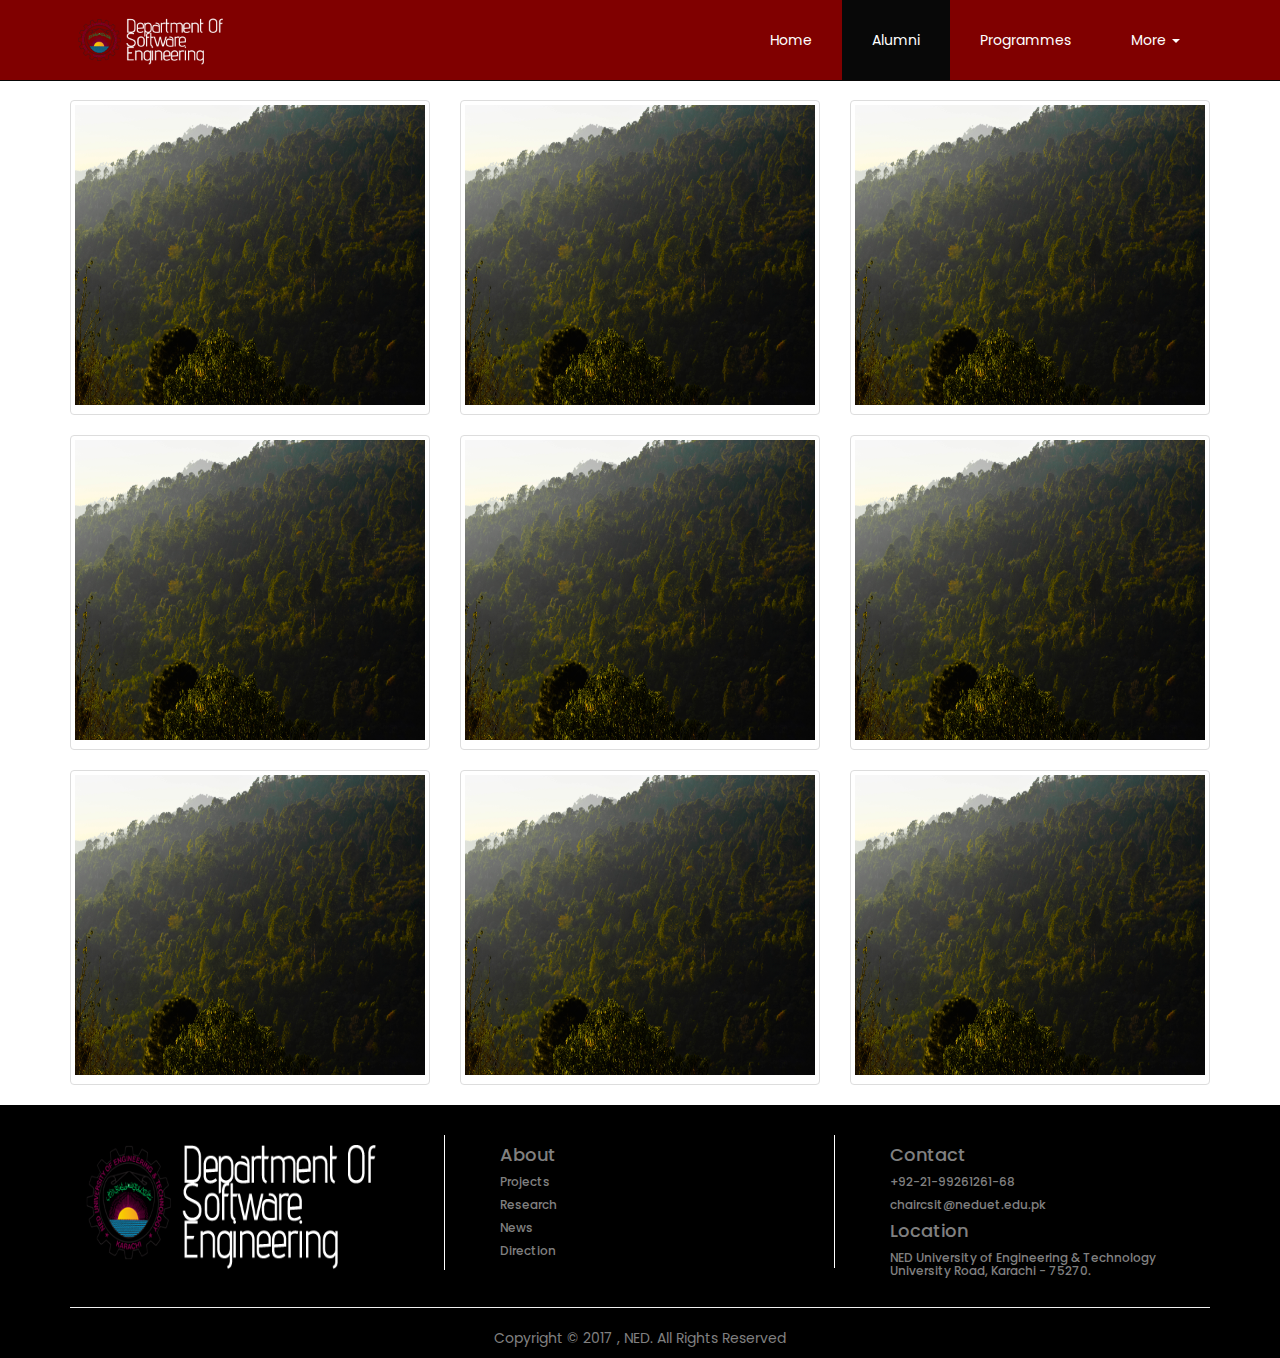
<file: alumni.html>
<!DOCTYPE html>

<html>

<head>
    <title>Software Engineering - SE</title>
    <meta charset="utf-8">
    <!-- <meta name="viewport" content="width=device-width, initial-scale=1"> -->
    <meta name=viewport content='width=320'>

    <link rel="shortcut icon" href="assets/logo.png" />


    <link rel="stylesheet" href="https://maxcdn.bootstrapcdn.com/bootstrap/3.3.7/css/bootstrap.min.css">


    <link rel="stylesheet" type="text/css" href="assets/css/hover-box.css">
    <!-- <link rel="stylesheet" href="assets/css/docs.theme.min.css"> -->

    <!-- Link to the alumni css file -->
    <link rel="stylesheet" type="text/css" href="assets/css/alumni.css">

    <!-- owl carousel library -->
    <link rel="stylesheet" href="assets/css/owl.carousel.min.css">
    <link rel="stylesheet" href="assets/css/owl.theme.default.min.css">

    <!-- I've added a CDN.  -->
    <!-- <link rel="stylesheet" type="text/css" href="assets/css/bootstrap.css"> -->
    <link rel="stylesheet" type="text/css" href="assets/css/homePage.css">

    <!-- jQuery -->
    <script src="assets/js/lib/jQuery.js"></script>
    <script src="assets/js/owl.carousel.min.js"></script>
    <!-- Poppins font -->
    <link href="https://fonts.googleapis.com/css?family=Poppins:400,700" rel="stylesheet">

</head>

<body>
    <!-- START OF NAV -->
    <div class="mainNavbar">
        <nav class="navbar navbar-inverse navbar-fixed-top">
            <div class="container">
                <div class="navbar-header">
                    <button type="button" class="navbar-toggle collapsed" data-toggle="collapse" data-target="#navbar3">
                        <span class="sr-only">Toggle navigation</span>
                        <span class="icon-bar"></span>
                        <span class="icon-bar"></span>
                        <span class="icon-bar"></span>
                    </button>
                    <a class="navbar-brand" href="index.html">
                        <img src="assets/SELogo2.png" alt="NEDUET-SE">
                    </a>
                </div>
                <div id="navbar3" class="navbar-collapse collapse">
                    <ul class="nav navbar-nav navbar-right">
                        <li>
                            <a href="index.html">Home</a>
                        </li>
                        <li class="active">
                            <a href="alumni.html">Alumni</a>
                        </li>
                        <li>
                            <a href="courses.html">Programmes</a>
                        </li>
                        <li class="dropdown">
                            <a href="#" class="dropdown-toggle" data-toggle="dropdown" role="button" aria-expanded="false">More
                                <span class="caret"></span>
                            </a>
                            <ul class="dropdown-menu" role="menu">
                                <li>
                                    <a href="faculty.html">Faculty</a>
                                </li>
                                <li>
                                    <a href="hallofhonor.html">Hall Of Honor</a>
                                </li>
                                <li>
                                    <a href="research.html">Research</a>
                                </li>
                                <li>
                                    <a href="projects.html">Projects</a>
                                </li>
                                <li class="divider"></li>
                                <li class="dropdown-header"></li>
                                <li>
                                    <a href="contact.html">Contact Us</a>
                                </li>
                            </ul>
                        </li>
                    </ul>
                </div>
                <!--/.nav-collapse -->
            </div>
            <!--/.container-fluid -->
        </nav>
    </div>

    <!-- END OF NAV -->


    <!-- Photo Gallery -->
    <div class="container photo-gallery">
        <div class="row">
            <div class="col-lg-4 col-md-6 col-sm-6">
                <div class="thumbnail">
                    <div class="hvrbox">
                        <img src="assets\images\DSC_0791.jpg" class="image-resize image hvrbox-layer_bottom">
                        <div class="hvrbox-layer_top">
                            <div class="hvrbox-text">
                                aslkdhnjkasdnzmxcnkl asdjas;lkdjakl;sjd asdj askdm;laskdj jasdjaskda lsdjlkasjd kja as;ljdas;lkdjklasjd iasjdasij dklasd
                                asdl asdkasj dklajs djaspoid jaskldj aspdoij asi
                            </div>
                        </div>
                    </div>
                </div>
            </div>
            <div class="col-lg-4 col-md-6 col-sm-6">
                <div class="thumbnail">
                    <div class="hvrbox">
                        <img src="assets\images\DSC_0791.jpg" class="image-resize image hvrbox-layer_bottom">
                        <div class="hvrbox-layer_top">
                            <div class="hvrbox-text">
                                aslkdhnjkasdnzmxcnkl asdjas;lkdjakl;sjd asdj askdm;laskdj jasdjaskda lsdjlkasjd kja as;ljdas;lkdjklasjd iasjdasij dklasd
                                asdl asdkasj dklajs djaspoid jaskldj aspdoij asi
                            </div>
                        </div>
                    </div>
                </div>
            </div>
            <div class="col-lg-4 col-md-6 col-sm-6">
                <div class="thumbnail">
                    <div class="hvrbox">
                        <img src="assets\images\DSC_0791.jpg" class="image-resize image hvrbox-layer_bottom">
                        <div class="hvrbox-layer_top">
                            <div class="hvrbox-text">
                                aslkdhnjkasdnzmxcnkl asdjas;lkdjakl;sjd asdj askdm;laskdj jasdjaskda lsdjlkasjd kja as;ljdas;lkdjklasjd iasjdasij dklasd
                                asdl asdkasj dklajs djaspoid jaskldj aspdoij asi
                            </div>
                        </div>
                    </div>
                </div>
            </div>
            <div class="col-lg-4 col-md-6 col-sm-6">
                <div class="thumbnail">
                    <div class="hvrbox">
                        <img src="assets\images\DSC_0791.jpg" class="image-resize image hvrbox-layer_bottom">
                        <div class="hvrbox-layer_top">
                            <div class="hvrbox-text">
                                aslkdhnjkasdnzmxcnkl asdjas;lkdjakl;sjd asdj askdm;laskdj jasdjaskda lsdjlkasjd kja as;ljdas;lkdjklasjd iasjdasij dklasd
                                asdl asdkasj dklajs djaspoid jaskldj aspdoij asi
                            </div>
                        </div>
                    </div>
                </div>
            </div>
            <div class="col-lg-4 col-md-6 col-sm-6">
                <div class="thumbnail">
                    <div class="hvrbox">
                        <img src="assets\images\DSC_0791.jpg" class="image-resize image hvrbox-layer_bottom">
                        <div class="hvrbox-layer_top">
                            <div class="hvrbox-text">
                                aslkdhnjkasdnzmxcnkl asdjas;lkdjakl;sjd asdj askdm;laskdj jasdjaskda lsdjlkasjd kja as;ljdas;lkdjklasjd iasjdasij dklasd
                                asdl asdkasj dklajs djaspoid jaskldj aspdoij asi
                            </div>
                        </div>
                    </div>
                </div>
            </div>
            <div class="col-lg-4 col-md-6 col-sm-6">
                <div class="thumbnail">
                    <div class="hvrbox">
                        <img src="assets\images\DSC_0791.jpg" class="image-resize image hvrbox-layer_bottom">
                        <div class="hvrbox-layer_top">
                            <div class="hvrbox-text">
                                aslkdhnjkasdnzmxcnkl asdjas;lkdjakl;sjd asdj askdm;laskdj jasdjaskda lsdjlkasjd kja as;ljdas;lkdjklasjd iasjdasij dklasd
                                asdl asdkasj dklajs djaspoid jaskldj aspdoij asi
                            </div>
                        </div>
                    </div>
                </div>
            </div>
            <div class="col-lg-4 col-md-6 col-sm-6">
                <div class="thumbnail">
                    <div class="hvrbox">
                        <img src="assets\images\DSC_0791.jpg" class="image-resize image hvrbox-layer_bottom">
                        <div class="hvrbox-layer_top">
                            <div class="hvrbox-text">
                                aslkdhnjkasdnzmxcnkl asdjas;lkdjakl;sjd asdj askdm;laskdj jasdjaskda lsdjlkasjd kja as;ljdas;lkdjklasjd iasjdasij dklasd
                                asdl asdkasj dklajs djaspoid jaskldj aspdoij asi
                            </div>
                        </div>
                    </div>
                </div>
            </div>
            <div class="col-lg-4 col-md-6 col-sm-6">
                <div class="thumbnail">
                    <div class="hvrbox">
                        <img src="assets\images\DSC_0791.jpg" class="image-resize image hvrbox-layer_bottom">
                        <div class="hvrbox-layer_top">
                            <div class="hvrbox-text">
                                aslkdhnjkasdnzmxcnkl asdjas;lkdjakl;sjd asdj askdm;laskdj jasdjaskda lsdjlkasjd kja as;ljdas;lkdjklasjd iasjdasij dklasd
                                asdl asdkasj dklajs djaspoid jaskldj aspdoij asi
                            </div>
                        </div>
                    </div>
                </div>
            </div>
            <div class="col-lg-4 col-md-6 col-sm-6">
                <div class="thumbnail">
                    <div class="hvrbox">
                        <img src="assets\images\DSC_0791.jpg" class="image-resize image hvrbox-layer_bottom">
                        <div class="hvrbox-layer_top">
                            <div class="hvrbox-text">
                                aslkdhnjkasdnzmxcnkl asdjas;lkdjakl;sjd asdj askdm;laskdj jasdjaskda lsdjlkasjd kja as;ljdas;lkdjklasjd iasjdasij dklasd
                                asdl asdkasj dklajs djaspoid jaskldj aspdoij asi
                            </div>
                        </div>
                    </div>
                </div>
            </div>
        </div>
    </div>
    <!-- End of photo gallery -->

<!-- NEW FOOTER -->
<footer class="bs-docs-footer">
	<div class="container">
		<div class="row">
			<div class="col-lg-4 col-md-4 col-sm-12 footer-style">
				<img src="assets\SELogo2.png" alt="NED logo" width="400px" height="135px">
			</div>
			<div class="col-lg-4 col-md-4 col-sm-12 footer-style">
				<ul class="ul-design">
					<li>
						<h4>About</h4>
					</li>
					<li>
						<a class="footer-a" href="projects.html">
							<h6>Projects</h6>
						</a>
					</li>
					<li>
						<a class="footer-a" href="research.html">
							<h6>Research</h6>
						</a>
					</li>
					<li>
						<a class="footer-a" href="news.html">
							<h6>News</h6>
						</a>
					</li>
					<li>
						<a class="footer-a" href="http://www.neduet.edu.pk/campusmap/Location_map_4_all.html">
							<h6>Direction</h6>
						</a>
					</li>
				</ul>
			</div>
			<div class="col-lg-4 col-md-4 col-sm-12">
				<ul class="ul-design">
					<li>
						<h4>Contact</h4>
					</li>
					<li>
						<h6>+92-21-99261261-68</h6>
					</li>
					<li>
						<h6>chaircsit@neduet.edu.pk</h6>
					</li>
					<li>
						<h4>Location</h4>
					</li>
					<li>
						<h6>NED University of Engineering & Technology University Road, Karachi - 75270.</h6>
					</li>
				</ul>
			</div>
		</div>
		<hr>
		<div class="copyrights">
			<p>Copyright © 2017 , NED. All Rights Reserved</p>
		</div>
	</div>
</footer>

</body>


<!-- Bootstrap JS -->
<script type="text/javascript" src="assets/js/lib/bootstrap.js"></script>
<script type="text/javascript" src="assets/js/homePage.js"></script>

</html>
</file>
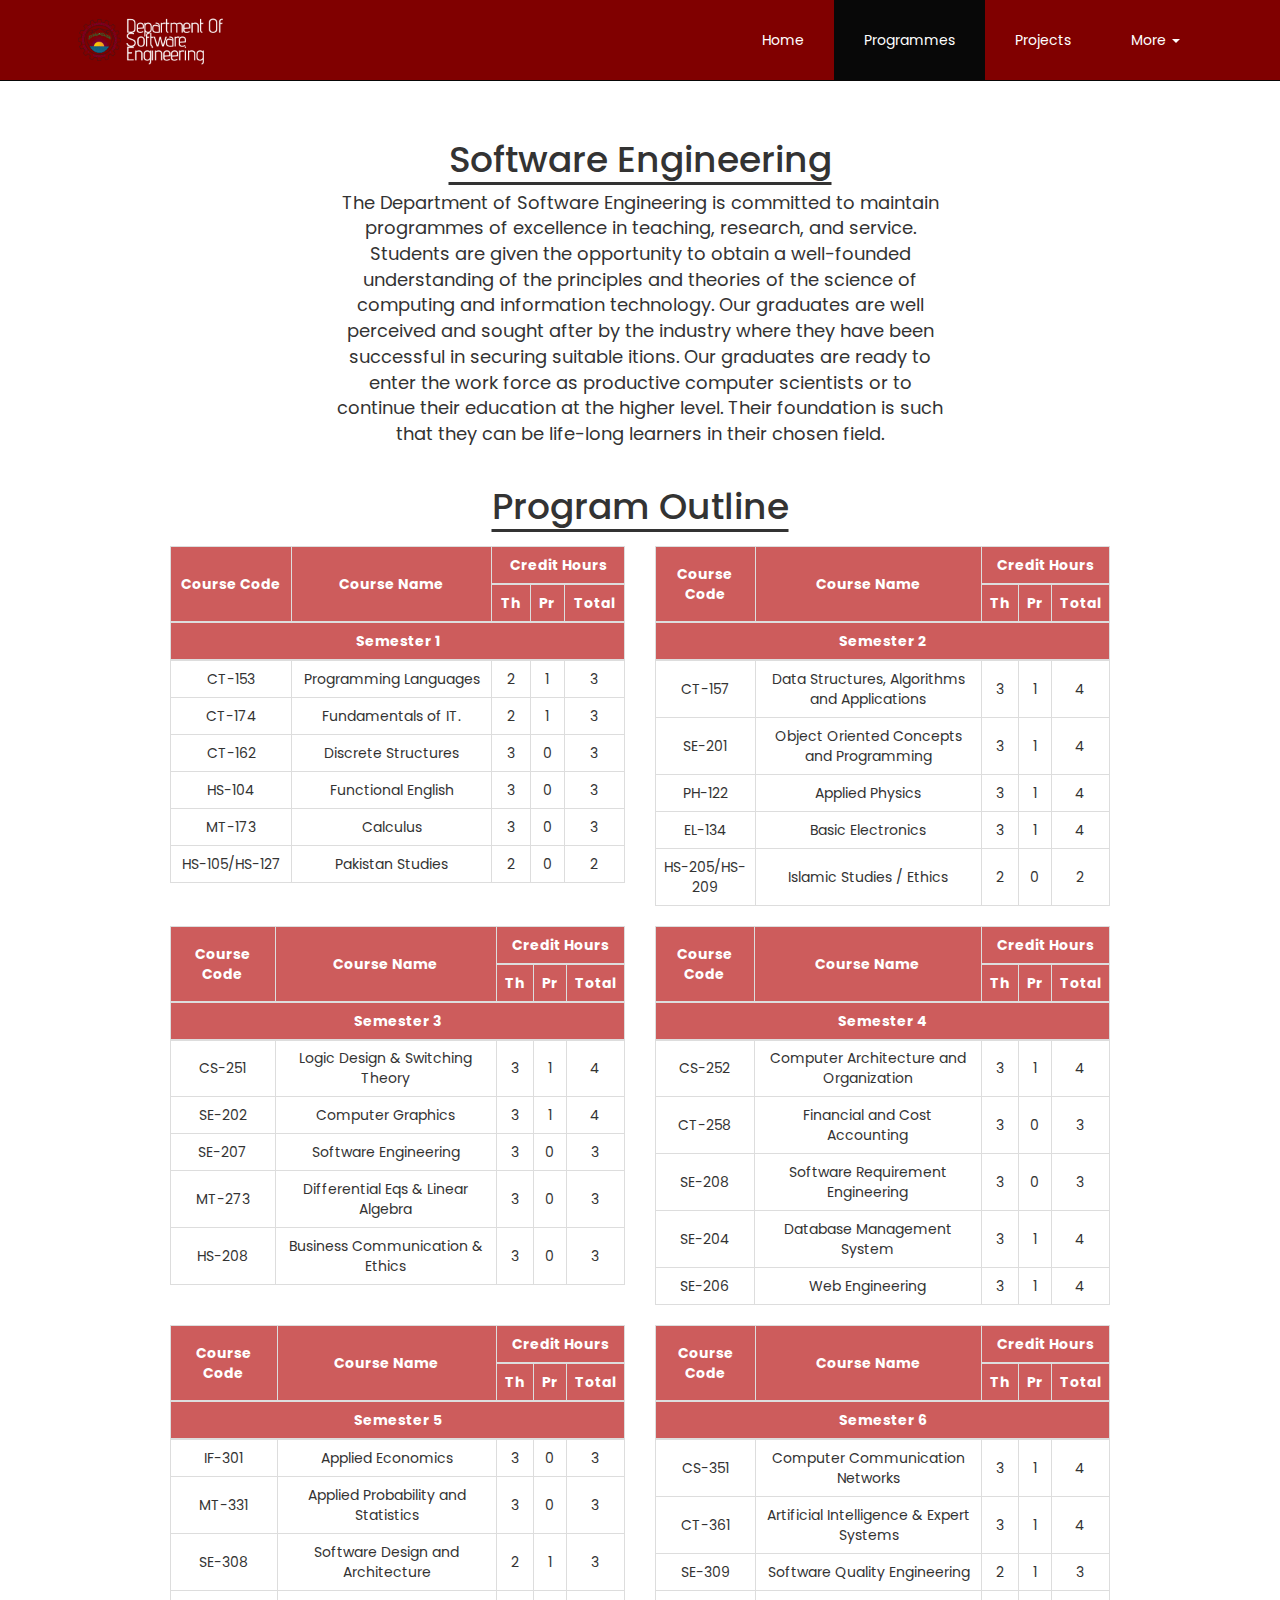
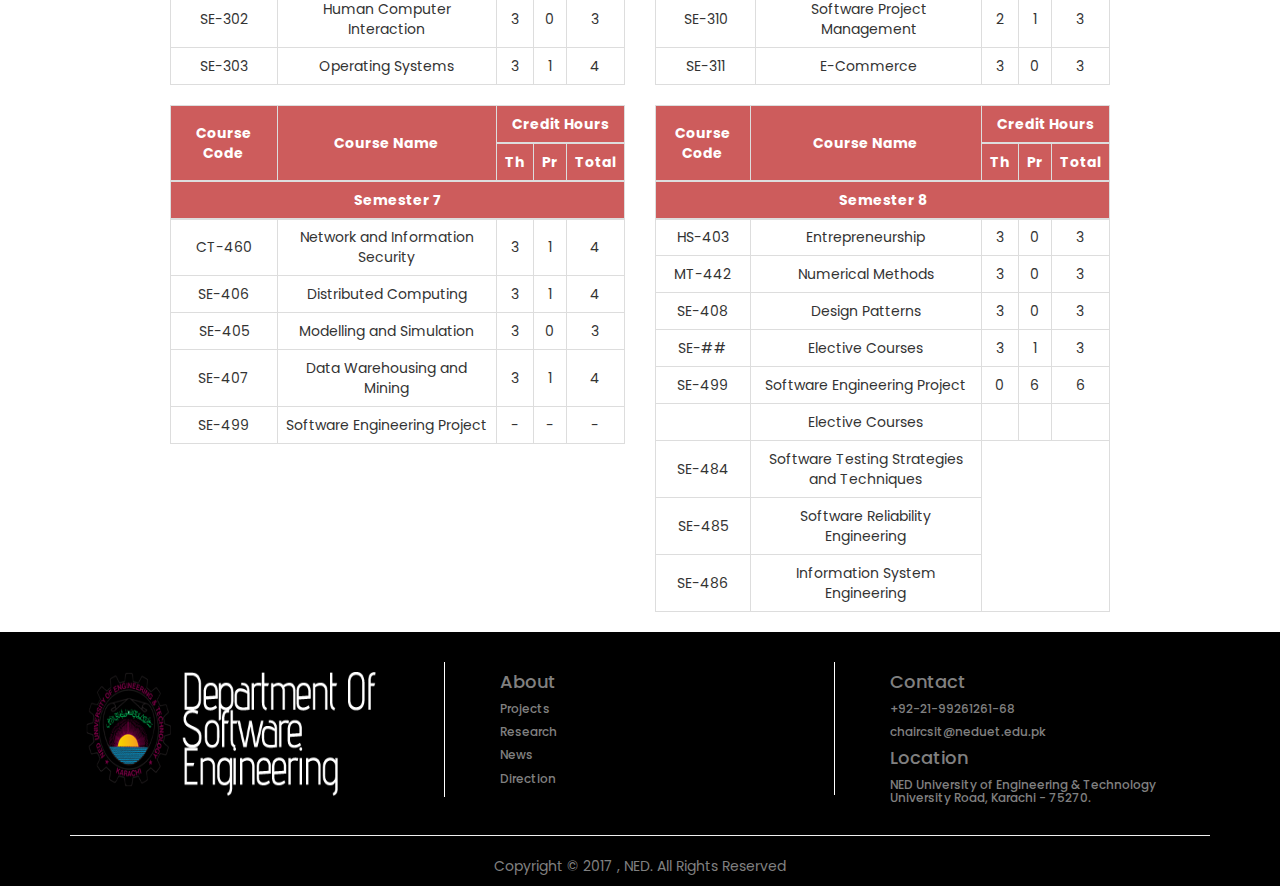
<file: courses.html>
<!DOCTYPE html>

<html>

<head>
    <title>Software Engineering - SE</title>
    <meta charset="utf-8">
    <!-- <meta name="viewport" content="width=device-width, initial-scale=1"> -->
    <meta name=viewport content='width=320'>

    <link rel="shortcut icon" href="assets/logo.png" />


    <link rel="stylesheet" href="https://maxcdn.bootstrapcdn.com/bootstrap/3.3.7/css/bootstrap.min.css">


    <link rel="stylesheet" type="text/css" href="assets/css/hover-box.css">
    <!-- <link rel="stylesheet" href="assets/css/docs.theme.min.css"> -->

    <!-- owl carousel library -->
    <link rel="stylesheet" href="assets/css/owl.carousel.min.css">
    <link rel="stylesheet" href="assets/css/owl.theme.default.min.css">

    <!-- I've added a CDN.  -->
    <!-- <link rel="stylesheet" type="text/css" href="assets/css/bootstrap.css"> -->
    <link rel="stylesheet" type="text/css" href="assets/css/homePage.css">
    <link rel="stylesheet" href="assets/css/courses.css">

    <!-- jQuery -->
    <script src="assets/js/lib/jQuery.js"></script>
    <script src="assets/js/owl.carousel.min.js"></script>
    <!-- Poppins font -->
    <link href="https://fonts.googleapis.com/css?family=Poppins:400,700" rel="stylesheet">

    <style>
        .headerContainer {
            margin: 10px auto;
            text-align: center;
            width: 50%;
            padding: 10px;
            font-size: 18px;
        }

        h1 {
            text-decoration: underline;
            text-underline-position: under;
        }
    </style>



</head>

<body>
    <!-- START OF NAV -->
    <div class="mainNavbar">
        <nav class="navbar navbar-inverse navbar-fixed-top">
            <div class="container">
                <div class="navbar-header">
                    <button type="button" class="navbar-toggle collapsed" data-toggle="collapse" data-target="#navbar3">
                        <span class="sr-only">Toggle navigation</span>
                        <span class="icon-bar"></span>
                        <span class="icon-bar"></span>
                        <span class="icon-bar"></span>
                    </button>
                    <a class="navbar-brand" href="index.html">
                        <img src="assets/SELogo2.png" alt="NEDUET-SE">
                    </a>
                </div>
                <div id="navbar3" class="navbar-collapse collapse">
                    <ul class="nav navbar-nav navbar-right">
                        <li>
                            <a href="index.html">Home</a>
                        </li>
                        <li class="active">
                            <a href="courses.html">Programmes</a>
                        </li>
                        <li>
                            <a href="projects.html">Projects</a>
                        </li>
                        <li class="dropdown">
                            <a href="#" class="dropdown-toggle" data-toggle="dropdown" role="button" aria-expanded="false">More
                                <span class="caret"></span>
                            </a>
                            <ul class="dropdown-menu" role="menu">
                                <li>
                                    <a href="faculty.html">Faculty</a>
                                </li>
                                <li>
                                    <a href="hallofhonor.html">Hall Of Honor</a>
                                </li>
                                <li>
                                    <a href="research.html">Research</a>
                                </li>
                                <li>
                                    <a href="alumni.html">Alumni</a>
                                </li>
                                <li class="divider"></li>
                                <li class="dropdown-header"></li>
                                <li>
                                    <a href="contact.html">Contact Us</a>
                                </li>
                            </ul>
                        </li>
                    </ul>
                </div>
                <!--/.nav-collapse -->
            </div>
            <!--/.container-fluid -->
        </nav>
    </div>

    <!-- END OF NAV -->



    <!-- MAIN CONTENT -->
    <div class="headerContainer">
        <h1>Software Engineering</h1>
        <p>The Department of Software Engineering is committed to maintain programmes of excellence in teaching, research, and
            service. Students are given the opportunity to obtain a well-founded understanding of the principles and theories
            of the science of computing and information technology. Our graduates are well perceived and sought after by
            the industry where they have been successful in securing suitable itions. Our graduates are ready to enter the
            work force as productive computer scientists or to continue their education at the higher level. Their foundation
            is such that they can be life-long learners in their chosen field.
        </p>

    </div>


    <h1 align="center" style="margin-bottom:20px">Program Outline</h1>
    <!-- START OF THE MAIN TABLE -->
    <div class="container">
        <div class="row">
            <div class="stretchIt">
                <div class="col-md-6 stretchTb">

                    <table class="table table-bordered table-hover">

                        <thead>
                            <tr>
                                <th rowspan="2">Course Code</th>
                                <th rowspan="2">Course Name</th>
                                <th colspan="3">Credit Hours</th>
                            </tr>

                            <tr>
                                <th>Th</th>
                                <th>Pr</th>
                                <th>Total</th>

                            </tr>

                            <tr>
                                <th colspan="5">Semester 1</th>
                            </tr>

                            <tr></tr>


                        </thead>

                        <tbody>
                            <tr>
                                <td>CT-153</td>
                                <td>Programming Languages</td>
                                <td>2</td>
                                <td>1</td>
                                <td>3</td>
                            </tr>
                            <tr>
                                <td>CT-174</td>
                                <td>Fundamentals of IT.</td>
                                <td>2</td>
                                <td>1</td>
                                <td>3</td>
                            </tr>
                            <tr>
                                <td>CT-162</td>
                                <td>Discrete Structures</td>
                                <td>3</td>
                                <td>0</td>
                                <td>3</td>
                            </tr>
                            <tr>
                                <td>HS-104</td>
                                <td>Functional English</td>
                                <td>3</td>
                                <td>0</td>
                                <td>3</td>
                            </tr>
                            <tr>
                                <td>MT-173</td>
                                <td>Calculus</td>
                                <td>3</td>
                                <td>0</td>
                                <td>3</td>
                            </tr>

                            <tr>
                                <td>HS-105/HS-127</td>
                                <td>Pakistan Studies</td>
                                <td>2</td>
                                <td>0</td>
                                <td>2</td>
                            </tr>



                        </tbody>

                    </table>
                </div>

                <div class="col-md-6 stretchTb">

                    <table class="table table-bordered table-hover">

                        <thead>
                            <tr>
                                <th rowspan="2">Course Code</th>
                                <th rowspan="2">Course Name</th>
                                <th colspan="3">Credit Hours</th>
                            </tr>

                            <tr>
                                <th>Th</th>
                                <th>Pr</th>
                                <th>Total</th>

                            </tr>

                            <tr>
                                <th colspan="5">Semester 2</th>
                            </tr>

                            <tr></tr>


                        </thead>

                        <tbody>
                            <tr>
                                <td>CT-157</td>
                                <td>Data Structures, Algorithms and Applications</td>
                                <td>3</td>
                                <td>1</td>
                                <td>4</td>
                            </tr>
                            <tr>
                                <td>SE-201</td>
                                <td>Object Oriented Concepts and Programming</td>
                                <td>3</td>
                                <td>1</td>
                                <td>4</td>
                            </tr>
                            <tr>
                                <td>PH-122</td>
                                <td>Applied Physics</td>
                                <td>3</td>
                                <td>1</td>
                                <td>4</td>
                            </tr>
                            <tr>
                                <td>EL-134</td>
                                <td>Basic Electronics</td>
                                <td>3</td>
                                <td>1</td>
                                <td>4</td>
                            </tr>
                            <tr>
                                <td>HS-205/HS-209</td>
                                <td>Islamic Studies / Ethics</td>
                                <td>2</td>
                                <td>0</td>
                                <td>2</td>
                            </tr>

                            <tr>

                            </tr>


                        </tbody>

                    </table>
                </div>
                <div class="col-md-6 stretchTb">

                    <table class="table table-bordered table-hover">

                        <thead>
                            <tr>
                                <th rowspan="2">Course Code</th>
                                <th rowspan="2">Course Name</th>
                                <th colspan="3">Credit Hours</th>
                            </tr>

                            <tr>
                                <th>Th</th>
                                <th>Pr</th>
                                <th>Total</th>

                            </tr>

                            <tr>
                                <th colspan="5">Semester 3</th>
                            </tr>

                            <tr></tr>


                        </thead>

                        <tbody>
                            <tr>
                                <td>CS-251</td>
                                <td>Logic Design &amp; Switching Theory</td>
                                <td>3</td>
                                <td>1</td>
                                <td>4</td>
                            </tr>
                            <tr>
                                <td>SE-202</td>
                                <td>Computer Graphics</td>
                                <td>3</td>
                                <td>1</td>
                                <td>4</td>
                            </tr>
                            <tr>
                                <td>SE-207</td>
                                <td>Software Engineering</td>
                                <td>3</td>
                                <td>0</td>
                                <td>3</td>
                            </tr>
                            <tr>
                                <td>MT-273</td>
                                <td>Differential Eqs &amp; Linear Algebra</td>
                                <td>3</td>
                                <td>0</td>
                                <td>3</td>
                            </tr>
                            <tr>
                                <td>HS-208</td>
                                <td>Business Communication &amp; Ethics</td>
                                <td>3</td>
                                <td>0</td>
                                <td>3</td>
                            </tr>

                            <tr>

                            </tr>


                        </tbody>

                    </table>
                </div>
                <div class="col-md-6 stretchTb">

                    <table class="table table-bordered table-hover">

                        <thead>
                            <tr>
                                <th rowspan="2">Course Code</th>
                                <th rowspan="2">Course Name</th>
                                <th colspan="3">Credit Hours</th>
                            </tr>

                            <tr>
                                <th>Th</th>
                                <th>Pr</th>
                                <th>Total</th>

                            </tr>

                            <tr>
                                <th colspan="5">Semester 4</th>
                            </tr>

                            <tr></tr>


                        </thead>

                        <tbody>
                            <tr>
                                <td>CS-252</td>
                                <td>Computer Architecture and Organization</td>
                                <td>3</td>
                                <td>1</td>
                                <td>4</td>
                            </tr>
                            <tr>
                                <td>CT-258</td>
                                <td>Financial and Cost Accounting</td>
                                <td>3</td>
                                <td>0</td>
                                <td>3</td>
                            </tr>
                            <tr>
                                <td>SE-208</td>
                                <td>Software Requirement Engineering</td>
                                <td>3</td>
                                <td>0</td>
                                <td>3</td>
                            </tr>
                            <tr>
                                <td>SE-204</td>
                                <td>Database Management System</td>
                                <td>3</td>
                                <td>1</td>
                                <td>4</td>
                            </tr>
                            <tr>
                                <td>SE-206</td>
                                <td>Web Engineering</td>
                                <td>3</td>
                                <td>1</td>
                                <td>4</td>
                            </tr>
                            <tr>

                            </tr>

                        </tbody>

                    </table>
                </div>
                <div class="col-md-6 stretchTb">

                    <table class="table table-bordered table-hover">

                        <thead>
                            <tr>
                                <th rowspan="2">Course Code</th>
                                <th rowspan="2">Course Name</th>
                                <th colspan="3">Credit Hours</th>
                            </tr>

                            <tr>
                                <th>Th</th>
                                <th>Pr</th>
                                <th>Total</th>

                            </tr>

                            <tr>
                                <th colspan="5">Semester 5</th>
                            </tr>

                            <tr></tr>


                        </thead>

                        <tbody>
                            <tr>
                                <td>IF-301</td>
                                <td>Applied Economics </td>
                                <td>3</td>
                                <td>0</td>
                                <td>3</td>
                            </tr>
                            <tr>
                                <td>MT-331</td>
                                <td>Applied Probability and Statistics</td>
                                <td>3</td>
                                <td>0</td>
                                <td>3</td>
                            </tr>
                            <tr>
                                <td>SE-308</td>
                                <td>Software Design and Architecture</td>
                                <td>2</td>
                                <td>1</td>
                                <td>3</td>
                            </tr>
                            <tr>
                                <td>SE-302</td>
                                <td>Human Computer Interaction</td>
                                <td>3</td>
                                <td>0</td>
                                <td>3</td>
                            </tr>
                            <tr>
                                <td>SE-303</td>
                                <td>Operating Systems</td>
                                <td>3</td>
                                <td>1</td>
                                <td>4</td>
                            </tr>

                            <tr>

                            </tr>
                        </tbody>

                    </table>
                </div>
                <div class="col-md-6 stretchTb">

                    <table class="table table-bordered table-hover">

                        <thead>
                            <tr>
                                <th rowspan="2">Course Code</th>
                                <th rowspan="2">Course Name</th>
                                <th colspan="3">Credit Hours</th>
                            </tr>

                            <tr>
                                <th>Th</th>
                                <th>Pr</th>
                                <th>Total</th>

                            </tr>

                            <tr>
                                <th colspan="5">Semester 6</th>
                            </tr>

                            <tr></tr>


                        </thead>

                        <tbody>
                            <tr>
                                <td>CS-351</td>
                                <td>Computer Communication Networks</td>
                                <td>3</td>
                                <td>1</td>
                                <td>4</td>
                            </tr>
                            <tr>
                                <td>CT-361</td>
                                <td>Artificial Intelligence &amp; Expert Systems</td>
                                <td>3</td>
                                <td>1</td>
                                <td>4</td>
                            </tr>
                            <tr>
                                <td>SE-309</td>
                                <td>Software Quality Engineering</td>
                                <td>2</td>
                                <td>1</td>
                                <td>3</td>
                            </tr>
                            <tr>
                                <td>SE-310</td>
                                <td>Software Project Management</td>
                                <td>2</td>
                                <td>1</td>
                                <td>3</td>
                            </tr>
                            <tr>
                                <td>SE-311</td>
                                <td>E-Commerce</td>
                                <td>3</td>
                                <td>0</td>
                                <td>3</td>
                            </tr>

                            <tr>

                            </tr>
                        </tbody>

                    </table>
                </div>
                <div class="col-md-6 stretchTb">

                    <table class="table table-bordered table-hover">

                        <thead>
                            <tr>
                                <th rowspan="2">Course Code</th>
                                <th rowspan="2">Course Name</th>
                                <th colspan="3">Credit Hours</th>
                            </tr>

                            <tr>
                                <th>Th</th>
                                <th>Pr</th>
                                <th>Total</th>

                            </tr>

                            <tr>
                                <th colspan="5">Semester 7</th>
                            </tr>

                            <tr></tr>


                        </thead>

                        <tbody>
                            <tr>
                                <td>CT-460</td>
                                <td>Network and Information Security</td>
                                <td>3</td>
                                <td>1</td>
                                <td>4</td>
                            </tr>
                            <tr>
                                <td>SE-406</td>
                                <td>Distributed Computing</td>
                                <td>3</td>
                                <td>1</td>
                                <td>4</td>
                            </tr>
                            <tr>
                                <td>SE-405</td>
                                <td>Modelling and Simulation</td>
                                <td>3</td>
                                <td>0</td>
                                <td>3</td>
                            </tr>
                            <tr>
                                <td>SE-407</td>
                                <td>Data Warehousing and Mining</td>
                                <td>3</td>
                                <td>1</td>
                                <td>4</td>
                            </tr>
                            <tr>
                                <td>SE-499</td>
                                <td>Software Engineering Project</td>
                                <td>-</td>
                                <td>-</td>
                                <td>-</td>
                            </tr>

                            <tr>

                            </tr>
                        </tbody>

                    </table>
                </div>
                <div class="col-md-6 stretchTb">

                    <table class="table table-bordered table-hover">

                        <thead>
                            <tr>
                                <th rowspan="2">Course Code</th>
                                <th rowspan="2">Course Name</th>
                                <th colspan="3">Credit Hours</th>
                            </tr>

                            <tr>
                                <th>Th</th>
                                <th>Pr</th>
                                <th>Total</th>

                            </tr>

                            <tr>
                                <th colspan="5">Semester 8</th>
                            </tr>

                            <tr></tr>


                        </thead>

                        <tbody>
                            <tr>
                                <td>HS-403</td>
                                <td>Entrepreneurship</td>
                                <td>3</td>
                                <td>0</td>
                                <td>3</td>
                            </tr>
                            <tr>
                                <td>MT-442</td>
                                <td>Numerical Methods</td>
                                <td>3</td>
                                <td>0</td>
                                <td>3</td>
                            </tr>
                            <tr>
                                <td>SE-408</td>
                                <td>Design Patterns</td>
                                <td>3</td>
                                <td>0</td>
                                <td>3</td>
                            </tr>
                            <tr>
                                <td>SE-##</td>
                                <td>Elective Courses</td>
                                <td>3</td>
                                <td>1</td>
                                <td>3</td>
                            </tr>
                            <tr>
                                <td>SE-499</td>
                                <td>Software Engineering Project</td>
                                <td>0</td>
                                <td>6</td>
                                <td>6</td>
                            </tr>
                            <tr>
                                <td></td>
                                <td>Elective Courses</td>
                                <td></td>
                                <td></td>
                                <td></td>
                            </tr>

                            <tr>
                                <td>SE-484</td>
                                <td>Software Testing Strategies and Techniques</td>

                            </tr>
                            <tr>
                                <td>SE-485</td>
                                <td>Software Reliability Engineering</td>

                            </tr>
                            <tr>
                                <td>SE-486</td>
                                <td>Information System Engineering</td>
                            </tr>

                        </tbody>

                    </table>
                </div>
            </div>
        </div>
    </div>


    <!-- END OF MAIN CONTENT  -->


    <!-- NEW FOOTER -->
<footer class="bs-docs-footer">
	<div class="container">
		<div class="row">
			<div class="col-lg-4 col-md-4 col-sm-12 footer-style">
				<img src="assets\SELogo2.png" alt="NED logo" width="400px" height="135px">
			</div>
			<div class="col-lg-4 col-md-4 col-sm-12 footer-style">
				<ul class="ul-design">
					<li>
						<h4>About</h4>
					</li>
					<li>
						<a class="footer-a" href="projects.html">
							<h6>Projects</h6>
						</a>
					</li>
					<li>
						<a class="footer-a" href="research.html">
							<h6>Research</h6>
						</a>
					</li>
					<li>
						<a class="footer-a" href="news.html">
							<h6>News</h6>
						</a>
					</li>
					<li>
						<a class="footer-a" href="http://www.neduet.edu.pk/campusmap/Location_map_4_all.html">
							<h6>Direction</h6>
						</a>
					</li>
				</ul>
			</div>
			<div class="col-lg-4 col-md-4 col-sm-12">
				<ul class="ul-design">
					<li>
						<h4>Contact</h4>
					</li>
					<li>
						<h6>+92-21-99261261-68</h6>
					</li>
					<li>
						<h6>chaircsit@neduet.edu.pk</h6>
					</li>
					<li>
						<h4>Location</h4>
					</li>
					<li>
						<h6>NED University of Engineering & Technology University Road, Karachi - 75270.</h6>
					</li>
				</ul>
			</div>
		</div>
		<hr>
		<div class="copyrights">
			<p>Copyright © 2017 , NED. All Rights Reserved</p>
		</div>
	</div>
</footer>

</body>

<!-- Bootstrap JS -->
<script type="text/javascript" src="assets/js/lib/bootstrap.js"></script>
<script type="text/javascript" src="assets/js/homePage.js"></script>

</html>


<!-- Software engineering is a systematic and disciplined approach to developing software. It applies both computer science and engineering principles and practices to the creation, operation, and maintenance of software systems. -->
</file>
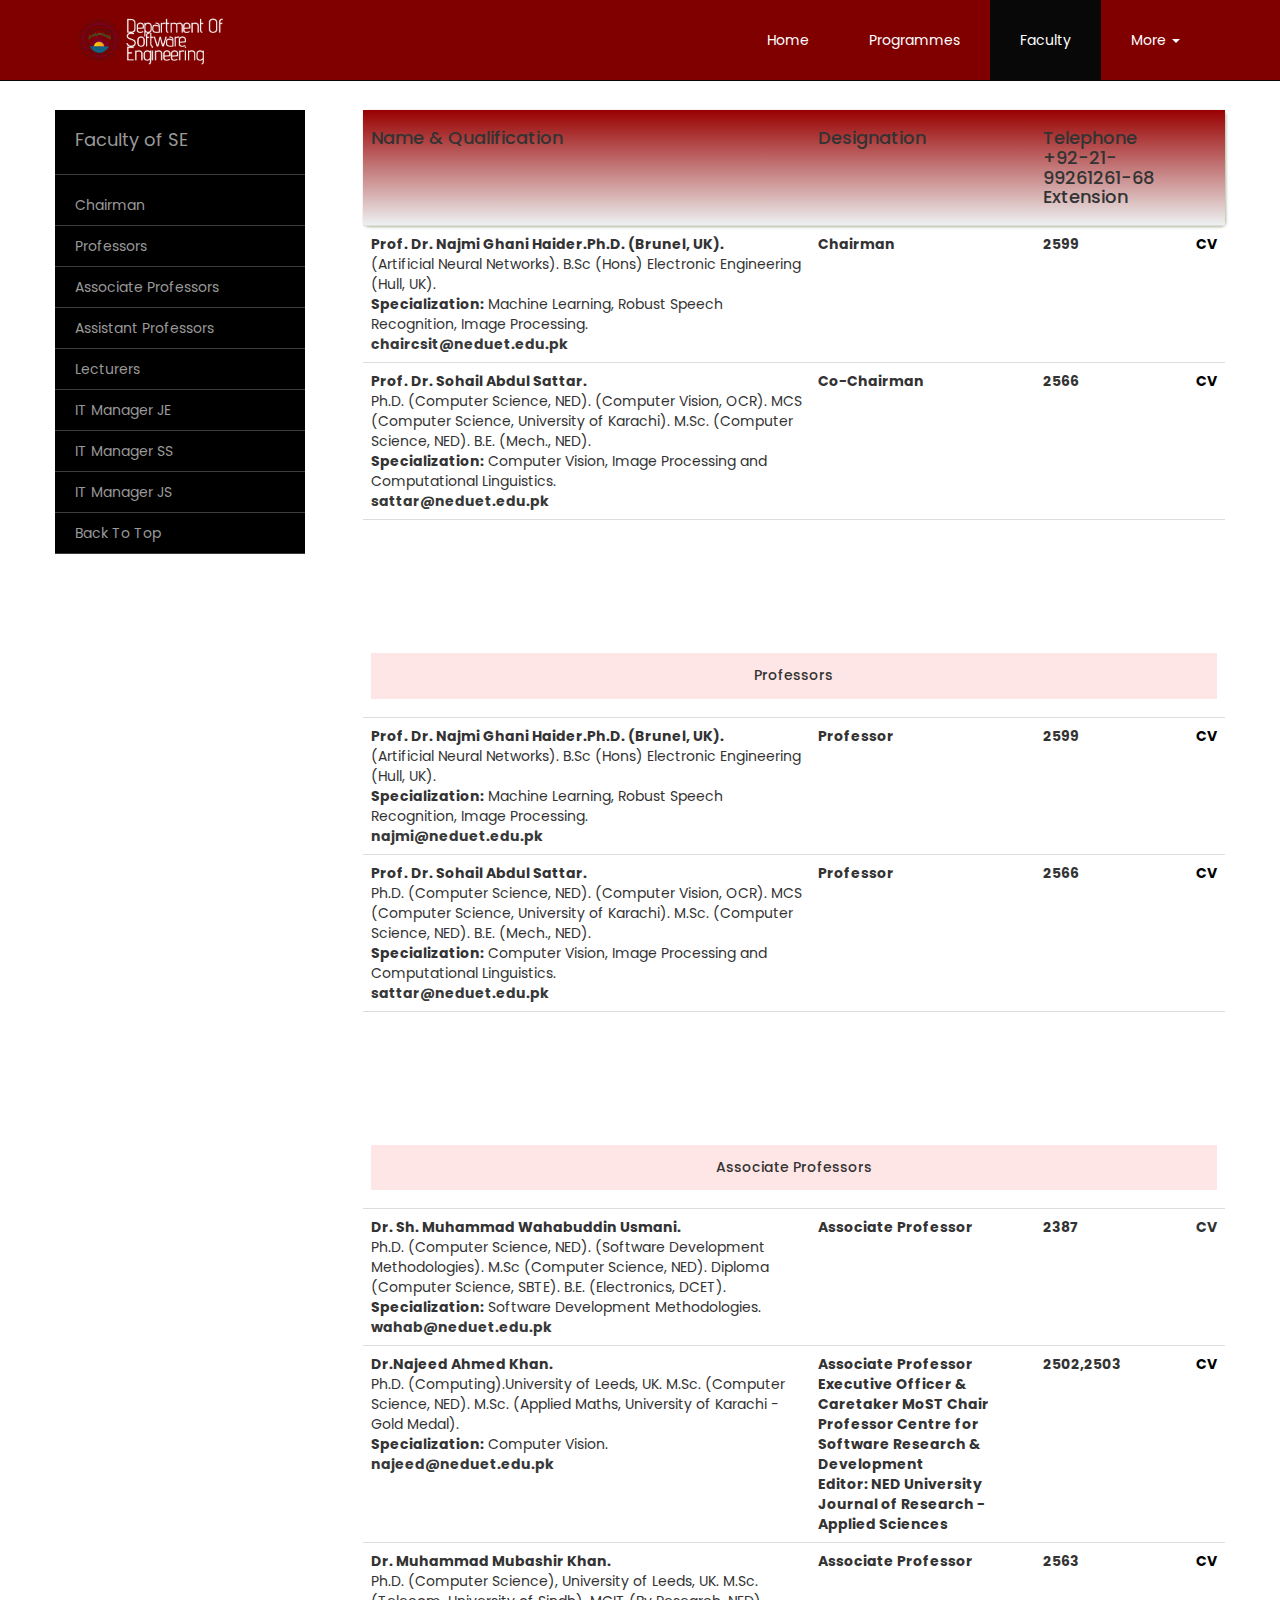
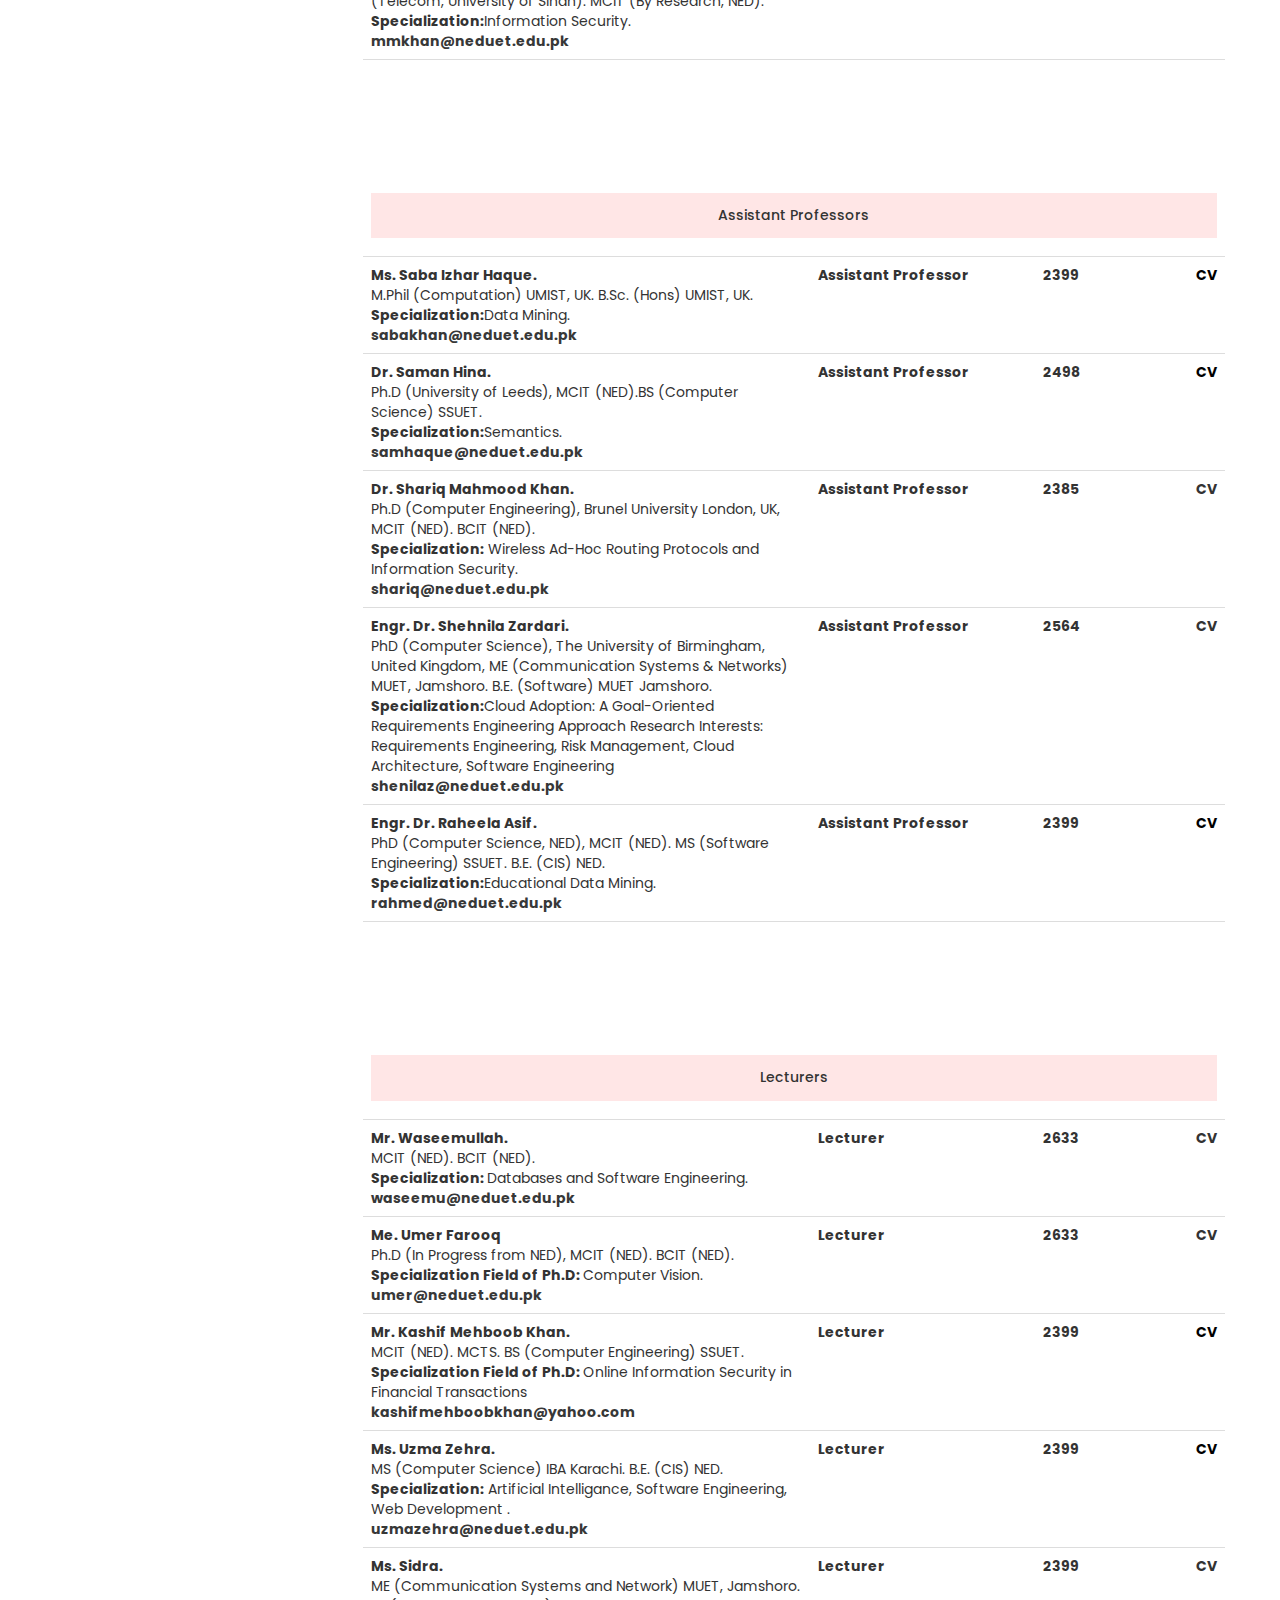
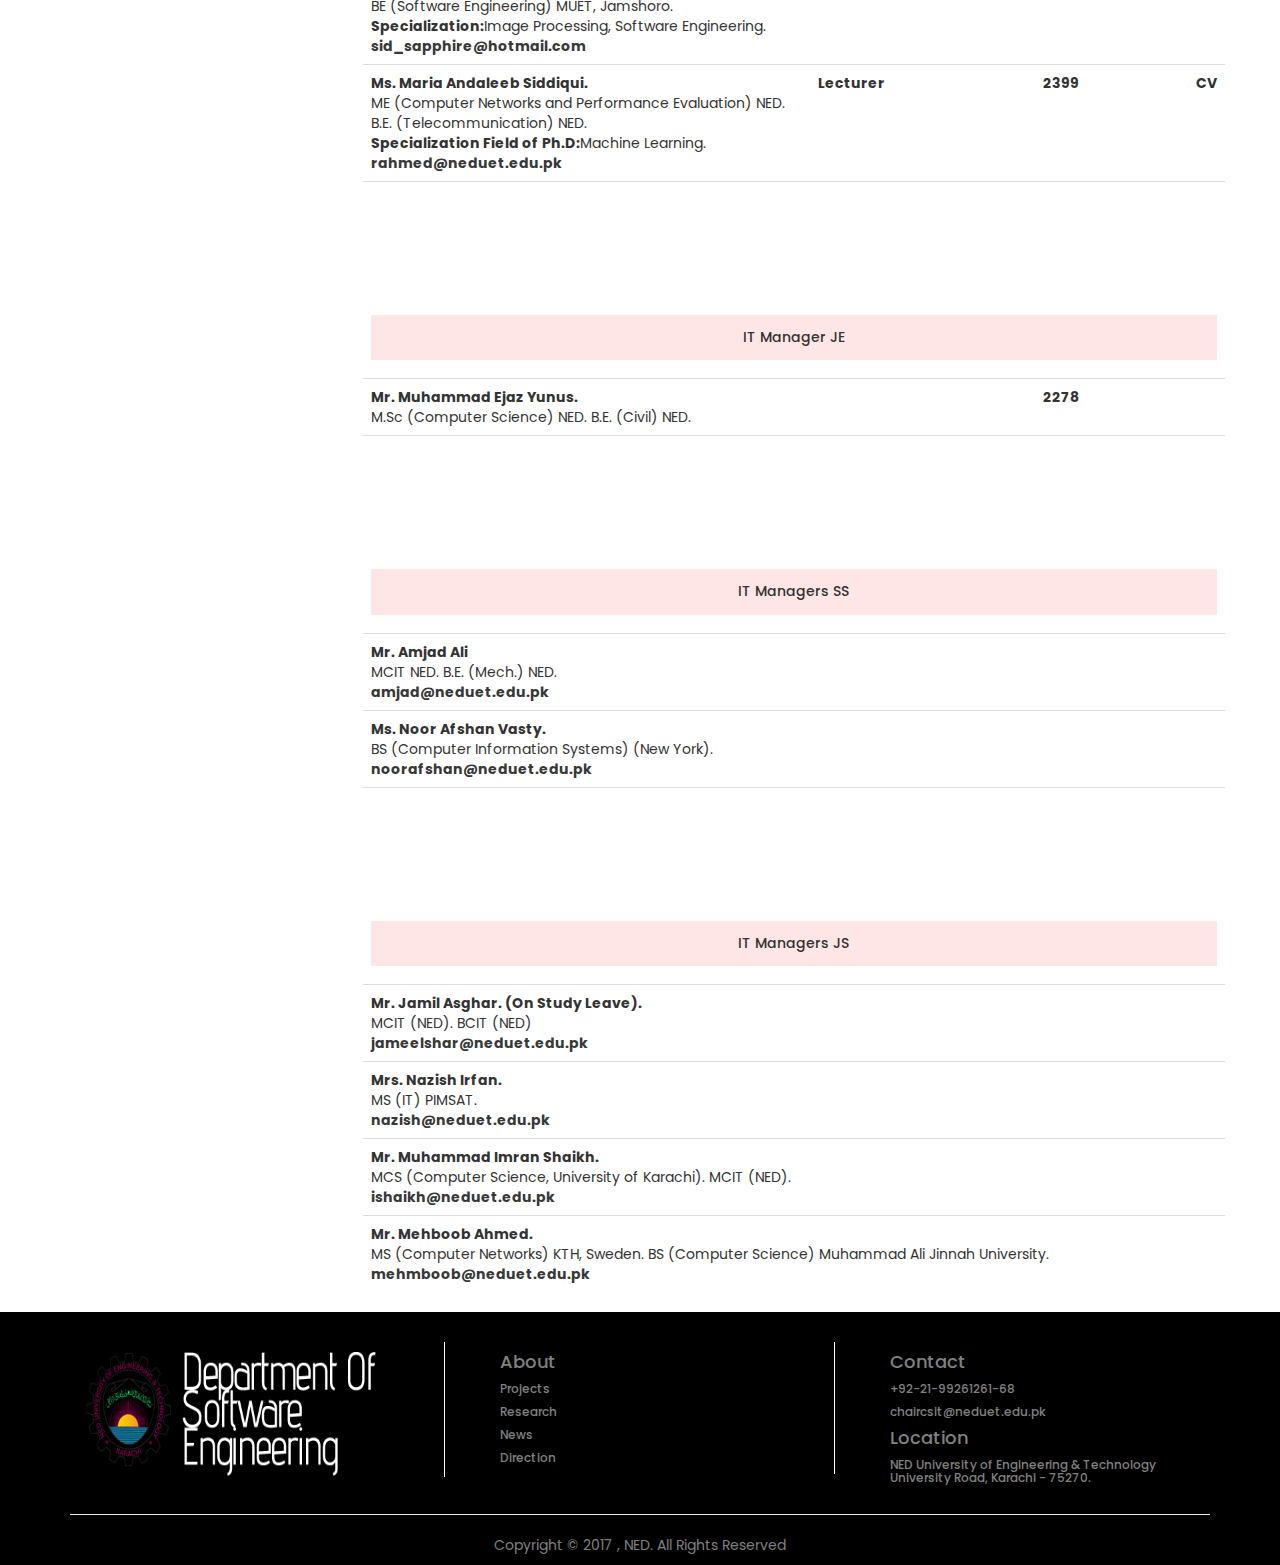
<file: faculty.html>
<!-- FACULTY PAGE -->
<!DOCTYPE html>

<html>

<head>
  <title>Software Engineering - SE</title>
  <meta charset="utf-8">
  <!-- <meta name="viewport" content="width=device-width, initial-scale=1"> -->
  <meta name=viewport content='width=320'>

  <link rel="shortcut icon" href="assets/logo.png" />

  <!-- BOOTSTRAP CDN -->
  <link rel="stylesheet" href="https://maxcdn.bootstrapcdn.com/bootstrap/3.3.7/css/bootstrap.min.css">


  <link rel="stylesheet" type="text/css" href="assets/css/hover-box.css">
  <!-- <link rel="stylesheet" href="assets/css/docs.theme.min.css"> -->

  <!-- owl carousel library -->
  <link rel="stylesheet" href="assets/css/owl.carousel.min.css">
  <link rel="stylesheet" href="assets/css/owl.theme.default.min.css">

  <link rel="stylesheet" type="text/css" href="assets/css/homePage.css">
  <link rel="stylesheet" type="text/css" href="assets/css/faculty.css">

  <!-- jQuery -->
  <script src="assets/js/lib/jQuery.js"></script>
  <script src="assets/js/owl.carousel.min.js"></script>
  <!-- Poppins font -->
  <link href="https://fonts.googleapis.com/css?family=Poppins:400,700" rel="stylesheet">

  <script src="https://ajax.googleapis.com/ajax/libs/jquery/3.2.1/jquery.min.js">
  </script>
  <script>
    $(document).ready(function () {

      $(".scrol").on('click', function (event) {


        if (this.hash !== "") {

          event.preventDefault();


          var hash = this.hash;


          $('html, body').animate({
            scrollTop: $(hash).offset().top
          }, 800, function () {


            window.location.hash = hash;
          });
        }
      });
    });
  </script>

</head>

<body data-spy="scroll" data-target="#myScrollspy" data-offset="50">
  <!-- START OF NAV -->
  <div class="mainNavbar">
    <nav class="navbar navbar-inverse navbar-fixed-top">
      <div class="container">
        <div class="navbar-header">
          <button type="button" class="navbar-toggle collapsed" data-toggle="collapse" data-target="#navbar3">
            <span class="sr-only">Toggle navigation</span>
            <span class="icon-bar"></span>
            <span class="icon-bar"></span>
            <span class="icon-bar"></span>
          </button>
          <a class="navbar-brand" href="index.html">
            <img src="assets/SELogo2.png" alt="NEDUET-SE">
          </a>
        </div>
        <div id="navbar3" class="navbar-collapse collapse">
          <ul class="nav navbar-nav navbar-right">
            <li>
              <a href="index.html">Home</a>
            </li>
            <li>
              <a href="courses.html">Programmes</a>
            </li>
            <li class="active">
              <a href="faculty.html">Faculty</a>
            </li>
            <li class="dropdown">
              <a href="#" class="dropdown-toggle" data-toggle="dropdown" role="button" aria-expanded="false">More
                <span class="caret"></span>
              </a>
              <ul class="dropdown-menu" role="menu">
                <li>
                  <a href="projects.html">Projects</a>
                </li>
                <li>
                  <a href="hallofhonor.html">Hall Of Honor</a>
                </li>
                <li>
                  <a href="research.html">Research</a>
                </li>
                <li>
                  <a href="alumni.html">Alumni</a>
                </li>
                <li class="divider"></li>
                <li class="dropdown-header"></li>
                <li>
                  <a href="contact.html">Contact Us</a>
                </li>
              </ul>
            </li>
          </ul>
        </div>
        <!--/.nav-collapse -->
      </div>
      <!--/.container-fluid -->
    </nav>
  </div>




  <!-- END OF NAV -->

  <div class="container">
    <div class="row">
      <div class="col-sm-3" id="myScrollspy" style="padding-left: 0;">
        <!-- Sidebar -->
        <div id="sidebar-wrapper" data-spy="affix" data-offset-top="30">
          <ul class="sidebar-nav">
            <li class="sidebar-brand">
              <a href="#">
                Faculty of SE
              </a>

            </li>
            <li style="padding-top: 10px;">
              <a href="#chairman" class="scrol">Chairman</a>
            </li>
            <li>
              <a href="#professors" class="scrol">Professors</a>
            </li>
            <li>
              <a href="#associate-professors" class="scrol">Associate Professors</a>
            </li>
            <li>
              <a href="#assistant-professors" class="scrol">Assistant Professors</a>
            </li>
            <li>
              <a href="#lecturers" class="scrol">Lecturers</a>
            </li>
            <li>
              <a href="#it-manager-je" class="scrol">IT Manager JE</a>
            </li>
            <li>
              <a href="#it-manager-ss" class="scrol">IT Manager SS</a>
            </li>
            <li>
              <a href="#it-manager-js" class="scrol">IT Manager JS</a>
            </li>
            <li>
              <a href="#chairman" class="scrol">Back To Top</a>
            </li>
          </ul>
        </div>
        <!-- /#sidebar-wrapper -->
      </div>

      <div class="col-sm-9" style="padding-right: 0;">


        <!--TABLE-->
        <table class="table  table-hover">
          <thead id="TAB">
            <tr>
              <td>
                <h4>Name & Qualification</h4>
              </td>
              <td>
                <h4>Designation</h4>
              </td>
              <td>
                <h4>Telephone +92-21-99261261-68 Extension</h4>
              </td>
              <td> </td>

            </tr>
          </thead>
          <!-- chairman & cochairman-->
          <div id="chairman">
            <tr>
              <td>
                <div>
                  <b>Prof. Dr. Najmi Ghani Haider.Ph.D. (Brunel, UK).</b>
                </div>
                <div> (Artificial Neural Networks). B.Sc (Hons) Electronic Engineering (Hull, UK).</div>
                <div>
                  <b>Specialization:</b> Machine Learning, Robust Speech Recognition, Image Processing.</div>
                <div class="email-id">
                  <a href="mailto:chaircsit@neduet.edu.pk" class="a-faculty" style="color: #373838">
                    <b>chaircsit@neduet.edu.pk</b>
                  </a>
                </div>

              </td>
              <td>
                <b>Chairman</b>
              </td>
              <td>
                <b>2599</b>
              </td>
              <td class="cv">
                  <a href="assets/CV/Najmi G Haider.pdf"><b>CV</b></a>
              </td>
            </tr>


            <tr>
              <td>
                <div>
                  <b>Prof. Dr. Sohail Abdul Sattar.</b>
                </div>
                <div>Ph.D. (Computer Science, NED). (Computer Vision, OCR). MCS (Computer Science, University of Karachi). M.Sc.
                  (Computer Science, NED). B.E. (Mech., NED).
                </div>
                <div>
                  <div>
                    <b>Specialization:</b> Computer Vision, Image Processing and Computational Linguistics.</div>

                  <div class="email-id">
                    <a href="mailto:sattar@neduet.edu.pk" class="a-faculty" style="color: #373838">
                      <b>sattar@neduet.edu.pk</b>
                    </a>
                  </div>
              </td>
              <td>
                <b>Co-Chairman</b>
              </td>
              <td>
                <b>2566</b>
              </td>
              <td class="cv">
                <a href="assets/CV/Sohail.pdf"><b>CV</b></a>
              </td>

            </tr>
            </div>
            <!-- End of chairman and Co-chairman -->
            <!-- professors -->
            <div>

              <thead>
                <tr>
                  <td colspan="4">
                    <div align="center" id="professors" class="table-heads">
                      <h5 class="categories">Professors</h5>
                    </div>
                  </td>
                </tr>
              </thead>

              <tr>
                <td>
                  <div>
                    <b>Prof. Dr. Najmi Ghani Haider.Ph.D. (Brunel, UK).</b>
                  </div>
                  <div> (Artificial Neural Networks). B.Sc (Hons) Electronic Engineering (Hull, UK).</div>
                  <div>
                    <b>Specialization:</b> Machine Learning, Robust Speech Recognition, Image Processing.</div>
                  <div class="email-id">
                    <a href="mailto:najmi@neduet.edu.pk" class="a-faculty" style="color: #373838">
                      <b>najmi@neduet.edu.pk</b>
                    </a>
                  </div>

                </td>
                <td>
                  <b>Professor</b>
                </td>
                <td>
                  <b>2599</b>
                </td>
                <td class="cv">
                  <a href="assets/CV/Najmi G Haider.pdf"><b>CV</b></a>
                </td>
              </tr>



              <tr>
                <td>
                  <div>
                    <b>Prof. Dr. Sohail Abdul Sattar.</b>
                  </div>
                  <div>Ph.D. (Computer Science, NED). (Computer Vision, OCR). MCS (Computer Science, University of Karachi). M.Sc.
                    (Computer Science, NED). B.E. (Mech., NED).
                  </div>
                  <div>
                    <div>
                      <b>Specialization:</b> Computer Vision, Image Processing and Computational Linguistics.</div>
                    <div class="email-id">
                      <a href="mailto:sattar@neduet.edu.pk" class="a-faculty" style="color: #373838">
                        <b>sattar@neduet.edu.pk</b>
                      </a>
                    </div>
                </td>
                <td>
                  <b>Professor</b>
                </td>
                <td>
                  <b>2566</b>
                </td>
                <td class="cv">
                  <a href="assets/CV/Sohail.pdf"><b>CV</b></a>
                </td>

              </tr>

              </div>


              <!-- END of professors -->
              <!-- Associate Professors -->
              <div>

                <thead>
                  <tr>
                    <td colspan="4">
                      <div align="center" id="associate-professors" class="table-heads">
                        <h5 class="categories">Associate Professors</h5>
                      </div>
                    </td>
                  </tr>
                </thead>

                <tr>
                  <td>
                    <div>
                      <b>Dr. Sh. Muhammad Wahabuddin Usmani.</b>
                    </div>
                    <div>Ph.D. (Computer Science, NED). (Software Development Methodologies). M.Sc (Computer Science, NED). Diploma
                      (Computer Science, SBTE). B.E. (Electronics, DCET).</div>
                    <div>
                      <b>Specialization:</b> Software Development Methodologies.</div>

                    <div class="email-id">
                      <a href="mailto:wahab@neduet.edu.pk" class="a-faculty" style="color: #373838">
                        <b>wahab@neduet.edu.pk</b>
                      </a>
                    </div>
                  </td>
                  <td>
                    <b>Associate Professor</b>
                  </td>
                  <td>
                    <b>2387</b>
                  </td>
                  <td class="cv">
                    <b>CV</b>
                  </td>
                </tr>



                <tr>
                  <td>
                    <div>
                      <b>Dr.Najeed Ahmed Khan.</b>
                    </div>
                    <div>Ph.D. (Computing).University of Leeds, UK. M.Sc. (Computer Science, NED). M.Sc. (Applied Maths, University
                      of Karachi - Gold Medal).
                    </div>
                    <div>
                      <div>
                        <b>Specialization:</b> Computer Vision.</div>
                      <div class="email-id">
                        <a href="mailto:najeed@neduet.edu.pk" class="a-faculty" style="color: #373838">
                          <b>najeed@neduet.edu.pk</b>
                        </a>
                      </div>
                  </td>
                  <td>
                    <div>
                      <b>Associate Professor</b>
                    </div>
                    <div>
                      <b>Executive Officer & Caretaker MoST Chair Professor Centre for Software Research & Development</b>
                    </div>
                    <div>
                      <b>Editor: NED University Journal of Research - Applied Sciences</b>
                    </div>


                  </td>
                  <td>
                    <b>2502,2503</b>
                  </td>
                  <td class="cv">
                    <a href="assets/CV/Najeed.pdf"><b>CV</b></a>
                  </td>

                </tr>
                <tr>
                  <td>
                    <div>
                      <b>Dr. Muhammad Mubashir Khan.</b>
                    </div>
                    <div>Ph.D. (Computer Science), University of Leeds, UK. M.Sc. (Telecom, University of Sindh). MCIT (By Research,
                      NED).
                    </div>
                    <div>
                      <div>
                        <b>Specialization:</b>Information Security.</div>
                      <div class="email-id">
                        <a href="mailto:mmkhan@neduet.edu.pk" class="a-faculty" style="color: #373838">
                          <b>mmkhan@neduet.edu.pk</b>
                        </a>
                      </div>
                  </td>
                  <td>
                    <b>Associate Professor</b>
                  </td>
                  <td>
                    <b>2563</b>
                  </td>
                  <td class="cv">
                    <a href="assets/CV/Mubashir.pdf"><b>CV</b></a>
                  </td>

                </tr>

                </div>

                <!-- End of Associate Professors -->
                <!-- Assistant Professor -->

                <div>

                  <thead>
                    <tr>
                      <td colspan="4">
                        <div align="center" id="assistant-professors" class="table-heads">
                          <h5 class="categories">Assistant Professors</h5>
                        </div>
                      </td>
                    </tr>
                  </thead>
                  <!-- 1 -->
                  <tr>
                    <td>
                      <div>
                        <b>Ms. Saba Izhar Haque.</b>
                      </div>
                      <div>M.Phil (Computation) UMIST, UK. B.Sc. (Hons) UMIST, UK.
                      </div>
                      <div>
                        <div>
                          <b>Specialization:</b>Data Mining.</div>
                        <div class="email-id">
                          <a href="mailto:sabakhan@neduet.edu.pk" class="a-faculty" style="color: #373838">
                            <b>sabakhan@neduet.edu.pk</b>
                          </a>
                        </div>
                    </td>
                    <td>
                      <b>Assistant Professor</b>
                    </td>
                    <td>
                      <b>2399</b>
                    </td>
                    <td class="cv">
                      <a href="assets/CV/Saba.pdf"><b>CV</b></a>
                    </td>

                  </tr>
                  <!-- 2 -->
                  <tr>
                    <td>
                      <div>
                        <b>Dr. Saman Hina.</b>
                      </div>
                      <div>Ph.D (University of Leeds), MCIT (NED).BS (Computer Science) SSUET.
                      </div>
                      <div>
                        <div>
                          <b>Specialization:</b>Semantics.</div>
                        <div class="email-id">
                          <a href="mailto:samhaque@neduet.edu.pk" class="a-faculty" style="color: #373838">
                            <b>samhaque@neduet.edu.pk</b>
                          </a>
                        </div>
                    </td>
                    <td>
                      <b>Assistant Professor</b>
                    </td>
                    <td>
                      <b>2498</b>
                    </td>
                    <td class="cv">
                      <a href="assets/CV/Saman.pdf"><b>CV</b></a>
                    </td>

                  </tr>
                  <!-- 3 -->
                  <tr>
                    <td>
                      <div>
                        <b>Dr. Shariq Mahmood Khan.</b>
                      </div>
                      <div>Ph.D (Computer Engineering), Brunel University London, UK, MCIT (NED). BCIT (NED).
                      </div>
                      <div>
                        <div>
                          <b>Specialization:</b> Wireless Ad-Hoc Routing Protocols and Information Security.</div>
                        <div class="email-id">
                          <a href="mailto:shariq@neduet.edu.pk" class="a-faculty" style="color: #373838">
                            <b>shariq@neduet.edu.pk</b>
                          </a>
                        </div>
                    </td>
                    <td>
                      <b>Assistant Professor</b>
                    </td>
                    <td>
                      <b>2385</b>
                    </td>
                    <td class="cv">
                      <b>CV</b>
                    </td>

                  </tr>
                  <!-- 4 -->
                  <tr>
                    <td>
                      <div>
                        <b>Engr. Dr. Shehnila Zardari.</b>
                      </div>
                      <div>PhD (Computer Science), The University of Birmingham, United Kingdom, ME (Communication Systems & Networks)
                        MUET, Jamshoro. B.E. (Software) MUET Jamshoro.
                      </div>
                      <div>
                        <div>
                          <b>Specialization:</b>Cloud Adoption: A Goal-Oriented Requirements Engineering Approach Research Interests:
                          Requirements Engineering, Risk Management, Cloud Architecture, Software Engineering</div>
                        <div class="email-id">
                          <a href="mailto:shenilaz@neduet.edu.pk" class="a-faculty" style="color: #373838">
                            <b>shenilaz@neduet.edu.pk</b>
                          </a>
                        </div>
                    </td>
                    <td>
                      <b>Assistant Professor</b>
                    </td>
                    <td>
                      <b>2564</b>
                    </td>
                    <td class="cv">
                      <b>CV</b>
                    </td>

                  </tr>
                  <!-- 5 -->
                  <tr>
                    <td>
                      <div>
                        <b>Engr. Dr. Raheela Asif.</b>
                      </div>
                      <div>PhD (Computer Science, NED), MCIT (NED). MS (Software Engineering) SSUET. B.E. (CIS) NED.
                      </div>
                      <div>
                        <div>
                          <b>Specialization:</b>Educational Data Mining.</div>
                        <div class="email-id">
                          <a href="mailto:rahmed@neduet.edu.pk" class="a-faculty" style="color: #373838">
                            <b>rahmed@neduet.edu.pk</b>
                          </a>
                        </div>
                    </td>
                    <td>
                      <b>Assistant Professor</b>
                    </td>
                    <td>
                      <b>2399</b>
                    </td>
                    <td class="cv">
                      <a href="assets/CV/Raheela.pdf"><b>CV</b></a>
                    </td>

                  </tr>
                  </div>
                  <!-- End of assistant professors -->

                  <!-- lecturers -->
                  <div>

                    <thead>
                      <tr>
                        <td colspan="4">
                          <div align="center" id="lecturers" class="table-heads">
                            <h5 class="categories">Lecturers</h5>
                          </div>
                        </td>
                      </tr>
                    </thead>
                    <!-- 1 -->
                    <tr>
                      <td>
                        <div>
                          <b>Mr. Waseemullah.</b>
                        </div>
                        <div>MCIT (NED). BCIT (NED).
                        </div>
                        <div>
                          <div>
                            <b>Specialization: </b>Databases and Software Engineering.</div>
                          <div class="email-id">
                            <a href="mailto:waseemu@neduet.edu.pk" class="a-faculty" style="color: #373838">
                              <b>waseemu@neduet.edu.pk</b>
                            </a>
                          </div>
                      </td>
                      <td>
                        <b>Lecturer</b>
                      </td>
                      <td>
                        <b>2633</b>
                      </td>
                      <td class="cv">
                        <b>CV</b>
                      </td>

                    </tr>
                    <!-- 2 -->
                    <tr>
                      <td>
                        <div>
                          <b>Me. Umer Farooq</b>
                        </div>
                        <div>Ph.D (In Progress from NED), MCIT (NED). BCIT (NED).
                        </div>
                        <div>
                          <div>
                            <b>Specialization Field of Ph.D: </b>Computer Vision.</div>
                          <div class="email-id">
                            <a href="mailto:umer@neduet.edu.pk" class="a-faculty" style="color: #373838">
                              <b>umer@neduet.edu.pk</b>
                            </a>
                          </div>
                      </td>
                      <td>
                        <b>Lecturer</b>
                      </td>
                      <td>
                        <b>2633</b>
                      </td>
                      <td class="cv">
                        <b>CV</b>
                      </td>

                    </tr>
                    <!-- 3 -->
                    <tr>
                      <td>
                        <div>
                          <b>
                            Mr. Kashif Mehboob Khan.</b>
                        </div>
                        <div>MCIT (NED). MCTS. BS (Computer Engineering) SSUET.
                        </div>
                        <div>
                          <div>
                            <b>Specialization Field of Ph.D: </b> Online Information Security in Financial Transactions</div>
                          <div class="email-id">
                            <a href="mailto:kashifmehboobkhan@yahoo.com" class="a-faculty" style="color: #373838">
                              <b>kashifmehboobkhan@yahoo.com</b>
                            </a>
                          </div>
                      </td>
                      <td>
                        <b>Lecturer</b>
                      </td>
                      <td>
                        <b>2399</b>
                      </td>
                      <td class="cv">
                        <a href="assets/CV/Kashif.pdf"><b>CV</b></a>
                      </td>

                    </tr>
                    <!-- 4 -->
                    <tr>
                      <td>
                        <div>
                          <b>Ms. Uzma Zehra.</b>
                        </div>
                        <div>MS (Computer Science) IBA Karachi. B.E. (CIS) NED.
                        </div>
                        <div>
                          <div>
                            <b>Specialization:</b> Artificial Intelligance, Software Engineering, Web Development .</div>
                          <div class="email-id">
                            <a href="mailto:uzmazehra@neduet.edu.pk" class="a-faculty" style="color: #373838">
                              <b>uzmazehra@neduet.edu.pk</b>
                            </a>
                          </div>
                      </td>
                      <td>
                        <b>Lecturer</b>
                      </td>
                      <td>
                        <b>2399</b>
                      </td>
                      <td class="cv">
                        <a href="assets/CV/Uzma.pdf"><b>CV</b></a>
                      </td>

                    </tr>
                    <!-- 5 -->
                    <tr>
                      <td>
                        <div>
                          <b>Ms. Sidra.</b>
                        </div>
                        <div>ME (Communication Systems and Network) MUET, Jamshoro. BE (Software Engineering) MUET, Jamshoro.
                        </div>
                        <div>
                          <div>
                            <b>Specialization:</b>Image Processing, Software Engineering.</div>
                          <div class="email-id">
                            <a href="mailto:sid_sapphire@hotmail.com" class="a-faculty" style="color: #373838">
                              <b>sid_sapphire@hotmail.com</b>
                            </a>
                          </div>
                      </td>
                      <td>
                        <b>Lecturer</b>
                      </td>
                      <td>
                        <b>2399</b>
                      </td>
                      <td class="cv">
                        <b>CV</b>
                      </td>

                    </tr>
                    <!-- 6 -->
                    <tr>
                      <td>
                        <div>
                          <b>Ms. Maria Andaleeb Siddiqui.</b>
                        </div>
                        <div>ME (Computer Networks and Performance Evaluation) NED. B.E. (Telecommunication) NED.
                        </div>

                        <div>
                          <b>Specialization Field of Ph.D:</b>Machine Learning.</div>
                        <div class="email-id">
                          <a href="mailto:rahmed@neduet.edu.pk" class="a-faculty" style="color: #373838">
                            <b>rahmed@neduet.edu.pk</b>
                          </a>
                        </div>
                      </td>
                      <td>
                        <b>Lecturer</b>
                      </td>
                      <td>
                        <b>2399</b>
                      </td>
                      <td class="cv">
                        <b>CV</b>
                      </td>

                    </tr>
                    </div>

                    <!-- End of lecturers -->

                    <!-- IT MANAGER JE -->
                    <div>

                      <thead>
                        <tr>
                          <td colspan="4">
                            <div align="center" id="it-manager-je" class="table-heads">
                              <h5 class="categories">IT Manager JE</h5>
                            </div>
                          </td>
                        </tr>
                      </thead>
                      <!-- 1 -->
                      <tr>
                        <td colspan="2">
                          <div>
                            <b>Mr. Muhammad Ejaz Yunus.</b>
                          </div>
                          <div>M.Sc (Computer Science) NED. B.E. (Civil) NED.
                          </div>


                          <td colspan="2">
                            <b>2278</b>
                          </td>



                      </tr>
                    </div>
                    <!-- END of IT MANAGER JE -->
                    <!-- IT MANAGER SS -->
                    <div>

                      <thead>
                        <tr>
                          <td colspan="4">
                            <div align="center" id="it-manager-ss" class="table-heads">
                              <h5 class="categories">IT Managers SS</h5>
                            </div>
                          </td>
                        </tr>
                      </thead>
                      <!-- 1 -->
                      <tr>
                        <td colspan="4">
                          <div>
                            <b>Mr. Amjad Ali</b>
                          </div>
                          <div>MCIT NED. B.E. (Mech.) NED.
                          </div>


                          <div class="email-id">
                            <a href="mailto:amjad@neduet.edu.pk" class="a-faculty" style="color: #373838">
                              <b>amjad@neduet.edu.pk</b>
                            </a>
                          </div>
                        </td>


                      </tr>
                      <!-- 2 -->
                      <tr>
                        <td colspan="4">
                          <div>
                            <b>Ms. Noor Afshan Vasty.</b>
                          </div>
                          <div>BS (Computer Information Systems) (New York).
                          </div>


                          <div class="email-id">
                            <a href="mailto:noorafshan@neduet.edu.pk" class="a-faculty" style="color: #373838">
                              <b>noorafshan@neduet.edu.pk</b>
                            </a>
                          </div>
                        </td>


                      </tr>
                    </div>
                    <!-- END of IT MANAGER SS -->
                    <!-- IT MANAGER JS-->
                    <div>

                      <thead>
                        <tr>
                          <td colspan="4">
                            <div align="center" id="it-manager-js" class="table-heads">
                              <h5 class="categories">IT Managers JS</h5>
                            </div>
                          </td>
                        </tr>
                      </thead>
                      <!-- 1 -->
                      <tr>
                        <td colspan="4">
                          <div>
                            <b>Mr. Jamil Asghar. (On Study Leave).</b>
                          </div>
                          <div>MCIT (NED). BCIT (NED)
                          </div>


                          <div class="email-id">
                            <a href="mailto:jameelshar@neduet.edu.pk" class="a-faculty" style="color: #373838">
                              <b>jameelshar@neduet.edu.pk</b>
                            </a>
                          </div>
                        </td>


                      </tr>
                      <!-- 2 -->
                      <tr>
                        <td colspan="4">
                          <div>
                            <b>Mrs. Nazish Irfan.</b>
                          </div>
                          <div>MS (IT) PIMSAT.
                          </div>


                          <div class="email-id">
                            <a href="mailto:nazish@neduet.edu.pk" class="a-faculty" style="color: #373838">
                              <b>nazish@neduet.edu.pk</b>
                            </a>
                          </div>
                        </td>

                      </tr>
                      <!-- 3 -->
                      <tr>
                        <td colspan="4">
                          <div>
                            <b>Mr. Muhammad Imran Shaikh.</b>
                          </div>
                          <div>MCS (Computer Science, University of Karachi). MCIT (NED).
                          </div>


                          <div class="email-id">
                            <a href="mailto:ishaikh@neduet.edu.pk" class="a-faculty" style="color: #373838">
                              <b>ishaikh@neduet.edu.pk</b>
                            </a>
                          </div>
                        </td>


                      </tr>
                      <!-- 4 -->
                      <tr>
                        <td colspan="4">
                          <div>
                            <b>Mr. Mehboob Ahmed.</b>
                          </div>
                          <div>MS (Computer Networks) KTH, Sweden. BS (Computer Science) Muhammad Ali Jinnah University.
                          </div>


                          <div class="email-id">
                            <a href="mailto:mehmboob@neduet.edu.pk" class="a-faculty" style="color: #373838">
                              <b>mehmboob@neduet.edu.pk</b>
                            </a>
                          </div>
                        </td>


                      </tr>
                      <!-- END of IT MANAGER JS-->


        </table>


        <!-- END OF THE TABLE -->






        </div>
        </div>
        </div>




        <!-- END OF CONTENT -->

<!-- NEW FOOTER -->
<footer class="bs-docs-footer">
	<div class="container">
		<div class="row">
			<div class="col-lg-4 col-md-4 col-sm-12 footer-style">
				<img src="assets\SELogo2.png" alt="NED logo" width="400px" height="135px">
			</div>
			<div class="col-lg-4 col-md-4 col-sm-12 footer-style">
				<ul class="ul-design">
					<li>
						<h4>About</h4>
					</li>
					<li>
						<a class="footer-a" href="projects.html">
							<h6>Projects</h6>
						</a>
					</li>
					<li>
						<a class="footer-a" href="research.html">
							<h6>Research</h6>
						</a>
					</li>
					<li>
						<a class="footer-a" href="news.html">
							<h6>News</h6>
						</a>
					</li>
					<li>
						<a class="footer-a" href="http://www.neduet.edu.pk/campusmap/Location_map_4_all.html">
							<h6>Direction</h6>
						</a>
					</li>
				</ul>
			</div>
			<div class="col-lg-4 col-md-4 col-sm-12">
				<ul class="ul-design">
					<li>
						<h4>Contact</h4>
					</li>
					<li>
						<h6>+92-21-99261261-68</h6>
					</li>
					<li>
						<h6>chaircsit@neduet.edu.pk</h6>
					</li>
					<li>
						<h4>Location</h4>
					</li>
					<li>
						<h6>NED University of Engineering & Technology University Road, Karachi - 75270.</h6>
					</li>
				</ul>
			</div>
		</div>
		<hr>
		<div class="copyrights">
			<p>Copyright © 2017 , NED. All Rights Reserved</p>
		</div>
	</div>
</footer>

</body>

<!-- Bootstrap JS -->
<script type="text/javascript" src="assets/js/lib/bootstrap.js"></script>
<script type="text/javascript" src="assets/js/homePage.js"></script>

</html>
</file>
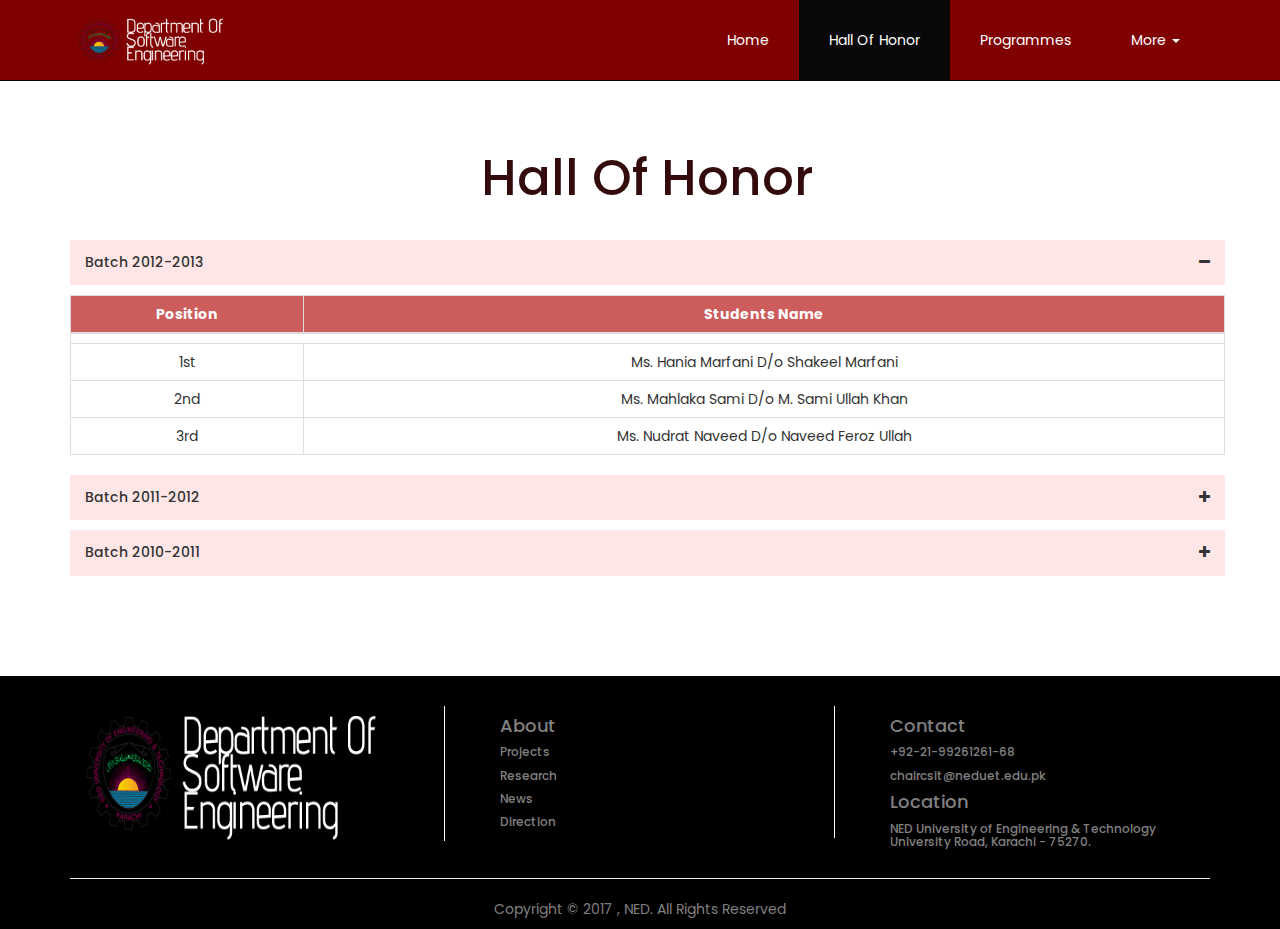
<file: hallofhonor.html>
<!DOCTYPE html>

<html>

<head>
    <title>Software Engineering - SE</title>
    <meta charset="utf-8">
    <!-- <meta name="viewport" content="width=device-width, initial-scale=1"> -->
    <meta name=viewport content='width=320'>

    <link rel="shortcut icon" href="assets/logo.png" />


    <link rel="stylesheet" href="https://maxcdn.bootstrapcdn.com/bootstrap/3.3.7/css/bootstrap.min.css">


    <link rel="stylesheet" type="text/css" href="assets/css/hover-box.css">
    <!-- <link rel="stylesheet" href="assets/css/docs.theme.min.css"> -->

    <!-- owl carousel library -->
    <link rel="stylesheet" href="assets/css/owl.carousel.min.css">
    <link rel="stylesheet" href="assets/css/owl.theme.default.min.css">

    <!-- I've added a CDN.  -->
    <!-- <link rel="stylesheet" type="text/css" href="assets/css/bootstrap.css"> -->
    <link rel="stylesheet" type="text/css" href="assets/css/homePage.css">
    <link rel="stylesheet" type="text/css" href="assets/css/hallofhonor.css">

    <!-- jQuery -->
    <script src="assets/js/lib/jQuery.js"></script>

    <script src="assets/js/owl.carousel.min.js"></script>
    <!-- Poppins font -->
    <link href="https://fonts.googleapis.com/css?family=Poppins:400,700" rel="stylesheet">
    <link rel="stylesheet" type="text/css" href="https://maxcdn.bootstrapcdn.com/font-awesome/4.7.0/css/font-awesome.min.css">
    <!-- Font Awesome CDN -->
    <!-- <script defer src="https://use.fontawesome.com/releases/v5.0.6/js/all.js"></script> -->

</head>

<body>
    <!-- START OF NAV -->
    <div class="mainNavbar">
        <nav class="navbar navbar-inverse navbar-fixed-top">
            <div class="container">
                <div class="navbar-header">
                    <button type="button" class="navbar-toggle collapsed" data-toggle="collapse" data-target="#navbar3">
                        <span class="sr-only">Toggle navigation</span>
                        <span class="icon-bar"></span>
                        <span class="icon-bar"></span>
                        <span class="icon-bar"></span>
                    </button>
                    <a class="navbar-brand" href="index.html">
                        <img src="assets/SELogo2.png" alt="NEDUET-SE">
                    </a>
                </div>
                <div id="navbar3" class="navbar-collapse collapse">
                    <ul class="nav navbar-nav navbar-right">
                        <li>
                            <a href="index.html">Home</a>
                        </li>
                        <li class="active">
                            <a href="hallofhonor.html">Hall Of Honor</a>
                        </li>
                        <li>
                            <a href="courses.html">Programmes</a>
                        </li>

                        <li class="dropdown">
                            <a href="#" class="dropdown-toggle" data-toggle="dropdown" role="button" aria-expanded="false">More
                                <span class="caret"></span>
                            </a>
                            <ul class="dropdown-menu" role="menu">
                                <li>
                                    <a href="projects.html">Projects</a>
                                </li>
                                <li>
                                    <a href="faculty.html">Faculty</a>
                                </li>
                                <li>
                                    <a href="research.html">Research</a>
                                </li>
                                <li>
                                    <a href="alumni.html">Alumni</a>
                                </li>
                                <li class="divider"></li>
                                <li class="dropdown-header"></li>
                                <li>
                                    <a href="contact.html">Contact Us</a>
                                </li>
                            </ul>
                        </li>
                    </ul>
                </div>
                <!--/.nav-collapse -->
            </div>
            <!--/.container-fluid -->
        </nav>
    </div>



    <!-- END OF NAV -->


    <!-- Main Content -->

    <div class="container">
        <div class="row">
            <!-- <div class="col-sm-3" id="myScrollspy" style="padding-left: 0;">
                <div id="sidebar-wrapper" data-spy="affix" data-offset-top="30">
                    <ul class="sidebar-nav">
                        <li class="sidebar-brand">
                            <a href="#">
                                All Batches
                            </a>

                        </li>
                        <li style="padding-top: 10px;">
                            <a href="#b1213" class="scrol">Batch 2012-2013</a>
                        </li>
                        <li style="padding-top: 10px;">
                            <a href="#b1112" class="scrol">Batch 2011-2012</a>
                        </li>
                        <li style="padding-top: 10px;">
                            <a href="#b1011" class="scrol">Batch 2010-2011</a>
                        </li>
                        <li>
                            <a href="#b1213" class="scrol">Back To Top</a>
                        </li>
                    </ul>
                </div>
            </div> -->

            <!-- MAIN TABLE -->

            <div class="col-sm-12" style="padding-right: 0;">
                <div>
                    <h1 id="hallOfHonor">Hall Of Honor</h1>
                </div>

                <div class="accordion" id="b1213" align="left" id="">
                    <h5 class="categories">Batch 2012-2013
                        <i class="fa fa-minus"></i>
                    </h5>

                    <table class="table table-bordered table-hover editable ">

                        <thead>
                            <tr>
                                <th rowspan="2">Position</th>
                                <th rowspan="2">Students Name</th>
                            </tr>

                        </thead>

                        <tbody>
                            <tr>

                            </tr>
                            <tr>
                                <td>1st</td>
                                <td>Ms. Hania Marfani D/o Shakeel Marfani</td>
                            </tr>
                            <tr>
                                <td>2nd</td>
                                <td>Ms. Mahlaka Sami D/o M. Sami Ullah Khan</td>
                            </tr>
                            <tr>
                                <td>3rd</td>
                                <td>Ms. Nudrat Naveed D/o Naveed Feroz Ullah</td>
                            </tr>
                        </tbody>

                    </table>
                </div>

                <div class="accordion" id="b1112" align="left" id="">
                    <h5 class="categories">Batch 2011-2012
                        <i class="fa fa-plus"></i>
                    </h5>

                    <table class="table table-bordered table-hover editable hideThis">

                        <thead>
                            <tr>
                                <th rowspan="2">Position</th>
                                <th rowspan="2">Students Name</th>
                            </tr>

                        </thead>

                        <tbody>
                            <tr>

                            </tr>
                            <tr>
                                <td>1st</td>
                                <td>Ms. Muqaddas Fatima D/o Muhammad Aslam</td>
                            </tr>
                            <tr>
                                <td>2nd</td>
                                <td>Ms. Hamna Ansari D/o Muhammad Aslam Pervaiz</td>
                            </tr>
                            <tr>
                                <td>3rd</td>
                                <td>Ms. Nashwa Tariq D/o Tariq Manzoor</td>
                            </tr>
                        </tbody>

                    </table>
                </div>


                <div class="accordion" id="b1011" align="left" id="">
                    <h5 class="categories">Batch 2010-2011
                        <i class="fa fa-plus"></i>
                    </h5>

                    <table class="table table-bordered table-hover editable hideThis">

                        <thead>
                            <tr>
                                <th rowspan="2">Position</th>
                                <th rowspan="2">Students Name</th>
                            </tr>

                        </thead>

                        <tbody>
                            <tr>

                            </tr>
                            <tr>
                                <td>1st</td>
                                <td>Ms. Zarmeen Nasim D/o Muhammad Nasim Ul Haq</td>
                            </tr>
                            <tr>
                                <td>2nd</td>
                                <td>Ms. Fatima Khalid Mir D/o Khalid Mir</td>
                            </tr>
                            <tr>
                                <td>3rd</td>
                                <td>Ms. Mehwish Yousuf D/o Muhammad Yousuf</td>
                            </tr>
                        </tbody>

                    </table>
                </div>


            </div>

        </div>

    </div>

    <footer class="bs-docs-footer">
        <div class="container">
            <div class="row">
                <div class="col-lg-4 col-md-4 col-sm-12 footer-style">
                    <img src="assets\SELogo2.png" alt="NED logo" width="400px" height="135px">
                </div>
                <div class="col-lg-4 col-md-4 col-sm-12 footer-style">
                    <ul class="ul-design">
                        <li>
                            <h4>About</h4>
                        </li>
                        <li>
                            <a class="footer-a" href="projects.html">
                                <h6>Projects</h6>
                            </a>
                        </li>
                        <li>
                            <a class="footer-a" href="research.html">
                                <h6>Research</h6>
                            </a>
                        </li>
                        <li>
                            <a class="footer-a" href="news.html">
                                <h6>News</h6>
                            </a>
                        </li>
                        <li>
                            <a class="footer-a" href="http://www.neduet.edu.pk/campusmap/Location_map_4_all.html">
                                <h6>Direction</h6>
                            </a>
                        </li>
                    </ul>
                </div>
                <div class="col-lg-4 col-md-4 col-sm-12">
                    <ul class="ul-design">
                        <li>
                            <h4>Contact</h4>
                        </li>
                        <li>
                            <h6>+92-21-99261261-68</h6>
                        </li>
                        <li>
                            <h6>chaircsit@neduet.edu.pk</h6>
                        </li>
                        <li>
                            <h4>Location</h4>
                        </li>
                        <li>
                            <h6>NED University of Engineering & Technology University Road, Karachi - 75270.</h6>
                        </li>
                    </ul>
                </div>
            </div>
            <hr>
            <div class="copyrights">
                <p>Copyright © 2017 , NED. All Rights Reserved</p>
            </div>
        </div>
    </footer>


    <script>
        /*Initially hide the table*/
        $('table.hideThis').hide();
        /*.accordion*/

        $('.fa-minus').click(function () {
            $(this).toggleClass('fa-minus');
            $(this).toggleClass('fa-plus');
            $(this).parent().parent().find('table').fadeToggle('slow');

        });

        $('.fa-plus').click(function () {
            console.log(this);
            $(this).toggleClass('fa-plus');

            $(this).toggleClass('fa-minus');

            console.log($(this).parent().parent().find('table'));
            let allParents = $(this).parents().find('div.accordion');
            console.log(allParents);
            /*$(this).parents().find(".table").fadeToggle("slow");*/
            $(this).parent().parent().find('table').fadeToggle('slow');
            /*slideToggle('1000'); sluggish animation */

        });
    </script>

</body>

<!-- Bootstrap JS -->
<script type="text/javascript" src="assets/js/lib/bootstrap.js"></script>
<script type="text/javascript" src="assets/js/homePage.js"></script>

</html>
</file>
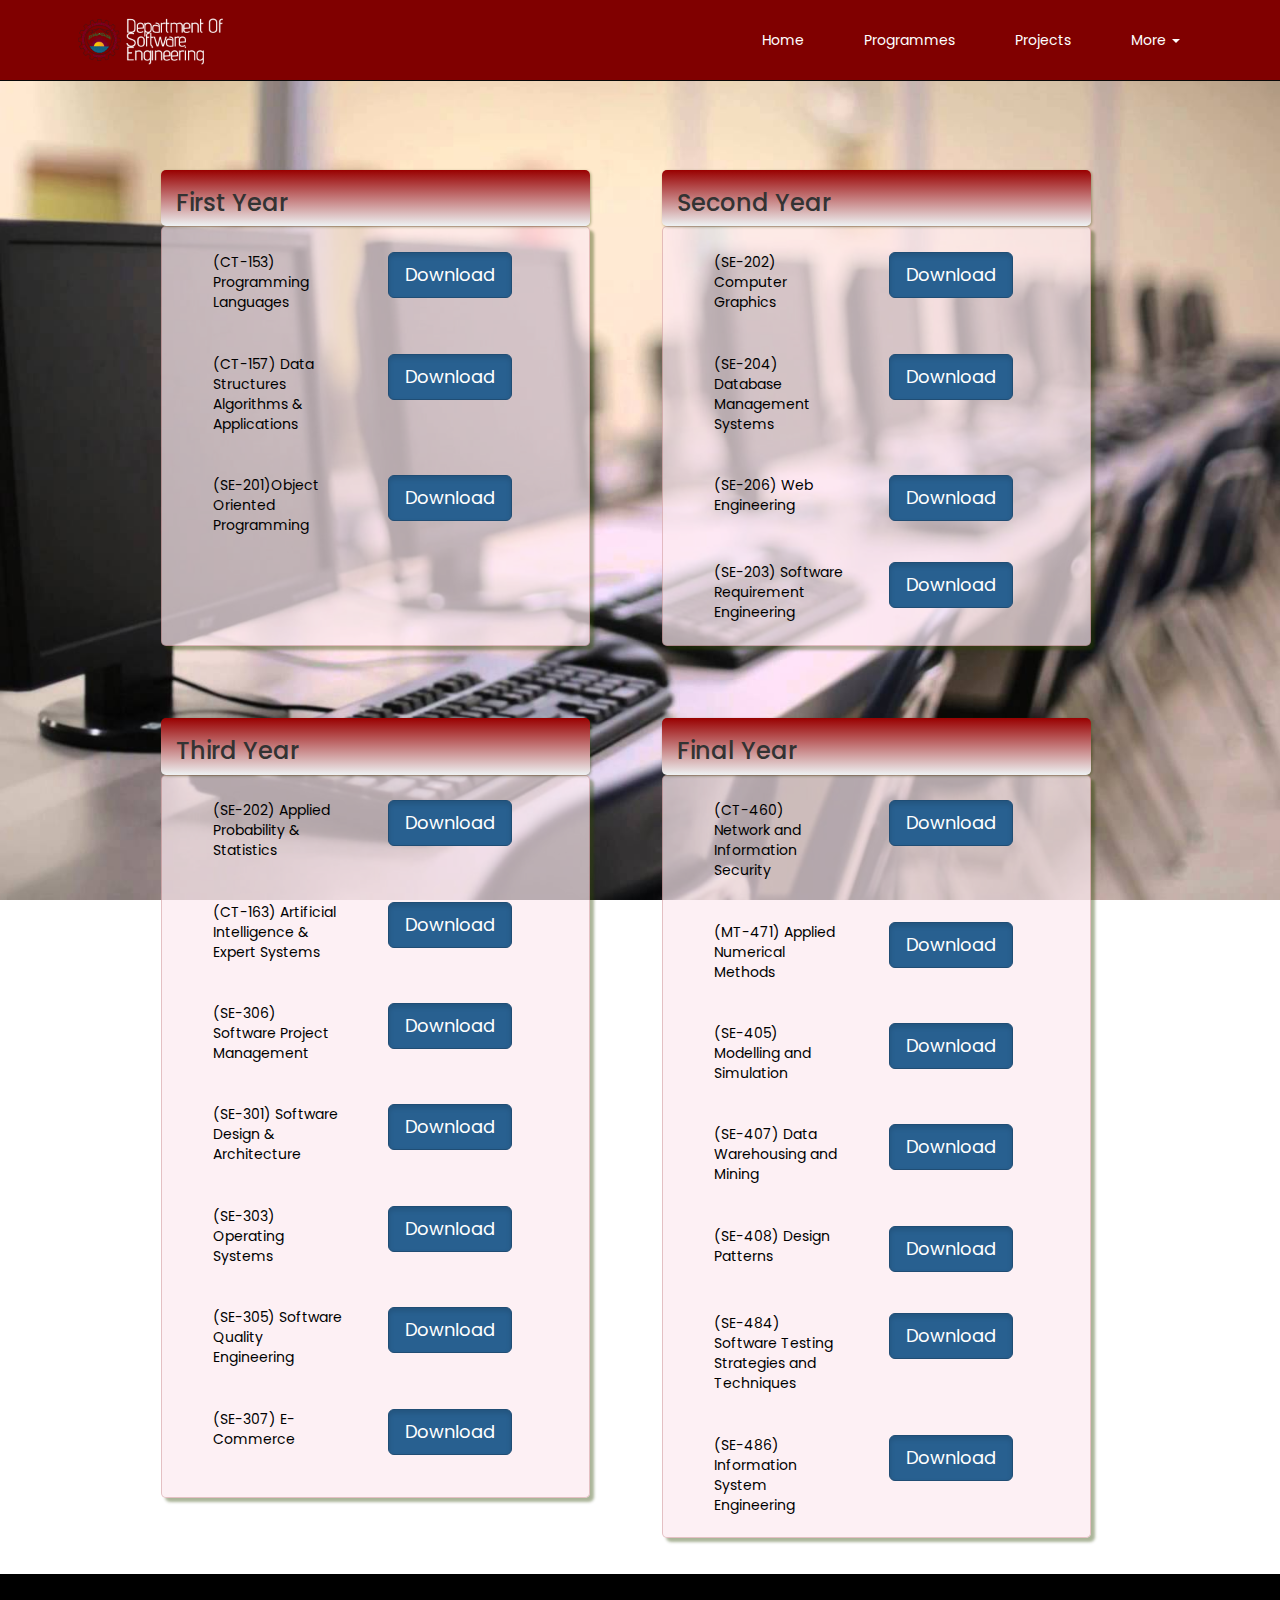
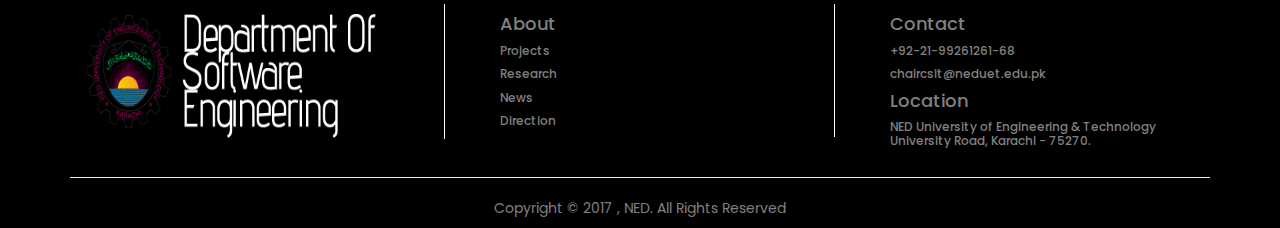
<file: labmanuals.html>
<!DOCTYPE html>

<html>

<head>
  <title>Software Engineering - SE</title>
  <meta charset="utf-8">
  <!-- <meta name="viewport" content="width=device-width, initial-scale=1"> -->
  <meta name=viewport content='width=320'>

  <link rel="shortcut icon" href="assets/logo.png" />


  <link rel="stylesheet" href="https://maxcdn.bootstrapcdn.com/bootstrap/3.3.7/css/bootstrap.min.css">


  <link rel="stylesheet" type="text/css" href="assets/css/hover-box.css">
  <!-- <link rel="stylesheet" href="assets/css/docs.theme.min.css"> -->

  <!-- owl carousel library -->
  <link rel="stylesheet" href="assets/css/owl.carousel.min.css">
  <link rel="stylesheet" href="assets/css/owl.theme.default.min.css">

  <!-- I've added a CDN.  -->
  <!-- <link rel="stylesheet" type="text/css" href="assets/css/bootstrap.css"> -->
  <link rel="stylesheet" type="text/css" href="assets/css/homePage.css">
  <link rel="stylesheet" type="text/css" href="assets/css/research.css">

  <!-- jQuery -->
  <script src="assets/js/lib/jQuery.js"></script>
  <script src="assets/js/owl.carousel.min.js"></script>
  <!-- Poppins font -->
  <link href="https://fonts.googleapis.com/css?family=Poppins:400,700" rel="stylesheet">

  <style type="text/css">
    .links {
      padding: 2%;
    }

    .download {
      padding-left: 1%;
    }

    .manuals a {
      color: black;
      /*font-weight: bold;*/
      font-size: 100%
    }

    .manuals a:hover {
      text-decoration: underline;
    }

    .grids {

      height: auto;
    }

    .col-md-5,
    .col-md-3,
    .col-lg-5,
    .col-md-3 {
      margin: 3.5%;

    }

    .parallax-3 {
      /* The image used */
      background-image: url("assets/images/labmanuals.jpg");
      min-height: 300px;

      /* Create the parallax scrolling effect */
      background-attachment: fixed;
      background-position: center;
      background-repeat: no-repeat;
      background-size: cover;
    }
  </style>


</head>

<body class="parallax-3">
  <!-- START OF NAV -->
  <div class="mainNavbar">
    <nav class="navbar navbar-inverse navbar-fixed-top">
      <div class="container">
        <div class="navbar-header">
          <button type="button" class="navbar-toggle collapsed" data-toggle="collapse" data-target="#navbar3">
            <span class="sr-only">Toggle navigation</span>
            <span class="icon-bar"></span>
            <span class="icon-bar"></span>
            <span class="icon-bar"></span>
          </button>
          <a class="navbar-brand" href="index.html">
            <img src="assets/SELogo2.png" alt="NEDUET-SE">
          </a>
        </div>
        <div id="navbar3" class="navbar-collapse collapse">
          <ul class="nav navbar-nav navbar-right">
            <li>
              <a href="index.html">Home</a>
            </li>
            <li>
              <a href="courses.html">Programmes</a>
            </li>
            <li>
              <a href="projects.html">Projects</a>
            </li>
            <li class="dropdown">
              <a href="#" class="dropdown-toggle" data-toggle="dropdown" role="button" aria-expanded="false">More
                <span class="caret"></span>
              </a>
              <ul class="dropdown-menu" role="menu">
                <li>
                  <a href="faculty.html">Faculty</a>
                </li>
                <li>
                  <a href="hallofhonor.html">Hall Of Honor</a>
                </li>
                <li>
                  <a href="research.html">Research</a>
                </li>
                <li>
                  <a href="alumni.html">Alumni</a>
                </li>
                <li class="divider"></li>
                <li class="dropdown-header"></li>
                <li>
                  <a href="contact.html">Contact Us</a>
                </li>
              </ul>
            </li>
          </ul>
        </div>
        <!--/.nav-collapse -->
      </div>
      <!--/.container-fluid -->
    </nav>
  </div>


  <!-- END OF NAV -->


  <!-- tables -->
  <div style="margin-top: 5%;" class="slideshow-container">
    <!-- Fe and SE -->
    <div class="row ">
      <!-- FE -->
      <div class="col-md-5 col-lg-5 col-xs-12 col-sm-12 ">
        <div class="row">
          <div class="col-xs-12 content-heading">
            <h3>First Year</h3>
          </div>
        </div>

        <div class="row grids" id="grid1" style="background-color: rgba(252, 234, 239,0.7); min-height: 419.63px">

          <div class="links row">
            <div class="manuals col-md-5 col-lg-5 col-sm-5 col-xs-5">
              <a " href="assets/workbooks/Software Engg/WORKBOOKS FESE/CT-153 (PL)/Programming Languages.pdf " >(CT-153) Programming Languages</a></div> 
<div class="download col-md-5 col-lg-5 col-sm-5 col-xs-5 "><a href="ssets/workbooks/Software Engg/WORKBOOKS FESE/CT-153
                (PL)/Programming Languages.pdf " download class="btn btn-primary btn-lg active " role="button " >Download</a></div>
</div>
                             <div class="links row ">
 <div class="manuals col-md-5 col-lg-5 col-sm-5 col-xs-5 "><a  " href="assets/workbooks/Software Engg/WORKBOOKS FESE/CT-157 (DAA)/Data Structures Algorithms & Applications.pdf">(CT-157) Data Structures Algorithms & Applications</a>
            </div>
            <div class="download col-md-5 col-lg-5 col-sm-5 col-xs-5">
              <a href="assets/workbooks/Software Engg/WORKBOOKS FESE/CT-153 (DAA)/Data Structures Algorithms & Applications.pdf"
                download class="btn btn-primary btn-lg active" role="button">Download</a>
            </div>
          </div>
          <div class="links row">
            <div class="manuals col-md-5 col-lg-5 col-sm-5 col-xs-5">
              <a " href="assets/workbooks/Software Engg/WORKBOOKS FESE/SE-201(OOP)/OOP.pdf " >(SE-201)Object Oriented Programming</a></div> 
<div class="download col-md-5 col-lg-5 col-sm-5 col-xs-5 "><a href="assets/workbooks/Software Engg/WORKBOOKS FESE/SE-201(OOP)/OOP.pdf
                " download class="btn btn-primary btn-lg active " role="button ">Download</a></div>
</div>
            
                        </div>




 </div>
 <!-- End of FE-->
 <!-- SE -->
  <div class="col-md-5 col-lg-5 col-xs-12 col-sm-12 "> 
<div class="row ">
                            <div class="col-xs-12 content-heading ">
                                <h3>Second Year</h3>
                            </div>
                        </div>

<div class="row grids " id="grid2 " style="background-color: rgba(252, 234, 239,0.7); ">

                            
               <div class="links row ">
 <span class="manuals col-md-5 col-lg-5 col-sm-5 col-xs-5 "><a  " href="assets/workbooks/Software Engg/WORKBOOKS SESE/SE-202 (CG)/Computer Graphics.pdf">(SE-202) Computer Graphics</a>
              </span>
              <span class="download col-md-5 col-lg-5 col-sm-5 col-xs-5">
                <a href="assets/workbooks/Software Engg/WORKBOOKS SESE/SE-202 (CG)/Computer Graphics.pdf" download class="btn btn-primary btn-lg active"
                  role="button">Download</a>
              </span>
            </div>
            <div class="links row">
              <span class="manuals col-md-5 col-lg-5 col-sm-5 col-xs-5">
                <a " href="assets/workbooks/Software Engg/WORKBOOKS SESE/SE-204 (DBMS)/Database Management Systems.pdf " >(SE-204) Database Management Systems</a></span> 
<span class="download col-md-5 col-lg-5 col-sm-5 col-xs-5 "><a href="assets/workbooks/Software Engg/WORKBOOKS SESE/SE-204
                  (DBMS)/Database Management Systems.pdf " download class="btn btn-primary btn-lg active " role="button ">Download</a></span>
</div>  
<div class="links row ">
 <span class="manuals col-md-5 col-lg-5 col-sm-5 col-xs-5 "><a  " href="assets/workbooks/Software Engg/WORKBOOKS SESE/SE-206 (WE)/Web Engineering.pdf">(SE-206) Web Engineering</a>
              </span>
              <span class="download col-md-5 col-lg-5 col-sm-5 col-xs-5">
                <a href="assets/workbooks/Software Engg/WORKBOOKS SESE/SE-206 (WE)/Web Engineering.pdf" download class="btn btn-primary btn-lg active"
                  role="button">Download</a>
              </span>
            </div>
            <div class="links row">
              <span class="manuals col-md-5 col-lg-5 col-sm-5 col-xs-5">
                <a " href="assets/workbooks/Software Engg/WORKBOOKS SESE/SE-203 (SRE)/Software Requirement Engineering.pdf " >(SE-203) Software Requirement Engineering</a></span> 
<span class="download col-md-5 col-lg-5 col-sm-5 col-xs-5 "><a href="assets/workbooks/Software Engg/WORKBOOKS SESE/SE-203
                  (SRE)/Software Requirement Engineering.pdf " download class="btn btn-primary btn-lg active " role="button ">Download</a></span>
</div>  

                        </div>  
                       




 </div>
 <!-- End of SE  -->




 </div>
  <!-- End of FE and SE -->

   <!-- TE and BE -->
  <div class="row ">
    <!-- TE -->
 <div class="col-md-5 col-lg-5 col-xs-12 col-sm-12 "> 
<div class="row ">
                            <div class="col-xs-12 content-heading ">
                                <h3>Third Year</h3>
                            </div>
                        </div>

<div class="row grids " id="grid3 " style="background-color: rgba(252, 234, 239,0.7); min-height: 723.84px; ">
                            
                               <div class="links row ">
 <span class="manuals col-md-5 col-lg-5 col-sm-5 col-xs-5 "><a  " href="assets/workbooks/Software Engg/WORKBOOKS TESE/MT-330(PS)/Applied Probability & Statistics.pdf">(SE-202) Applied Probability & Statistics</a>
              </span>
              <span class="download col-md-5 col-lg-5 col-sm-5 col-xs-5">
                <a href="assets/workbooks/Software Engg/WORKBOOKS TESE/MT-330(PS)/Applied Probability & Statistics.pdf" download
                  class="btn btn-primary btn-lg active" role="button">Download</a>
              </span>
            </div>
            <div class="links row">
              <span class="manuals col-md-5 col-lg-5 col-sm-5 col-xs-5">
                <a " href="assets/workbooks/Software Engg/WORKBOOKS TESE/CT-361 (AI)/AI.pdf " >(CT-163) Artificial Intelligence & Expert Systems</a></span> 
<span class="download col-md-5 col-lg-5 col-sm-5 col-xs-5 "><a href="assets/workbooks/Software Engg/WORKBOOKS TESE/CT-361
                  (AI)/AI.pdf " download class="btn btn-primary btn-lg active " role="button ">Download</a></span>
</div>  
<div class="links row ">
 <span class="manuals col-md-5 col-lg-5 col-sm-5 col-xs-5 "><a  " href="assets/workbooks/Software Engg/WORKBOOKS TESE/SE-306(SPM)/Software Project Management.pdf">(SE-306) Software Project Management</a>
              </span>
              <span class="download col-md-5 col-lg-5 col-sm-5 col-xs-5">
                <a href="assets/workbooks/Software Engg/WORKBOOKS TESE/SE-306(SPM)/Software Project Management.pdf" download
                  class="btn btn-primary btn-lg active" role="button">Download</a>
              </span>
            </div>
            <div class="links row">
              <span class="manuals col-md-5 col-lg-5 col-sm-5 col-xs-5">
                <a " href="assets/workbooks/Software Engg/WORKBOOKS TESE/SE-301(SDA)/Software Design & Architecture.pdf " >(SE-301) Software Design & Architecture</a></span> 
<span class="download col-md-5 col-lg-5 col-sm-5 col-xs-5 "><a href="assets/workbooks/Software Engg/WORKBOOKS TESE/SE-301(SDA)/Software
                  Design & Architecture.pdf " download class="btn btn-primary btn-lg active " role="button ">Download</a></span>
</div>  
<div class="links row ">
 <span class="manuals col-md-5 col-lg-5 col-sm-5 col-xs-5 "><a  " href="assets/workbooks/Software Engg/WORKBOOKS TESE/SE-303(OS)/Operating Systems.pdf">(SE-303) Operating Systems</a>
              </span>
              <span class="download col-md-5 col-lg-5 col-sm-5 col-xs-5">
                <a href="assets/workbooks/Software Engg/WORKBOOKS TESE/SE-303(OS)/Operating Systems.pdf" download class="btn btn-primary btn-lg active"
                  role="button">Download</a>
              </span>
            </div>
            <div class="links row">
              <span class="manuals col-md-5 col-lg-5 col-sm-5 col-xs-5">
                <a " href="assets/workbooks/Software Engg/WORKBOOKS TESE/SE-305 (SQE)/SQE.pdf " >(SE-305) Software Quality Engineering</a></span> 
<span class="download col-md-5 col-lg-5 col-sm-5 col-xs-5 "><a href="assets/workbooks/Software Engg/WORKBOOKS TESE/SE-305
                  (SQE)/SQE.pdf " download class="btn btn-primary btn-lg active " role="button ">Download</a></span>
</div>  
<div class="links row ">
 <span class="manuals col-md-5 col-lg-5 col-sm-5 col-xs-5 "><a  " href="assets/workbooks/Software Engg/WORKBOOKS TESE/SE-307(EC)/E-Commerce.pdf">(SE-307) E-Commerce</a>
              </span>
              <span class="download col-md-5 col-lg-5 col-sm-5 col-xs-5">
                <a href="assets/workbooks/Software Engg/WORKBOOKS TESE/SE-307(EC)/E-Commerce.pdf" download class="btn btn-primary btn-lg active"
                  role="button">Download</a>
              </span>
            </div>



          </div>




        </div>
        <!-- End of TE-->
        <!-- BE -->
        <div class="col-md-5 col-lg-5 col-xs-12 col-sm-12">
          <div class="row">
            <div class="col-xs-12 content-heading">
              <h3>Final Year</h3>
            </div>
          </div>

          <div class="row grids" id="grid4" style="background-color: rgba(252, 234, 239,0.7);">

            <div class="links row">
              <span class="manuals col-md-5 col-lg-5 col-sm-5 col-xs-5">
                <a " href="assets/workbooks/Software Engg/WORKBOOKS BESE/CT-460 (NIS)/NIS.pdf " >(CT-460) Network and Information Security</a></span> 
<span class="download col-md-5 col-lg-5 col-sm-5 col-xs-5 "><a href="assets/workbooks/Software Engg/WORKBOOKS BESE/CT-460
                  (NIS)/NIS.pdf " download class="btn btn-primary btn-lg active " role="button ">Download</a></span>
</div>  
<div class="links row ">
 <span class="manuals col-md-5 col-lg-5 col-sm-5 col-xs-5 "><a  " href="assets/workbooks/Software Engg/WORKBOOKS BESE/MT-471 (NM)/Applied Numerical Methods.pdf">
                (MT-471) Applied Numerical Methods</a>
              </span>
              <span class="download col-md-5 col-lg-5 col-sm-5 col-xs-5">
                <a href="assets/workbooks/Software Engg/WORKBOOKS BESE/MT-471 (NM)/Applied Numerical Methods.pdf" download
                  class="btn btn-primary btn-lg active" role="button">Download</a>
              </span>
            </div>
            <div class="links row">
              <span class="manuals col-md-5 col-lg-5 col-sm-5 col-xs-5">
                <a " href="assets/workbooks/Software Engg/WORKBOOKS BESE/SE-405 (MS)/MS.pdf " >(SE-405) Modelling and Simulation</a></span> 
<span class="download col-md-5 col-lg-5 col-sm-5 col-xs-5 "><a href="assets/workbooks/Software Engg/WORKBOOKS BESE/SE-405
                  (MS)/MS.pdf " download class="btn btn-primary btn-lg active " role="button ">Download</a></span>
</div>  
<div class="links row ">
 <span class="manuals col-md-5 col-lg-5 col-sm-5 col-xs-5 "><a  " href="assets/workbooks/Software Engg/WORKBOOKS BESE/SE-407 (DWH)/DWH.pdf">(SE-407) Data Warehousing and Mining</a>
              </span>
              <span class="download col-md-5 col-lg-5 col-sm-5 col-xs-5">
                <a href="assets/workbooks/Software Engg/WORKBOOKS BESE/SE-407 (DWH)/DWH.pdf" download class="btn btn-primary btn-lg active"
                  role="button">Download</a>
              </span>
            </div>
            <div class="links row">
              <span class="manuals col-md-5 col-lg-5 col-sm-5 col-xs-5">
                <a " href="assets/workbooks/Software Engg/WORKBOOKS BESE/SE-408 (DP)/Design Patterns.pdf " >(SE-408) Design Patterns</a></span> 
<span class="download col-md-5 col-lg-5 col-sm-5 col-xs-5 "><a href="assets/workbooks/Software Engg/WORKBOOKS BESE/SE-408
                  (DP)/Design Patterns.pdf " download class="btn btn-primary btn-lg active " role="button ">Download</a></span>
</div>  
 
<div class="links row ">
 <span class="manuals col-md-5 col-lg-5 col-sm-5 col-xs-5 "><a  " href="assets/workbooks/Software Engg/WORKBOOKS BESE/SE-484 (ST)/ST.pdf">(SE-484) Software Testing Strategies and Techniques</a>
              </span>
              <span class="download col-md-5 col-lg-5 col-sm-5 col-xs-5">
                <a href="assets/workbooks/Software Engg/WORKBOOKS BESE/SE-484 (ST)/ST.pdf" download class="btn btn-primary btn-lg active"
                  role="button">Download</a>
              </span>
            </div>
            <div class="links row">
              <span class="manuals col-md-5 col-lg-5 col-sm-5 col-xs-5">
                <a " href="assets/workbooks/Software Engg/WORKBOOKS BESE/SE-486 (ISE)/ISE.pdf " >(SE-486) Information System Engineering</a></span> 
<span class="download col-md-5 col-lg-5 col-sm-5 col-xs-5 "><a href="assets/workbooks/Software Engg/WORKBOOKS BESE/SE-486
                  (ISE)/ISE.pdf " download class="btn btn-primary btn-lg active " role="button ">Download</a></span>
</div>  
 
               

                    
                        </div>  
                       




 </div>
 <!-- End of BE  -->




 </div>
 <!-- END OF TE AND BE -->
</div>

<!-- END -->



<!-- NEW FOOTER -->
<footer class="bs-docs-footer">
	<div class="container">
		<div class="row">
			<div class="col-lg-4 col-md-4 col-sm-12 footer-style">
				<img src="assets\SELogo2.png" alt="NED logo" width="400px" height="135px">
			</div>
			<div class="col-lg-4 col-md-4 col-sm-12 footer-style">
				<ul class="ul-design">
					<li>
						<h4>About</h4>
					</li>
					<li>
						<a class="footer-a" href="projects.html">
							<h6>Projects</h6>
						</a>
					</li>
					<li>
						<a class="footer-a" href="research.html">
							<h6>Research</h6>
						</a>
					</li>
					<li>
						<a class="footer-a" href="news.html">
							<h6>News</h6>
						</a>
					</li>
					<li>
						<a class="footer-a" href="http://www.neduet.edu.pk/campusmap/Location_map_4_all.html">
							<h6>Direction</h6>
						</a>
					</li>
				</ul>
			</div>
			<div class="col-lg-4 col-md-4 col-sm-12">
				<ul class="ul-design">
					<li>
						<h4>Contact</h4>
					</li>
					<li>
						<h6>+92-21-99261261-68</h6>
					</li>
					<li>
						<h6>chaircsit@neduet.edu.pk</h6>
					</li>
					<li>
						<h4>Location</h4>
					</li>
					<li>
						<h6>NED University of Engineering & Technology University Road, Karachi - 75270.</h6>
					</li>
				</ul>
			</div>
		</div>
		<hr>
		<div class="copyrights">
			<p>Copyright © 2017 , NED. All Rights Reserved</p>
		</div>
	</div>
</footer>


</body>

<!-- Bootstrap JS -->
<script type="text/javascript " src="assets/js/lib/bootstrap.js "></script>
<script type="text/javascript " src="assets/js/homePage.js "></script>

</html>
</file>
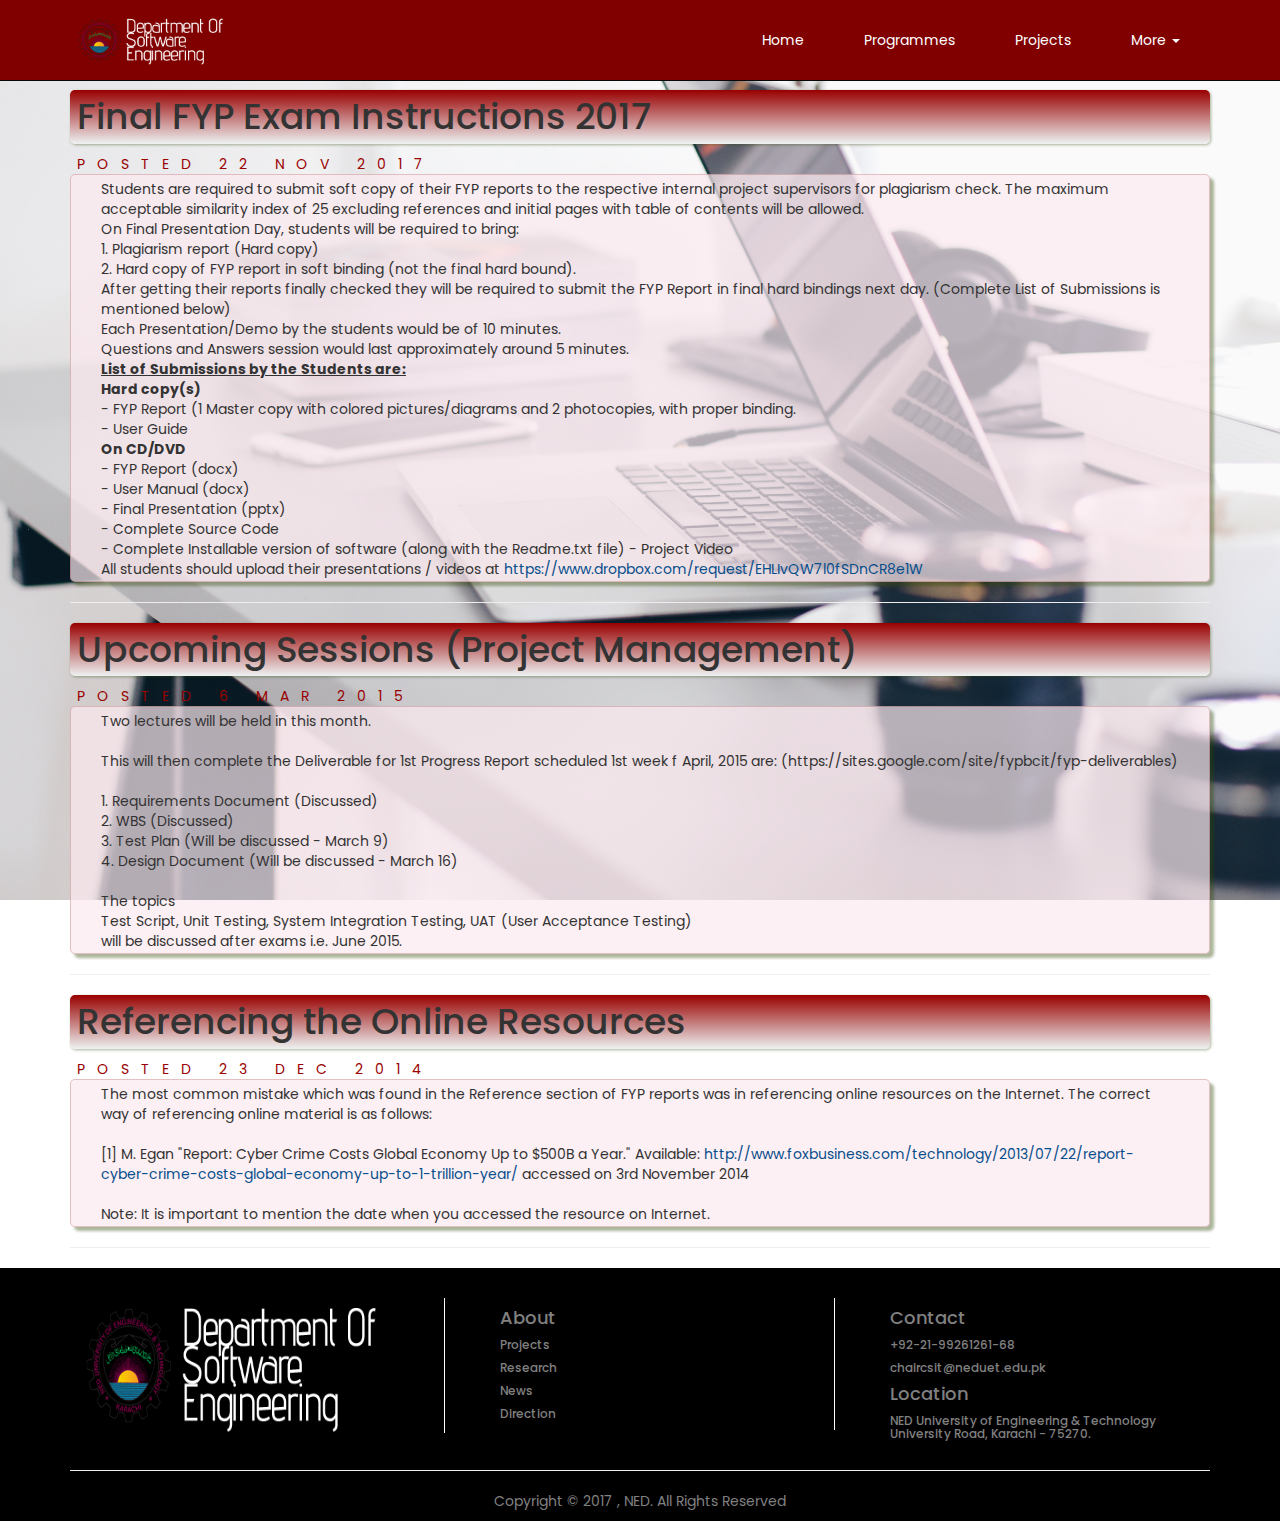
<file: news.html>
<!DOCTYPE html>

<html>

<head>
  <title>Software Engineering - SE</title>
  <meta charset="utf-8">
  <!-- <meta name="viewport" content="width=device-width, initial-scale=1"> -->
  <meta name=viewport content='width=320'>

  <link rel="shortcut icon" href="assets/logo.png" />


  <link rel="stylesheet" href="https://maxcdn.bootstrapcdn.com/bootstrap/3.3.7/css/bootstrap.min.css">


  <link rel="stylesheet" type="text/css" href="assets/css/hover-box.css">
  <!-- <link rel="stylesheet" href="assets/css/docs.theme.min.css"> -->

  <!-- owl carousel library -->
  <link rel="stylesheet" href="assets/css/owl.carousel.min.css">
  <link rel="stylesheet" href="assets/css/owl.theme.default.min.css">

  <!-- I've added a CDN.  -->
  <!-- <link rel="stylesheet" type="text/css" href="assets/css/bootstrap.css"> -->
  <link rel="stylesheet" type="text/css" href="assets/css/homePage.css">
  <link rel="stylesheet" type="text/css" href="assets/css/research.css">

  <!-- jQuery -->
  <script src="assets/js/lib/jQuery.js"></script>
  <script src="assets/js/owl.carousel.min.js"></script>
  <!-- Poppins font -->
  <link href="https://fonts.googleapis.com/css?family=Poppins:400,700" rel="stylesheet">

  <style type="text/css">
    .parallax-3 {
      /* The image used */
      background-image: url("assets/images/news.jpg");
      min-height: 300px;

      /* Create the parallax scrolling effect */
      background-attachment: fixed;
      background-position: center;
      background-repeat: no-repeat;
      background-size: cover;
    }

    .content-heading {
      padding: 7px;
    }

    .date {
      padding: 7px;
    }

    .grids {
      height: auto;
      background-color: rgba(252, 234, 239,0.7);
    }
  </style>


</head>

<body class="parallax-3">
  <!-- START OF NAV -->
  <div class="mainNavbar">
    <nav class="navbar navbar-inverse navbar-fixed-top">
      <div class="container">
        <div class="navbar-header">
          <button type="button" class="navbar-toggle collapsed" data-toggle="collapse" data-target="#navbar3">
            <span class="sr-only">Toggle navigation</span>
            <span class="icon-bar"></span>
            <span class="icon-bar"></span>
            <span class="icon-bar"></span>
          </button>
          <a class="navbar-brand" href="index.html">
            <img src="assets/SELogo2.png" alt="NEDUET-SE">
          </a>
        </div>
        <div id="navbar3" class="navbar-collapse collapse">
          <ul class="nav navbar-nav navbar-right">
            <li>
              <a href="index.html">Home</a>
            </li>
            <li>
              <a href="courses.html">Programmes</a>
            </li>
            <li>
              <a href="projects.html">Projects</a>
            </li>
            <li class="dropdown">
              <a href="#" class="dropdown-toggle" data-toggle="dropdown" role="button" aria-expanded="false">More
                <span class="caret"></span>
              </a>
              <ul class="dropdown-menu" role="menu">
                <li>
                  <a href="faculty.html">Faculty</a>
                </li>
                <li>
                  <a href="hallofhonor.html">Hall Of Honor</a>
                </li>
                <li>
                  <a href="research.html">Research</a>
                </li>
                <li>
                  <a href="alumni.html">Alumni</a>
                </li>
                <li class="divider"></li>
                <li class="dropdown-header"></li>
                <li>
                  <a href="contact.html">Contact Us</a>
                </li>
              </ul>
            </li>
          </ul>
        </div>
        <!--/.nav-collapse -->
      </div>
      <!--/.container-fluid -->
    </nav>
  </div>


  <!-- END OF NAV -->





<div class="container">


  <!-- Main Content -->

  <!-- 
  News Template
  <h1 class="content-heading"> Title Here </h1>
  <span class="date">posted 22 Nov 2017</span>
  <p class="grids"> Contetn Here </p>
  <hr>
  End of News Template 
  -->

<!-- News 3 -->

  <h1 class="content-heading" id="news3">Final FYP Exam Instructions 2017</h1>
  <span class="date">posted 22 Nov 2017</span>
  <p class="grids">Students are required to submit soft copy of their FYP reports to the respective internal project supervisors for plagiarism check. 
The maximum acceptable similarity index of 25 excluding references and initial pages with table of contents will be allowed.  <br>

On Final Presentation Day, students will be required to bring: 
<br>
1. Plagiarism report (Hard copy) <br>
2. Hard copy of FYP report in soft  binding (not the final hard bound). <br>

After getting their reports finally checked they will be required to submit the FYP Report in final hard bindings next day. 
(Complete List of Submissions is mentioned below) <br>

Each Presentation/Demo by the students would be of 10 minutes. <br>

Questions and Answers session would last approximately around 5 minutes. <br>

<strong style="text-decoration: underline;">List of Submissions by the Students are: </strong> <br>

<strong>Hard copy(s)</strong> <br>

- FYP Report (1 Master copy with colored pictures/diagrams and 2 photocopies, with proper binding. <br>

- User Guide <br>

<strong> On CD/DVD </strong> <br>

- FYP Report (docx) <br>
- User Manual (docx) <br>
- Final Presentation (pptx) <br>
- Complete Source Code <br>
- Complete Installable version of software (along with the Readme.txt file)
- Project Video <br>


All students should upload their presentations / videos at <a href="https://www.dropbox.com/request/EHLIvQW7l0fSDnCR8e1W">https://www.dropbox.com/request/EHLIvQW7l0fSDnCR8e1W</a></p>
  <hr>

<!-- News 3 Ends -->

<!-- News 2 -->

<h1 class="content-heading" id="news2">Upcoming Sessions (Project Management)</h1>
  <span class="date">posted 6 Mar 2015</span>
  <p class="grids">
    Two lectures will be held in this month. <br><br>

This will then complete the Deliverable for 1st Progress Report scheduled 1st week f April, 2015 are:
(https://sites.google.com/site/fypbcit/fyp-deliverables) <br><br>

1. Requirements Document (Discussed) <br>
2. WBS (Discussed) <br>
3. Test Plan (Will be discussed - March 9) <br>
4. Design Document (Will be discussed - March 16) <br> <br>

The topics <br>
Test Script, Unit Testing, System Integration Testing, UAT (User Acceptance Testing) <br>
will be discussed after exams i.e. June 2015. 
  </p>
  <hr>

<!-- News 2 Ends -->

<!-- News 1 -->

  <h1 class="content-heading" id="news1">Referencing the Online Resources</h1>
  <span class="date">posted 23 Dec 2014</span>
  <p class="grids">
    The most common mistake which was found in the Reference section of FYP reports was in referencing online resources on the Internet. The correct way of referencing online material is as follows: <br><br>

[1] M. Egan "Report: Cyber Crime Costs Global Economy Up to $500B a Year." Available: <a href="http://www.foxbusiness.com/technology/2013/07/22/report-cyber-crime-costs-global-economy-up-to-1-trillion-year/">http://www.foxbusiness.com/technology/2013/07/22/report-cyber-crime-costs-global-economy-up-to-1-trillion-year/</a> accessed on 3rd November 2014 <br><br>

Note: It is important to mention the date when you accessed the resource on Internet. </p>
  <hr>

<!-- News 1 Ends -->

  <!-- End of Main Content -->

</div>





<!-- NEW FOOTER -->
<footer class="bs-docs-footer">
	<div class="container">
		<div class="row">
			<div class="col-lg-4 col-md-4 col-sm-12 footer-style">
				<img src="assets\SELogo2.png" alt="NED logo" width="400px" height="135px">
			</div>
			<div class="col-lg-4 col-md-4 col-sm-12 footer-style">
				<ul class="ul-design">
					<li>
						<h4>About</h4>
					</li>
					<li>
						<a class="footer-a" href="projects.html">
							<h6>Projects</h6>
						</a>
					</li>
					<li>
						<a class="footer-a" href="research.html">
							<h6>Research</h6>
						</a>
					</li>
					<li>
						<a class="footer-a" href="news.html">
							<h6>News</h6>
						</a>
					</li>
					<li>
						<a class="footer-a" href="http://www.neduet.edu.pk/campusmap/Location_map_4_all.html">
							<h6>Direction</h6>
						</a>
					</li>
				</ul>
			</div>
			<div class="col-lg-4 col-md-4 col-sm-12">
				<ul class="ul-design">
					<li>
						<h4>Contact</h4>
					</li>
					<li>
						<h6>+92-21-99261261-68</h6>
					</li>
					<li>
						<h6>chaircsit@neduet.edu.pk</h6>
					</li>
					<li>
						<h4>Location</h4>
					</li>
					<li>
						<h6>NED University of Engineering & Technology University Road, Karachi - 75270.</h6>
					</li>
				</ul>
			</div>
		</div>
		<hr>
		<div class="copyrights">
			<p>Copyright © 2017 , NED. All Rights Reserved</p>
		</div>
	</div>
</footer>


</body>

<!-- Bootstrap JS -->
<script type="text/javascript " src="assets/js/lib/bootstrap.js "></script>
<script type="text/javascript " src="assets/js/homePage.js "></script>

</html>
</file>
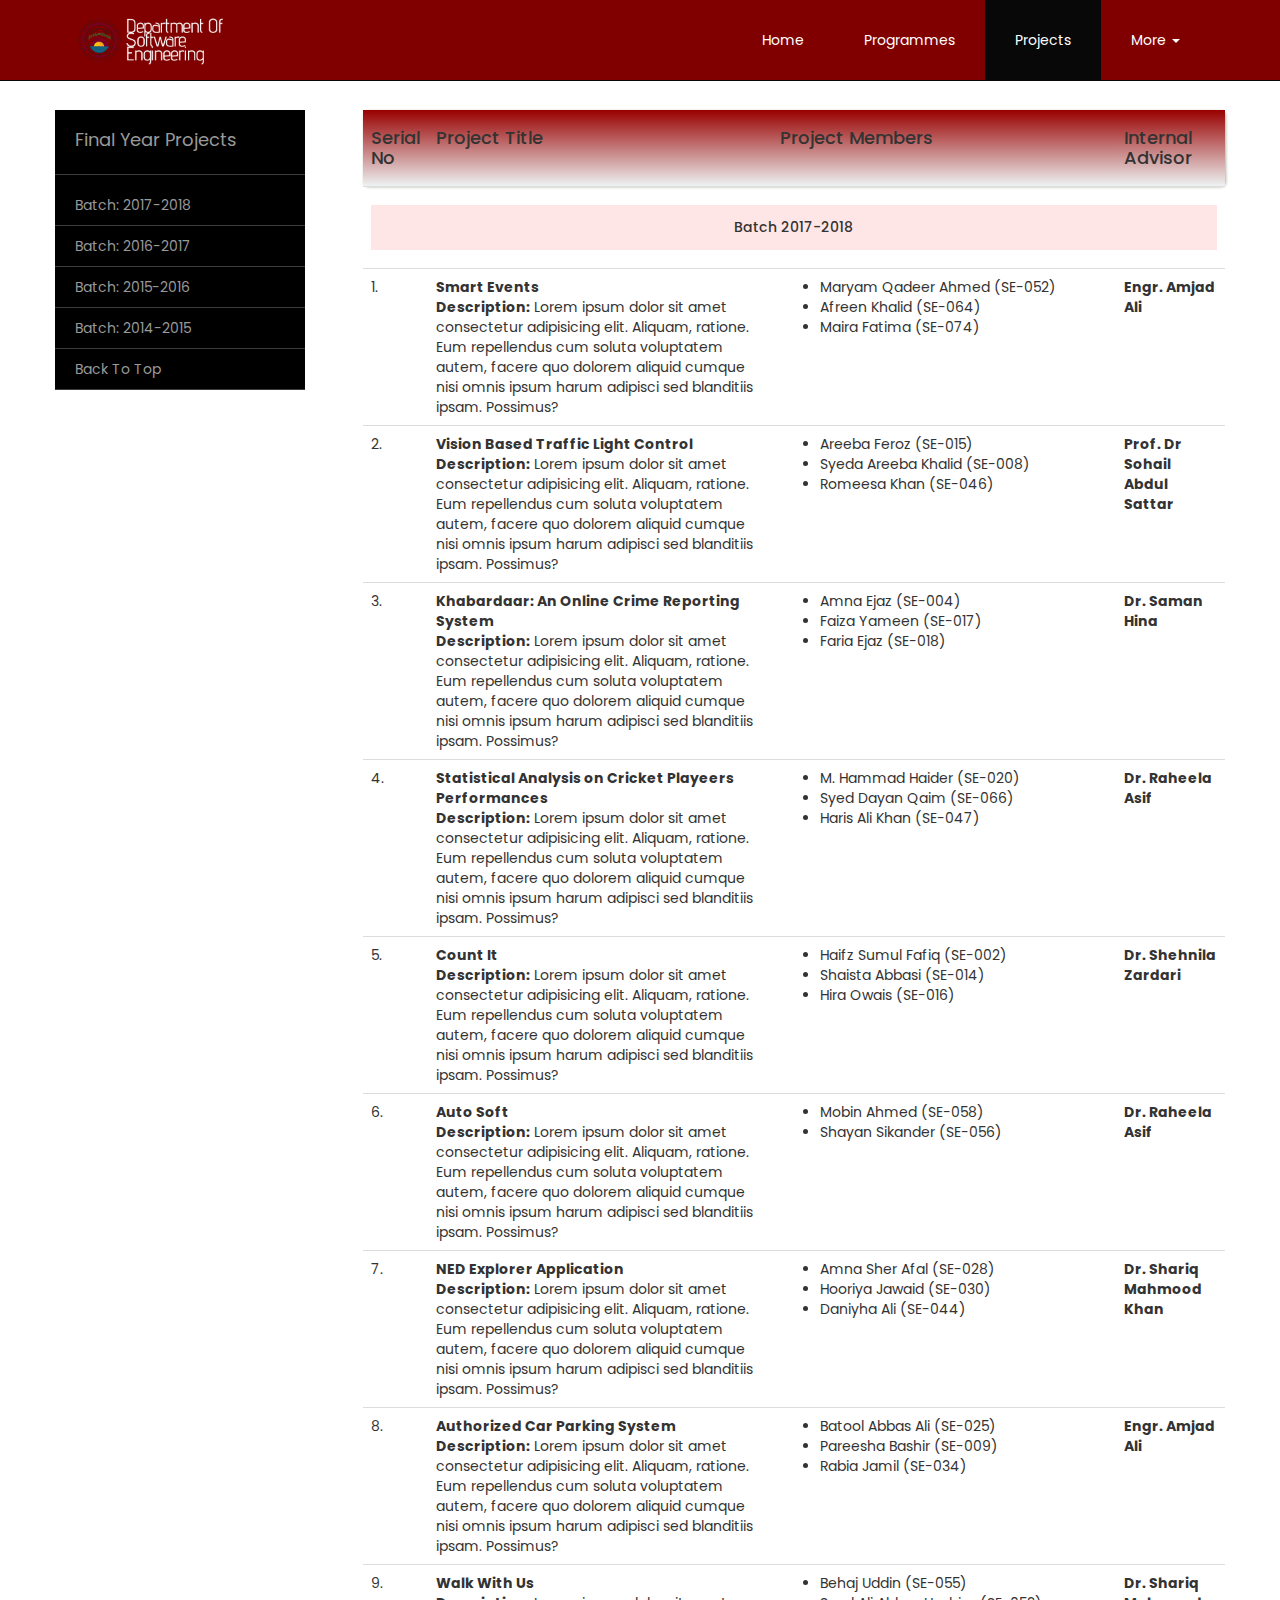
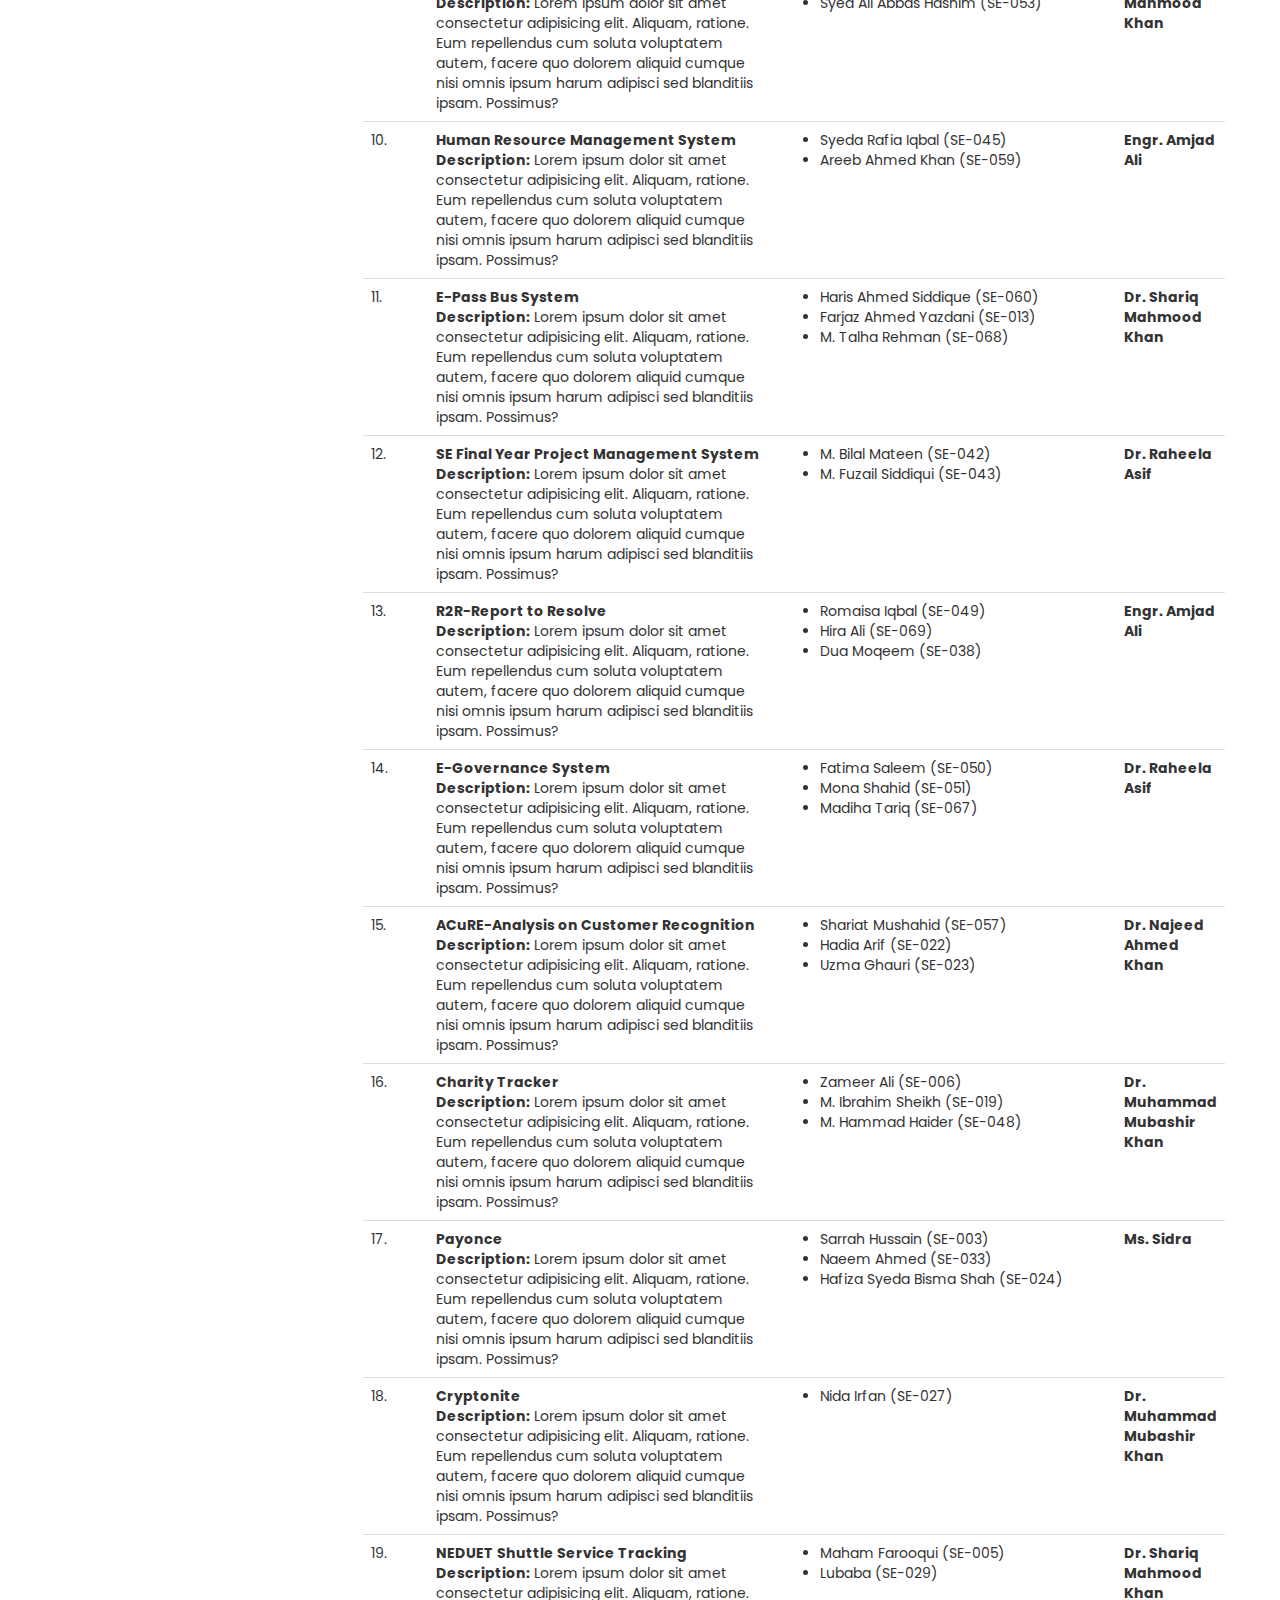
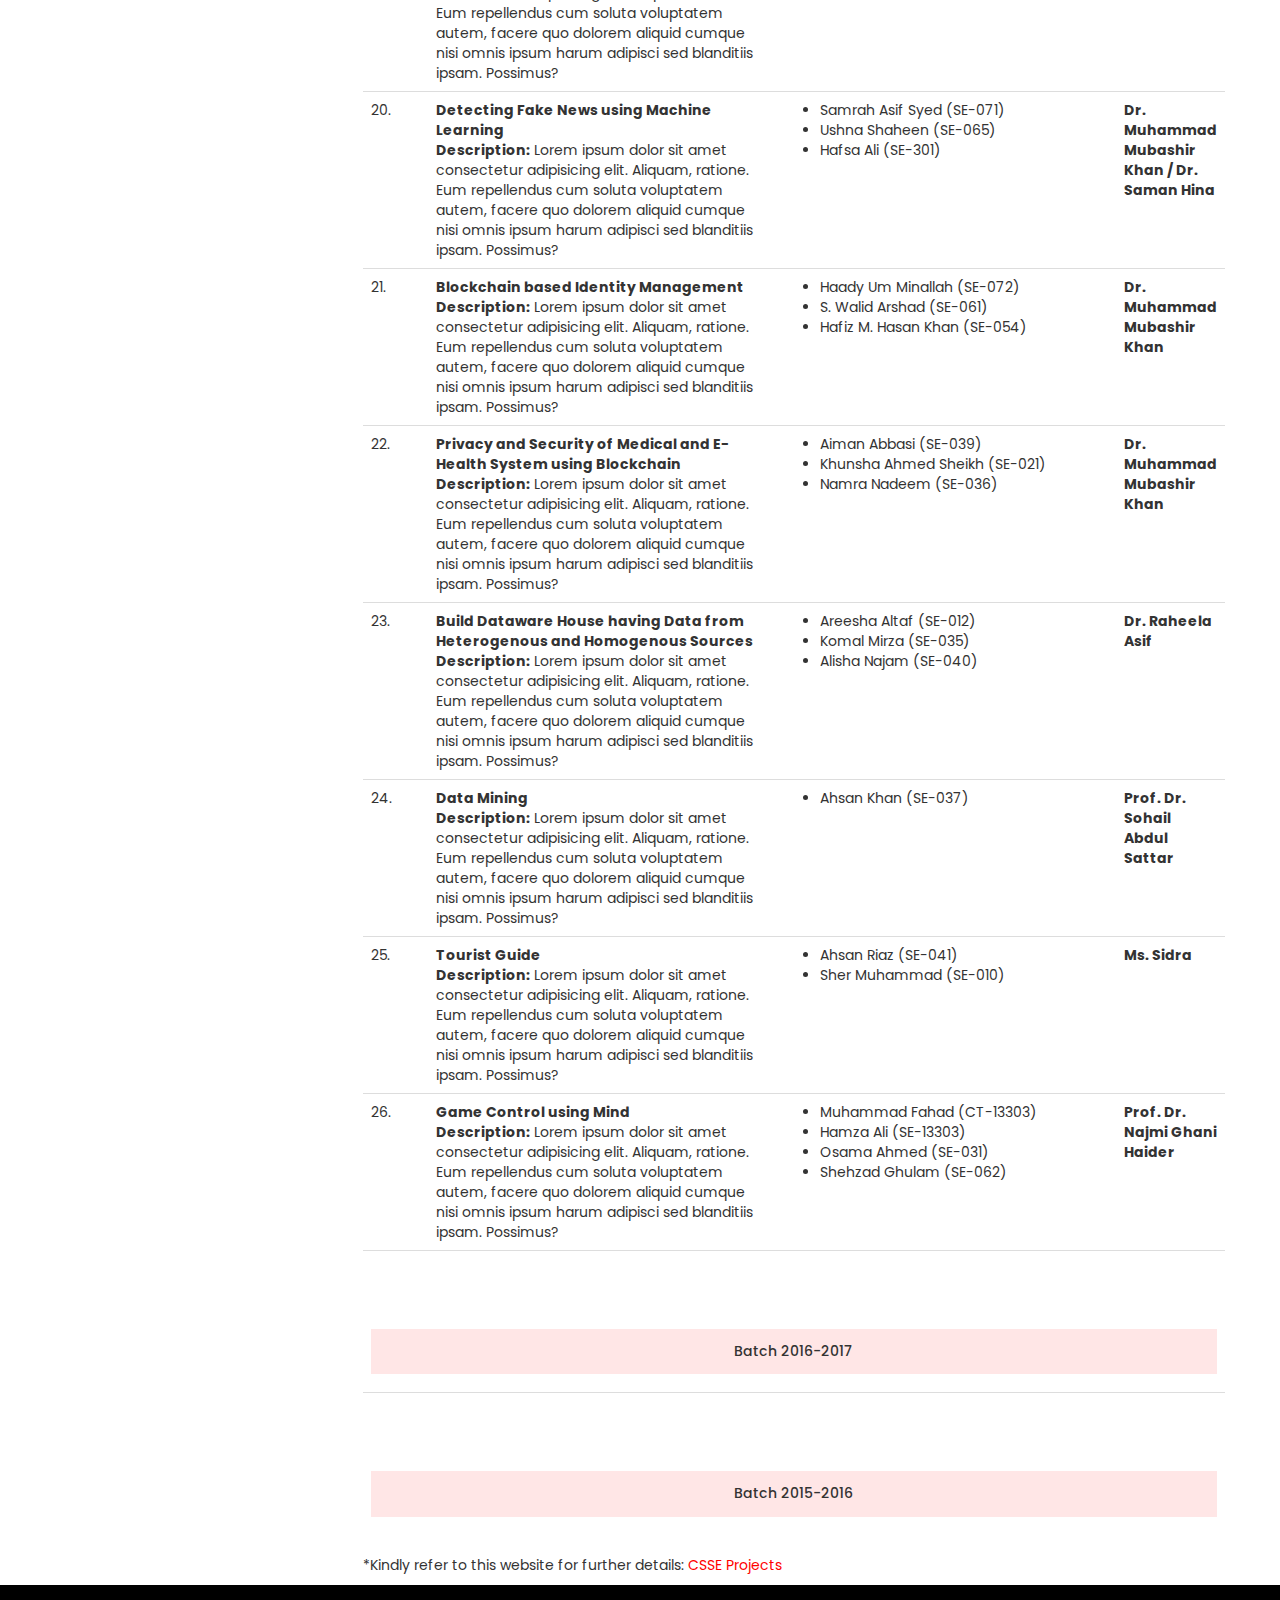
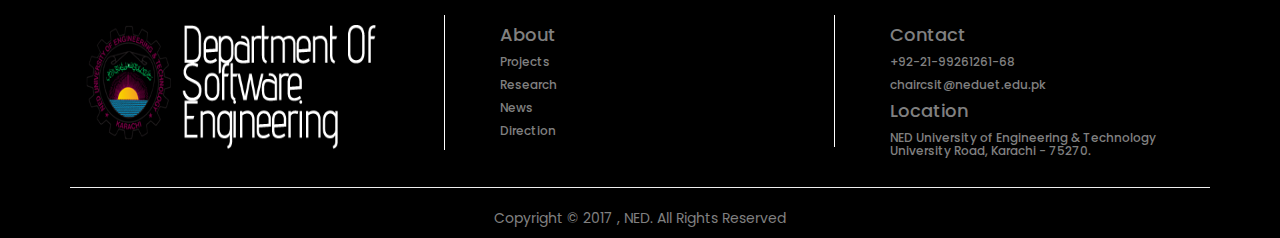
<file: projects.html>
<!-- PROJECTS PAGE -->
<!DOCTYPE html>

<html>

<head>
  <title>Software Engineering - SE</title>
  <meta charset="utf-8">
  <!-- <meta name="viewport" content="width=device-width, initial-scale=1"> -->
  <meta name=viewport content='width=320'>

  <link rel="shortcut icon" href="assets/logo.png" />


  <link rel="stylesheet" href="https://maxcdn.bootstrapcdn.com/bootstrap/3.3.7/css/bootstrap.min.css">


  <link rel="stylesheet" type="text/css" href="assets/css/hover-box.css">
  <!-- <link rel="stylesheet" href="assets/css/docs.theme.min.css"> -->

  <!-- owl carousel library -->
  <link rel="stylesheet" href="assets/css/owl.carousel.min.css">
  <link rel="stylesheet" href="assets/css/owl.theme.default.min.css">

  <!-- I've added a CDN.  -->
  <!-- <link rel="stylesheet" type="text/css" href="assets/css/bootstrap.css"> -->
  <link rel="stylesheet" type="text/css" href="assets/css/homePage.css">
  <link rel="stylesheet" type="text/css" href="assets/css/projects.css">
  <!-- jQuery -->
  <script src="assets/js/lib/jQuery.js"></script>
  <script src="assets/js/owl.carousel.min.js"></script>
  <!-- Poppins font -->
  <link href="https://fonts.googleapis.com/css?family=Poppins:400,700" rel="stylesheet">

  <script>
    $(document).ready(function () {

      $(".scrol").on('click', function (event) {


        if (this.hash !== "") {

          event.preventDefault();


          var hash = this.hash;


          $('html, body').animate({
            scrollTop: $(hash).offset().top
          }, 800, function () {


            window.location.hash = hash;
          });
        }
      });
    });
  </script>

</head>

<body data-spy="scroll" data-target="#myScrollspy" data-offset="50">
  <!-- START OF NAV -->
  <div class="mainNavbar">
    <nav class="navbar navbar-inverse navbar-fixed-top">
      <div class="container">
        <div class="navbar-header">
          <button type="button" class="navbar-toggle collapsed" data-toggle="collapse" data-target="#navbar3">
            <span class="sr-only">Toggle navigation</span>
            <span class="icon-bar"></span>
            <span class="icon-bar"></span>
            <span class="icon-bar"></span>
          </button>
          <a class="navbar-brand" href="index.html">
            <img src="assets/SELogo2.png" alt="NEDUET-SE">
          </a>
        </div>
        <div id="navbar3" class="navbar-collapse collapse">
          <ul class="nav navbar-nav navbar-right">
            <li>
              <a href="index.html">Home</a>
            </li>
            <li>
              <a href="courses.html">Programmes</a>
            </li>
            <li class="active">
              <a href="projects.html">Projects</a>
            </li>
            <li class="dropdown">
              <a href="#" class="dropdown-toggle" data-toggle="dropdown" role="button" aria-expanded="false">More
                <span class="caret"></span>
              </a>
              <ul class="dropdown-menu" role="menu">
                <li>
                  <a href="faculty.html">Faculty</a>
                </li>
                <li>
                  <a href="hallofhonor.html">Hall Of Honor</a>
                </li>
                <li>
                  <a href="research.html">Research</a>
                </li>
                <li>
                  <a href="alumni.html">Alumni</a>
                </li>
                <li class="divider"></li>
                <li class="dropdown-header"></li>
                <li>
                  <a href="contact.html">Contact Us</a>
                </li>
              </ul>
            </li>
          </ul>
        </div>
        <!--/.nav-collapse -->
      </div>
      <!--/.container-fluid -->
    </nav>
  </div>


  <!-- END OF NAV -->

  <!-- MAIN CONTENT -->

  <div class="container">
    <div class="row">
      <div class="col-sm-3" id="myScrollspy" style="padding-left: 0;">
        <!-- Sidebar -->
        <div id="sidebar-wrapper" data-spy="affix" data-offset-top="30">
          <ul class="sidebar-nav">
            <li class="sidebar-brand">
              <a href="#">
                Final Year Projects
              </a>

            </li>
            <li style="padding-top: 10px;">
              <a href="#b2018" class="scrol">Batch: 2017-2018</a>
            </li>
            <li>
              <a href="#b2017" class="scrol">Batch: 2016-2017</a>
            </li>
            <li>
              <a href="#b2016" class="scrol">Batch: 2015-2016</a>
            </li>
            <li>
              <a href="#b2015" class="scrol">Batch: 2014-2015</a>
              <li>
                <a href="#b2018" class="scrol">Back To Top</a>
              </li>
          </ul>
        </div>
        <!-- /#sidebar-wrapper -->
      </div>

      <div class="col-sm-9" style="padding-right: 0;">


        <!--TABLE-->
        <table class="table  table-hover">
          <thead id="TAB">
            <tr>
              <td>
                <h4>Serial No</h4>
              </td>
              <td>
                <h4>Project Title</h4>
              </td>
              <td>
                <h4>Project Members</h4>
              </td>
              <td>
                <h4>Internal Advisor</h4>
              </td>

            </tr>
          </thead>

          <thead>
            <tr>
              <td colspan="4">
                <div align="center" id="professors" class="">
                  <h5 class="categories">Batch 2017-2018</h5>
                </div>
              </td>
            </tr>
          </thead>
          <!-- Batch 2017-2018 -->
          <div id="b2018">

            <tr>
              <td class="serialNoSpacing">
                <p>1.</p>
              </td>

              <td class="nameDescriptionSpacing">
                <!-- Project Name and Description -->
                <div>
                  <b>Smart Events</b>
                </div>
                <div></div>
                <div>
                  <b>Description:</b> Lorem ipsum dolor sit amet consectetur adipisicing elit. Aliquam, ratione. Eum repellendus
                  cum soluta voluptatem autem, facere quo dolorem aliquid cumque nisi omnis ipsum harum adipisci sed blanditiis
                  ipsam. Possimus?</div>
              </td>
              <td class="studentNameSpacing">
                <!-- Project Members -->
                <ul>
                  <li>
                    Maryam Qadeer Ahmed (SE-052)
                  </li>
                  <li>
                    Afreen Khalid (SE-064)
                  </li>
                  <li>
                    Maira Fatima (SE-074)
                  </li>
                </ul>
              </td>
              <td>
                <!-- Internal Advisor -->
                <b>Engr. Amjad Ali</b>
              </td>

            </tr>

            <tr>
              <td class="serialNoSpacing">
                <p>2.</p>
              </td>

              <td class="nameDescriptionSpacing">
                <!-- Project Name and Description -->
                <div>
                  <b>Vision Based Traffic Light Control</b>
                </div>
                <div></div>
                <div>
                  <b>Description:</b> Lorem ipsum dolor sit amet consectetur adipisicing elit. Aliquam, ratione. Eum repellendus
                  cum soluta voluptatem autem, facere quo dolorem aliquid cumque nisi omnis ipsum harum adipisci sed blanditiis
                  ipsam. Possimus?</div>
              </td>
              <td class="studentNameSpacing">
                <!-- Project Members -->
                <ul>
                  <li>
                    Areeba Feroz (SE-015)
                  </li>
                  <li>
                    Syeda Areeba Khalid (SE-008)
                  </li>
                  <li>
                    Romeesa Khan (SE-046)
                  </li>
                </ul>
              </td>
              <td>
                <!-- Internal Advisor -->
                <b>Prof. Dr Sohail Abdul Sattar</b>
              </td>

            </tr>

            <tr>
              <td class="serialNoSpacing">
                <p>3.</p>
              </td>

              <td class="nameDescriptionSpacing">
                <!-- Project Name and Description -->
                <div>
                  <b>Khabardaar: An Online Crime Reporting System</b>
                </div>
                <div></div>
                <div>
                  <b>Description:</b> Lorem ipsum dolor sit amet consectetur adipisicing elit. Aliquam, ratione. Eum repellendus
                  cum soluta voluptatem autem, facere quo dolorem aliquid cumque nisi omnis ipsum harum adipisci sed blanditiis
                  ipsam. Possimus?</div>
              </td>
              <td class="studentNameSpacing">
                <!-- Project Members -->
                <ul>
                  <li>
                    Amna Ejaz (SE-004)
                  </li>
                  <li>
                    Faiza Yameen (SE-017)
                  </li>
                  <li>
                    Faria Ejaz (SE-018)
                  </li>
                </ul>
              </td>
              <td>
                <!-- Internal Advisor -->
                <b>Dr. Saman Hina</b>
              </td>

            </tr>

            <tr>
              <td class="serialNoSpacing">
                <p>4.</p>
              </td>

              <td class="nameDescriptionSpacing">
                <!-- Project Name and Description -->
                <div>
                  <b>Statistical Analysis on Cricket Playeers Performances</b>
                </div>
                <div></div>
                <div>
                  <b>Description:</b> Lorem ipsum dolor sit amet consectetur adipisicing elit. Aliquam, ratione. Eum repellendus
                  cum soluta voluptatem autem, facere quo dolorem aliquid cumque nisi omnis ipsum harum adipisci sed blanditiis
                  ipsam. Possimus?</div>
              </td>
              <td class="studentNameSpacing">
                <!-- Project Members -->
                <ul>
                  <li>
                    M. Hammad Haider (SE-020)
                  </li>
                  <li>
                    Syed Dayan Qaim (SE-066)
                  </li>
                  <li>
                    Haris Ali Khan (SE-047)
                  </li>
                </ul>
              </td>
              <td>
                <!-- Internal Advisor -->
                <b>Dr. Raheela Asif</b>
              </td>

            </tr>

            <tr>
              <td class="serialNoSpacing">
                <p>5.</p>
              </td>

              <td class="nameDescriptionSpacing">
                <!-- Project Name and Description -->
                <div>
                  <b>Count It</b>
                </div>
                <div></div>
                <div>
                  <b>Description:</b> Lorem ipsum dolor sit amet consectetur adipisicing elit. Aliquam, ratione. Eum repellendus
                  cum soluta voluptatem autem, facere quo dolorem aliquid cumque nisi omnis ipsum harum adipisci sed blanditiis
                  ipsam. Possimus?</div>
              </td>
              <td class="studentNameSpacing">
                <!-- Project Members -->
                <ul>
                  <li>
                    Haifz Sumul Fafiq (SE-002)
                  </li>
                  <li>
                    Shaista Abbasi (SE-014)
                  </li>
                  <li>
                    Hira Owais (SE-016)
                  </li>
                </ul>
              </td>
              <td>
                <!-- Internal Advisor -->
                <b>Dr. Shehnila Zardari</b>
              </td>

            </tr>

            <tr>
              <td class="serialNoSpacing">
                <p>6.</p>
              </td>

              <td class="nameDescriptionSpacing">
                <!-- Project Name and Description -->
                <div>
                  <b>Auto Soft</b>
                </div>
                <div></div>
                <div>
                  <b>Description:</b> Lorem ipsum dolor sit amet consectetur adipisicing elit. Aliquam, ratione. Eum repellendus
                  cum soluta voluptatem autem, facere quo dolorem aliquid cumque nisi omnis ipsum harum adipisci sed blanditiis
                  ipsam. Possimus?</div>
              </td>
              <td class="studentNameSpacing">
                <!-- Project Members -->
                <ul>
                  <li>
                    Mobin Ahmed (SE-058)
                  </li>
                  <li>
                    Shayan Sikander (SE-056)
                  </li>

                </ul>
              </td>
              <td>
                <!-- Internal Advisor -->
                <b>Dr. Raheela Asif</b>
              </td>

            </tr>

            <tr>
              <td class="serialNoSpacing">
                <p>7.</p>
              </td>

              <td class="nameDescriptionSpacing">
                <!-- Project Name and Description -->
                <div>
                  <b>NED Explorer Application</b>
                </div>
                <div></div>
                <div>
                  <b>Description:</b> Lorem ipsum dolor sit amet consectetur adipisicing elit. Aliquam, ratione. Eum repellendus
                  cum soluta voluptatem autem, facere quo dolorem aliquid cumque nisi omnis ipsum harum adipisci sed blanditiis
                  ipsam. Possimus?</div>
              </td>
              <td class="studentNameSpacing">
                <!-- Project Members -->
                <ul>
                  <li>
                    Amna Sher Afal (SE-028)
                  </li>
                  <li>
                    Hooriya Jawaid (SE-030)
                  </li>
                  <li>
                    Daniyha Ali (SE-044)
                  </li>
                </ul>
              </td>
              <td>
                <!-- Internal Advisor -->
                <b>Dr. Shariq Mahmood Khan</b>
              </td>

            </tr>

            <tr>
              <td class="serialNoSpacing">
                <p>8.</p>
              </td>

              <td class="nameDescriptionSpacing">
                <!-- Project Name and Description -->
                <div>
                  <b>Authorized Car Parking System</b>
                </div>
                <div></div>
                <div>
                  <b>Description:</b> Lorem ipsum dolor sit amet consectetur adipisicing elit. Aliquam, ratione. Eum repellendus
                  cum soluta voluptatem autem, facere quo dolorem aliquid cumque nisi omnis ipsum harum adipisci sed blanditiis
                  ipsam. Possimus?</div>
              </td>
              <td class="studentNameSpacing">
                <!-- Project Members -->
                <ul>
                  <li>
                    Batool Abbas Ali (SE-025)
                  </li>
                  <li>
                    Pareesha Bashir (SE-009)
                  </li>
                  <li>
                    Rabia Jamil (SE-034)
                  </li>
                </ul>
              </td>
              <td>
                <!-- Internal Advisor -->
                <b>Engr. Amjad Ali</b>
              </td>

            </tr>

            <tr>
              <td class="serialNoSpacing">
                <p>9.</p>
              </td>

              <td class="nameDescriptionSpacing">
                <!-- Project Name and Description -->
                <div>
                  <b>Walk With Us</b>
                </div>
                <div></div>
                <div>
                  <b>Description:</b> Lorem ipsum dolor sit amet consectetur adipisicing elit. Aliquam, ratione. Eum repellendus
                  cum soluta voluptatem autem, facere quo dolorem aliquid cumque nisi omnis ipsum harum adipisci sed blanditiis
                  ipsam. Possimus?</div>
              </td>
              <td class="studentNameSpacing">
                <!-- Project Members -->
                <ul>
                  <li>
                    Behaj Uddin (SE-055)
                  </li>
                  <li>
                    Syed Ali Abbas Hashim (SE-053)
                  </li>
                </ul>
              </td>
              <td>
                <!-- Internal Advisor -->
                <b>Dr. Shariq Mahmood Khan</b>
              </td>

            </tr>

            <tr>
              <td class="serialNoSpacing">
                <p>10.</p>
              </td>

              <td class="nameDescriptionSpacing">
                <!-- Project Name and Description -->
                <div>
                  <b>Human Resource Management System</b>
                </div>
                <div></div>
                <div>
                  <b>Description:</b> Lorem ipsum dolor sit amet consectetur adipisicing elit. Aliquam, ratione. Eum repellendus
                  cum soluta voluptatem autem, facere quo dolorem aliquid cumque nisi omnis ipsum harum adipisci sed blanditiis
                  ipsam. Possimus?</div>
              </td>
              <td class="studentNameSpacing">
                <!-- Project Members -->
                <ul>
                  <li>
                    Syeda Rafia Iqbal (SE-045)
                  </li>
                  <li>
                    Areeb Ahmed Khan (SE-059)
                  </li>
                </ul>
              </td>
              <td>
                <!-- Internal Advisor -->
                <b>Engr. Amjad Ali</b>
              </td>

            </tr>

            <tr>
              <td class="serialNoSpacing">
                <p>11.</p>
              </td>

              <td class="nameDescriptionSpacing">
                <!-- Project Name and Description -->
                <div>
                  <b>E-Pass Bus System</b>
                </div>
                <div></div>
                <div>
                  <b>Description:</b> Lorem ipsum dolor sit amet consectetur adipisicing elit. Aliquam, ratione. Eum repellendus
                  cum soluta voluptatem autem, facere quo dolorem aliquid cumque nisi omnis ipsum harum adipisci sed blanditiis
                  ipsam. Possimus?</div>
              </td>
              <td class="studentNameSpacing">
                <!-- Project Members -->
                <ul>
                  <li>
                    Haris Ahmed Siddique (SE-060)
                  </li>
                  <li>
                    Farjaz Ahmed Yazdani (SE-013)
                  </li>
                  <li>
                    M. Talha Rehman (SE-068)
                  </li>
                </ul>
              </td>
              <td>
                <!-- Internal Advisor -->
                <b>Dr. Shariq Mahmood Khan</b>
              </td>

            </tr>

            <tr>
              <td class="serialNoSpacing">
                <p>12.</p>
              </td>

              <td class="nameDescriptionSpacing">
                <!-- Project Name and Description -->
                <div>
                  <b>SE Final Year Project Management System</b>
                </div>
                <div></div>
                <div>
                  <b>Description:</b> Lorem ipsum dolor sit amet consectetur adipisicing elit. Aliquam, ratione. Eum repellendus
                  cum soluta voluptatem autem, facere quo dolorem aliquid cumque nisi omnis ipsum harum adipisci sed blanditiis
                  ipsam. Possimus?</div>
              </td>
              <td class="studentNameSpacing">
                <!-- Project Members -->
                <ul>
                  <li>
                    M. Bilal Mateen (SE-042)
                  </li>
                  <li>
                    M. Fuzail Siddiqui (SE-043)
                  </li>

                </ul>
              </td>
              <td>
                <!-- Internal Advisor -->
                <b>Dr. Raheela Asif</b>
              </td>

            </tr>

            <tr>
              <td class="serialNoSpacing">
                <p>13.</p>
              </td>

              <td class="nameDescriptionSpacing">
                <!-- Project Name and Description -->
                <div>
                  <b>R2R-Report to Resolve</b>
                </div>
                <div></div>
                <div>
                  <b>Description:</b> Lorem ipsum dolor sit amet consectetur adipisicing elit. Aliquam, ratione. Eum repellendus
                  cum soluta voluptatem autem, facere quo dolorem aliquid cumque nisi omnis ipsum harum adipisci sed blanditiis
                  ipsam. Possimus?</div>
              </td>
              <td class="studentNameSpacing">
                <!-- Project Members -->
                <ul>
                  <li>
                    Romaisa Iqbal (SE-049)
                  </li>
                  <li>
                    Hira Ali (SE-069)
                  </li>
                  <li>
                    Dua Moqeem (SE-038)
                  </li>
                </ul>
              </td>
              <td>
                <!-- Internal Advisor -->
                <b>Engr. Amjad Ali</b>
              </td>

            </tr>

            <tr>
              <td class="serialNoSpacing">
                <p>14.</p>
              </td>

              <td class="nameDescriptionSpacing">
                <!-- Project Name and Description -->
                <div>
                  <b>E-Governance System</b>
                </div>
                <div></div>
                <div>
                  <b>Description:</b> Lorem ipsum dolor sit amet consectetur adipisicing elit. Aliquam, ratione. Eum repellendus
                  cum soluta voluptatem autem, facere quo dolorem aliquid cumque nisi omnis ipsum harum adipisci sed blanditiis
                  ipsam. Possimus?</div>
              </td>
              <td class="studentNameSpacing">
                <!-- Project Members -->
                <ul>
                  <li>
                    Fatima Saleem (SE-050)
                  </li>
                  <li>
                    Mona Shahid (SE-051)
                  </li>
                  <li>
                    Madiha Tariq (SE-067)
                  </li>
                </ul>
              </td>
              <td>
                <!-- Internal Advisor -->
                <b>Dr. Raheela Asif</b>
              </td>

            </tr>
            <tr>
              <td class="serialNoSpacing">
                <p>15.</p>
              </td>

              <td class="nameDescriptionSpacing">
                <!-- Project Name and Description -->
                <div>
                  <b>ACuRE-Analysis on Customer Recognition</b>
                </div>
                <div></div>
                <div>
                  <b>Description:</b> Lorem ipsum dolor sit amet consectetur adipisicing elit. Aliquam, ratione. Eum repellendus
                  cum soluta voluptatem autem, facere quo dolorem aliquid cumque nisi omnis ipsum harum adipisci sed blanditiis
                  ipsam. Possimus?</div>
              </td>
              <td class="studentNameSpacing">
                <!-- Project Members -->
                <ul>
                  <li>
                    Shariat Mushahid (SE-057)
                  </li>
                  <li>
                    Hadia Arif (SE-022)
                  </li>
                  <li>
                    Uzma Ghauri (SE-023)
                  </li>
                </ul>
              </td>
              <td>
                <!-- Internal Advisor -->
                <b>Dr. Najeed Ahmed Khan </b>
              </td>

            </tr>

            <tr>
              <td class="serialNoSpacing">
                <p>16.</p>
              </td>

              <td class="nameDescriptionSpacing">
                <!-- Project Name and Description -->
                <div>
                  <b>Charity Tracker</b>
                </div>
                <div></div>
                <div>
                  <b>Description:</b> Lorem ipsum dolor sit amet consectetur adipisicing elit. Aliquam, ratione. Eum repellendus
                  cum soluta voluptatem autem, facere quo dolorem aliquid cumque nisi omnis ipsum harum adipisci sed blanditiis
                  ipsam. Possimus?</div>
              </td>
              <td class="studentNameSpacing">
                <!-- Project Members -->
                <ul>
                  <li>
                    Zameer Ali (SE-006)
                  </li>
                  <li>
                    M. Ibrahim Sheikh (SE-019)
                  </li>
                  <li>
                    M. Hammad Haider (SE-048)
                  </li>
                </ul>
              </td>
              <td>
                <!-- Internal Advisor -->
                <b>Dr. Muhammad Mubashir Khan</b>
              </td>

            </tr>

            <tr>
              <td class="serialNoSpacing">
                <p>17.</p>
              </td>

              <td class="nameDescriptionSpacing">
                <!-- Project Name and Description -->
                <div>
                  <b>Payonce</b>
                </div>
                <div></div>
                <div>
                  <b>Description:</b> Lorem ipsum dolor sit amet consectetur adipisicing elit. Aliquam, ratione. Eum repellendus
                  cum soluta voluptatem autem, facere quo dolorem aliquid cumque nisi omnis ipsum harum adipisci sed blanditiis
                  ipsam. Possimus?</div>
              </td>
              <td class="studentNameSpacing">
                <!-- Project Members -->
                <ul>
                  <li>
                    Sarrah Hussain (SE-003)
                  </li>
                  <li>
                    Naeem Ahmed (SE-033)
                  </li>
                  <li>
                    Hafiza Syeda Bisma Shah (SE-024)
                  </li>
                </ul>
              </td>
              <td>
                <!-- Internal Advisor -->
                <b>Ms. Sidra</b>
              </td>

            </tr>

            <tr>
              <td class="serialNoSpacing">
                <p>18.</p>
              </td>

              <td class="nameDescriptionSpacing">
                <!-- Project Name and Description -->
                <div>
                  <b>Cryptonite</b>
                </div>
                <div></div>
                <div>
                  <b>Description:</b> Lorem ipsum dolor sit amet consectetur adipisicing elit. Aliquam, ratione. Eum repellendus
                  cum soluta voluptatem autem, facere quo dolorem aliquid cumque nisi omnis ipsum harum adipisci sed blanditiis
                  ipsam. Possimus?</div>
              </td>
              <td class="studentNameSpacing">
                <!-- Project Members -->
                <ul>
                  <li>
                    Nida Irfan (SE-027)
                  </li>
                </ul>
              </td>
              <td>
                <!-- Internal Advisor -->
                <b>Dr. Muhammad Mubashir Khan</b>
              </td>

            </tr>

            <tr>
              <td class="serialNoSpacing">
                <p>19.</p>
              </td>

              <td class="nameDescriptionSpacing">
                <!-- Project Name and Description -->
                <div>
                  <b>NEDUET Shuttle Service Tracking</b>
                </div>
                <div></div>
                <div>
                  <b>Description:</b> Lorem ipsum dolor sit amet consectetur adipisicing elit. Aliquam, ratione. Eum repellendus
                  cum soluta voluptatem autem, facere quo dolorem aliquid cumque nisi omnis ipsum harum adipisci sed blanditiis
                  ipsam. Possimus?</div>
              </td>
              <td class="studentNameSpacing">
                <!-- Project Members -->
                <ul>
                  <li>
                    Maham Farooqui (SE-005)
                  </li>
                  <li>
                    Lubaba (SE-029)
                  </li>
                </ul>
              </td>
              <td>
                <!-- Internal Advisor -->
                <b>Dr. Shariq Mahmood Khan</b>
              </td>

            </tr>

            <tr>
              <td class="serialNoSpacing">
                <p>20.</p>
              </td>

              <td class="nameDescriptionSpacing">
                <!-- Project Name and Description -->
                <div>
                  <b>Detecting Fake News using Machine Learning</b>
                </div>
                <div></div>
                <div>
                  <b>Description:</b> Lorem ipsum dolor sit amet consectetur adipisicing elit. Aliquam, ratione. Eum repellendus
                  cum soluta voluptatem autem, facere quo dolorem aliquid cumque nisi omnis ipsum harum adipisci sed blanditiis
                  ipsam. Possimus?</div>
              </td>
              <td class="studentNameSpacing">
                <!-- Project Members -->
                <ul>
                  <li>
                    Samrah Asif Syed (SE-071)
                  </li>
                  <li>
                    Ushna Shaheen (SE-065)
                  </li>
                  <li>
                    Hafsa Ali (SE-301)
                  </li>
                </ul>
              </td>
              <td>
                <!-- Internal Advisor -->
                <b>Dr. Muhammad Mubashir Khan / Dr. Saman Hina</b>
              </td>

            </tr>
            <tr>
              <td class="serialNoSpacing">
                <p>21.</p>
              </td>

              <td class="nameDescriptionSpacing">
                <!-- Project Name and Description -->
                <div>
                  <b>Blockchain based Identity Management</b>
                </div>
                <div></div>
                <div>
                  <b>Description:</b> Lorem ipsum dolor sit amet consectetur adipisicing elit. Aliquam, ratione. Eum repellendus
                  cum soluta voluptatem autem, facere quo dolorem aliquid cumque nisi omnis ipsum harum adipisci sed blanditiis
                  ipsam. Possimus?</div>
              </td>
              <td class="studentNameSpacing">
                <!-- Project Members -->
                <ul>
                  <li>
                    Haady Um Minallah (SE-072)
                  </li>
                  <li>
                    S. Walid Arshad (SE-061)
                  </li>
                  <li>
                    Hafiz M. Hasan Khan (SE-054)
                  </li>
                </ul>
              </td>
              <td>
                <!-- Internal Advisor -->
                <b>Dr. Muhammad Mubashir Khan</b>
              </td>

            </tr>

            <tr>
              <td class="serialNoSpacing">
                <p>22.</p>
              </td>

              <td class="nameDescriptionSpacing">
                <!-- Project Name and Description -->
                <div>
                  <b>Privacy and Security of Medical and E-Health System using Blockchain</b>
                </div>
                <div></div>
                <div>
                  <b>Description:</b> Lorem ipsum dolor sit amet consectetur adipisicing elit. Aliquam, ratione. Eum repellendus
                  cum soluta voluptatem autem, facere quo dolorem aliquid cumque nisi omnis ipsum harum adipisci sed blanditiis
                  ipsam. Possimus?</div>
              </td>
              <td class="studentNameSpacing">
                <!-- Project Members -->
                <ul>
                  <li>
                    Aiman Abbasi (SE-039)
                  </li>
                  <li>
                    Khunsha Ahmed Sheikh (SE-021)
                  </li>
                  <li>
                    Namra Nadeem (SE-036)
                  </li>
                </ul>
              </td>
              <td>
                <!-- Internal Advisor -->
                <b>Dr. Muhammad Mubashir Khan</b>
              </td>

            </tr>

            <tr>
              <td class="serialNoSpacing">
                <p>23.</p>
              </td>

              <td class="nameDescriptionSpacing">
                <!-- Project Name and Description -->
                <div>
                  <b>Build Dataware House having Data from Heterogenous and Homogenous Sources</b>
                </div>
                <div></div>
                <div>
                  <b>Description:</b> Lorem ipsum dolor sit amet consectetur adipisicing elit. Aliquam, ratione. Eum repellendus
                  cum soluta voluptatem autem, facere quo dolorem aliquid cumque nisi omnis ipsum harum adipisci sed blanditiis
                  ipsam. Possimus?</div>
              </td>
              <td class="studentNameSpacing">
                <!-- Project Members -->
                <ul>
                  <li>
                    Areesha Altaf (SE-012)
                  </li>
                  <li>
                    Komal Mirza (SE-035)
                  </li>
                  <li>
                    Alisha Najam (SE-040)
                  </li>
                </ul>
              </td>
              <td>
                <!-- Internal Advisor -->
                <b>Dr. Raheela Asif</b>
              </td>

            </tr>

            <tr>
              <td class="serialNoSpacing">
                <p>24.</p>
              </td>

              <td class="nameDescriptionSpacing">
                <!-- Project Name and Description -->
                <div>
                  <b>Data Mining</b>
                </div>
                <div></div>
                <div>
                  <b>Description:</b> Lorem ipsum dolor sit amet consectetur adipisicing elit. Aliquam, ratione. Eum repellendus
                  cum soluta voluptatem autem, facere quo dolorem aliquid cumque nisi omnis ipsum harum adipisci sed blanditiis
                  ipsam. Possimus?</div>
              </td>
              <td class="studentNameSpacing">
                <!-- Project Members -->
                <ul>
                  <li>
                    Ahsan Khan (SE-037)
                  </li>
                </ul>
              </td>
              <td>
                <!-- Internal Advisor -->
                <b>Prof. Dr. Sohail Abdul Sattar</b>
              </td>

            </tr>

            <tr>
              <td class="serialNoSpacing">
                <p>25.</p>
              </td>

              <td class="nameDescriptionSpacing">
                <!-- Project Name and Description -->
                <div>
                  <b>Tourist Guide</b>
                </div>
                <div></div>
                <div>
                  <b>Description:</b> Lorem ipsum dolor sit amet consectetur adipisicing elit. Aliquam, ratione. Eum repellendus
                  cum soluta voluptatem autem, facere quo dolorem aliquid cumque nisi omnis ipsum harum adipisci sed blanditiis
                  ipsam. Possimus?</div>
              </td>
              <td class="studentNameSpacing">
                <!-- Project Members -->
                <ul>
                  <li>
                    Ahsan Riaz (SE-041)
                  </li>
                  <li>
                    Sher Muhammad (SE-010)
                  </li>
                </ul>
              </td>
              <td>
                <!-- Internal Advisor -->
                <b>Ms. Sidra</b>
              </td>

            </tr>

            <tr>
              <td class="serialNoSpacing">
                <p>26.</p>
              </td>

              <td class="nameDescriptionSpacing">
                <!-- Project Name and Description -->
                <div>
                  <b>Game Control using Mind</b>
                </div>
                <div></div>
                <div>
                  <b>Description:</b> Lorem ipsum dolor sit amet consectetur adipisicing elit. Aliquam, ratione. Eum repellendus
                  cum soluta voluptatem autem, facere quo dolorem aliquid cumque nisi omnis ipsum harum adipisci sed blanditiis
                  ipsam. Possimus?</div>
              </td>
              <td class="studentNameSpacing">
                <!-- Project Members -->
                <ul>
                  <li>
                    Muhammad Fahad (CT-13303)
                  </li>
                  <li>
                    Hamza Ali (SE-13303)
                  </li>
                  <li>
                    Osama Ahmed (SE-031)
                  </li>
                  <li>
                    Shehzad Ghulam (SE-062)
                  </li>
                </ul>
              </td>
              <td>
                <!-- Internal Advisor -->
                <b>Prof. Dr. Najmi Ghani Haider</b>
              </td>

            </tr>
          </div>
          <!-- END OF 2017-2018 -->
          <!-- ADDING EMPTY LINES FOR OLDER ONES -->
          <thead>
            <tr>
              <td colspan="4">
                <div align="center" id="b2017" class="table-headers">
                  <h5 class="categories">Batch 2016-2017</h5>
                </div>
              </td>
            </tr>
          </thead>

          <thead>
            <tr>
              <td colspan="4">
                <div align="center" id="b2016" class="table-headers">
                  <h5 class="categories">Batch 2015-2016</h5>
                </div>
              </td>
            </tr>
          </thead>

        </table>
        <!-- END OF THE TABLE -->
        <p>*Kindly refer to this website for further details:
          <a href="https://sites.google.com/site/fypbcit/" id="websiteLink">CSSE Projects</a>
        </p>
      </div>
    </div>
  </div>


  <!-- END OF CONTENT -->

  <!-- NEW FOOTER -->
<footer class="bs-docs-footer">
	<div class="container">
		<div class="row">
			<div class="col-lg-4 col-md-4 col-sm-12 footer-style">
				<img src="assets\SELogo2.png" alt="NED logo" width="400px" height="135px">
			</div>
			<div class="col-lg-4 col-md-4 col-sm-12 footer-style">
				<ul class="ul-design">
					<li>
						<h4>About</h4>
					</li>
					<li>
						<a class="footer-a" href="projects.html">
							<h6>Projects</h6>
						</a>
					</li>
					<li>
						<a class="footer-a" href="research.html">
							<h6>Research</h6>
						</a>
					</li>
					<li>
						<a class="footer-a" href="news.html">
							<h6>News</h6>
						</a>
					</li>
					<li>
						<a class="footer-a" href="http://www.neduet.edu.pk/campusmap/Location_map_4_all.html">
							<h6>Direction</h6>
						</a>
					</li>
				</ul>
			</div>
			<div class="col-lg-4 col-md-4 col-sm-12">
				<ul class="ul-design">
					<li>
						<h4>Contact</h4>
					</li>
					<li>
						<h6>+92-21-99261261-68</h6>
					</li>
					<li>
						<h6>chaircsit@neduet.edu.pk</h6>
					</li>
					<li>
						<h4>Location</h4>
					</li>
					<li>
						<h6>NED University of Engineering & Technology University Road, Karachi - 75270.</h6>
					</li>
				</ul>
			</div>
		</div>
		<hr>
		<div class="copyrights">
			<p>Copyright © 2017 , NED. All Rights Reserved</p>
		</div>
	</div>
</footer>

</body>

<!-- Bootstrap JS -->
<script type="text/javascript" src="assets/js/lib/bootstrap.js"></script>
<script type="text/javascript" src="assets/js/homePage.js"></script>

</html>
</file>
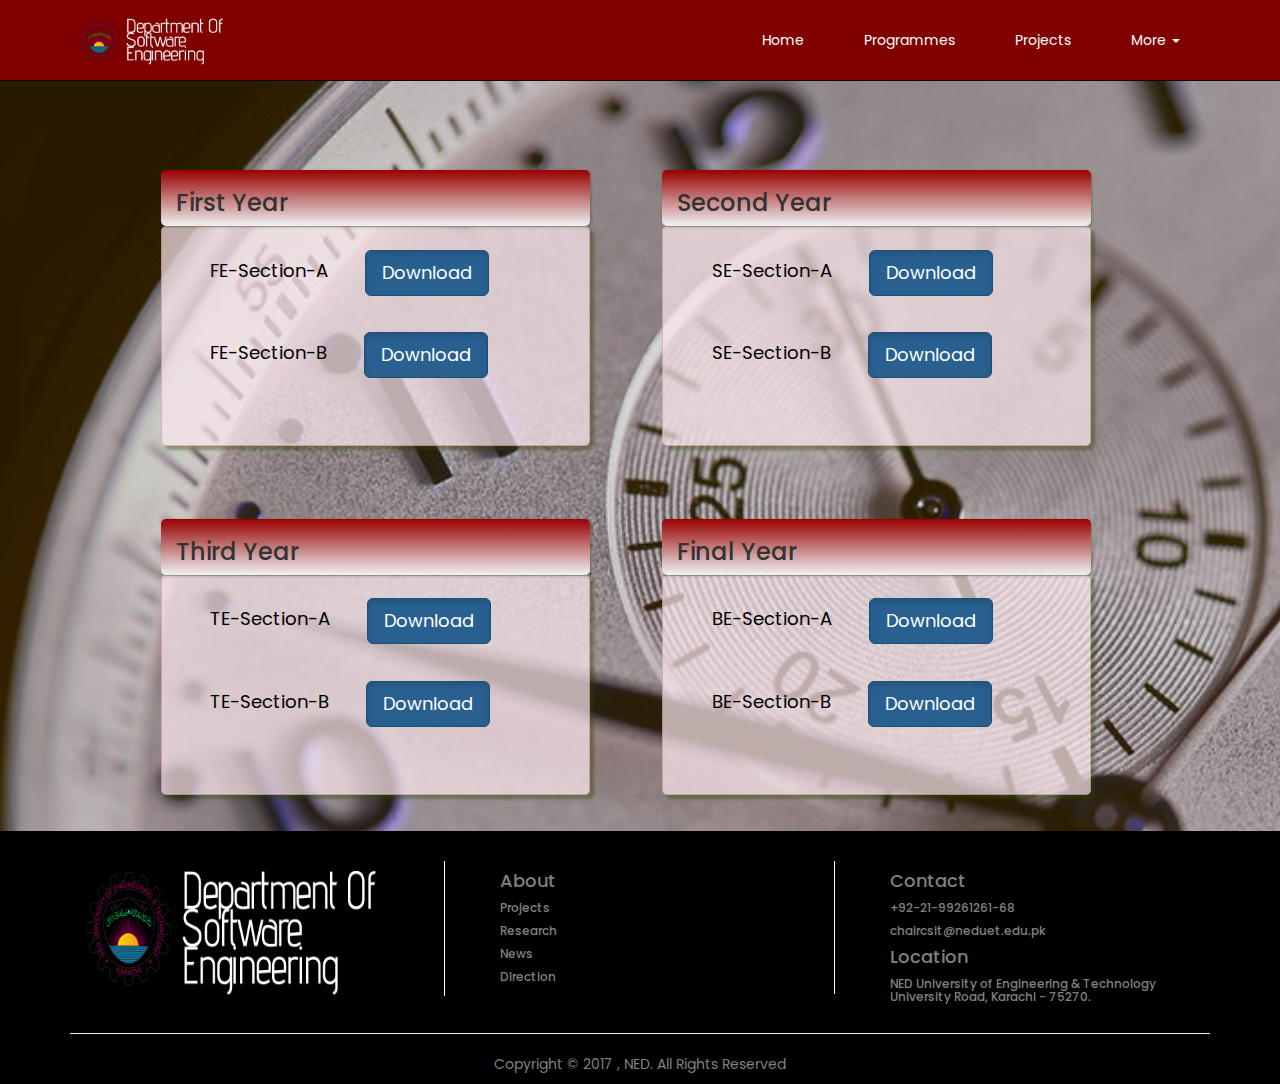
<file: timetables.html>
<!DOCTYPE html>

<html>

<head>
  <title>Software Engineering - SE</title>
  <meta charset="utf-8">
  <!-- <meta name="viewport" content="width=device-width, initial-scale=1"> -->
  <meta name=viewport content='width=320'>

  <link rel="shortcut icon" href="assets/logo.png" />


  <link rel="stylesheet" href="https://maxcdn.bootstrapcdn.com/bootstrap/3.3.7/css/bootstrap.min.css">


  <link rel="stylesheet" type="text/css" href="assets/css/hover-box.css">
  <!-- <link rel="stylesheet" href="assets/css/docs.theme.min.css"> -->

  <!-- owl carousel library -->
  <link rel="stylesheet" href="assets/css/owl.carousel.min.css">
  <link rel="stylesheet" href="assets/css/owl.theme.default.min.css">

  <!-- I've added a CDN.  -->
  <!-- <link rel="stylesheet" type="text/css" href="assets/css/bootstrap.css"> -->
  <link rel="stylesheet" type="text/css" href="assets/css/homePage.css">
  <link rel="stylesheet" type="text/css" href="assets/css/research.css">

  <!-- jQuery -->
  <script src="assets/js/lib/jQuery.js"></script>
  <script src="assets/js/owl.carousel.min.js"></script>
  <!-- Poppins font -->
  <link href="https://fonts.googleapis.com/css?family=Poppins:400,700" rel="stylesheet">

  <style type="text/css">
    .links {
      padding: 5%;
    }

    .download {
      padding-left: 10%;
    }

    .sections a {
      color: black;
      /*font-weight: bold;*/
      font-size: 130%
    }

    .sections a:hover {
      text-decoration: underline;
    }

    .grids {

      height: 220px;
    }

    .col-md-5,
    .col-md-3,
    .col-lg-5,
    .col-md-3 {
      margin: 3.5%;
    }

    .parallax-2 {
      /* The image used */
      background-image: url("assets/images/timetables.jpg");
      /* Set a specific height */
      min-height: 300px;

      /* Create the parallax scrolling effect */
      background-attachment: fixed;
      background-position: center;
      background-repeat: no-repeat;
      background-size: cover;
    }
  </style>

</head>

<body class="parallax-2">
  <!-- START OF NAV -->
  <div class="mainNavbar">
    <nav class="navbar navbar-inverse navbar-fixed-top">
      <div class="container">
        <div class="navbar-header">
          <button type="button" class="navbar-toggle collapsed" data-toggle="collapse" data-target="#navbar3">
            <span class="sr-only">Toggle navigation</span>
            <span class="icon-bar"></span>
            <span class="icon-bar"></span>
            <span class="icon-bar"></span>
          </button>
          <a class="navbar-brand" href="index.html">
            <img src="assets/SELogo2.png" alt="NEDUET-SE">
          </a>
        </div>
        <div id="navbar3" class="navbar-collapse collapse">
          <ul class="nav navbar-nav navbar-right">
            <li>
              <a href="index.html">Home</a>
            </li>
            <li>
              <a href="courses.html">Programmes</a>
            </li>
            <li>
              <a href="projects.html">Projects</a>
            </li>
            <li class="dropdown">
              <a href="#" class="dropdown-toggle" data-toggle="dropdown" role="button" aria-expanded="false">More
                <span class="caret"></span>
              </a>
              <ul class="dropdown-menu" role="menu">
                <li>
                  <a href="faculty.html">Faculty</a>
                </li>
                <li>
                  <a href="hallofhonor.html">Hall Of Honor</a>
                </li>
                <li>
                  <a href="research.html">Research</a>
                </li>
                <li>
                  <a href="alumni.html">Alumni</a>
                </li>
                <li class="divider"></li>
                <li class="dropdown-header"></li>
                <li>
                  <a href="contact.html">Contact Us</a>
                </li>
              </ul>
            </li>
          </ul>
        </div>
        <!--/.nav-collapse -->
      </div>
      <!--/.container-fluid -->
    </nav>
  </div>


  <!-- END OF NAV -->


  <!-- 
  tables -->
  <div style="margin-top: 5%;" class="slideshow-container">
    <!-- Fe and SE -->
    <div class="row  ">
      <!-- FE -->
      <div class="col-md-5 col-lg-5 col-xs-12 col-sm-12 ">
        <div class="row">
          <div class="col-xs-12 content-heading">
            <h3>First Year</h3>
          </div>
        </div>
        <!-- #fceaef -->
        <div class="row grids" style="background-color: rgba(252, 234, 239,0.7);">

          <div class="links">
            <span class="sections">
              <a " href="assets/timetables/FE-Sec-A.pdf " >FE-Section-A</a></span> 
<span class="download "><a href="assets/timetables/FE-Sec-A.pdf " download class="btn btn-primary btn-lg active
                " role="button " >Download</a></span>
</div>
                             <div class="links ">
 <span class="sections "><a  " href="assets/timetables/FE-Sec-B.pdf">FE-Section-B</a>
            </span>
            <span class="download">
              <a href="assets/timetables/FE-Sec-B.pdf" download class="btn btn-primary btn-lg active" role="button">Download</a>
            </span>
          </div>

        </div>




      </div>
      <!-- End of FE-->
      <!-- SE -->
      <div class="col-md-5 col-lg-5 col-xs-12 col-sm-12">
        <div class="row">
          <div class="col-xs-12 content-heading">
            <h3>Second Year</h3>
          </div>
        </div>

        <div class="row grids" style="background-color: rgba(252, 234, 239,0.7);">


          <div class="links">
            <span class="sections">
              <a " href="assets/timetables/SE-Sec-A.pdf " >SE-Section-A</a></span> 

<span class="download "><a href="assets/timetables/SE-Sec-A.pdf " download class="btn btn-primary btn-lg active
                " role="button ">Download</a></span>
</div>                 
               <div class="links " >
    <span class="sections "><a  " href="assets/timetables/SE-Sec-B.pdf">SE-Section-B</a>
            </span>

            <span class="download">
              <a href="assets/timetables/SE-Sec-B.pdf" download class="btn btn-primary btn-lg active" role="button" role="button">Download</a>
            </span>
          </div>

        </div>





      </div>
      <!-- End of SE  -->




    </div>
    <!-- End of FE and SE -->

    <!-- TE and BE -->
    <div class="row  ">
      <!-- TE -->
      <div class="col-md-5 col-lg-5 col-xs-12 col-sm-12 ">
        <div class="row">
          <div class="col-xs-12 content-heading">
            <h3>Third Year</h3>
          </div>
        </div>

        <div class="row grids" style="background-color: rgba(252, 234, 239,0.7);">

          <div class="links">
            <span class="sections">
              <a " href="assets/timetables/TE-Sec-A.pdf " >TE-Section-A</a></span> 
<span class="download "><a href="assets/timetables/TE-Sec-A.pdf " download class="btn btn-primary btn-lg active
                " role="button ">Download</a></span>
</div>
                          <div class="links ">
 <span class="sections "><a  " href="assets/timetables/TE-Sec-B.pdf">TE-Section-B</a>
            </span>
            <span class="download">
              <a href="assets/timetables/TE-Sec-B.pdf" download class="btn btn-primary btn-lg active" role="button">Download</a>
            </span>
          </div>

        </div>




      </div>
      <!-- End of TE-->
      <!-- BE -->
      <div class="col-md-5 col-lg-5 col-xs-12 col-sm-12">
        <div class="row">
          <div class="col-xs-12 content-heading">
            <h3>Final Year</h3>
          </div>
        </div>

        <div class="row grids" style="background-color: rgba(252, 234, 239,0.7);">


          <div class="links">
            <span class="sections">
              <a " href="assets/timetables/BE-Sec-A.pdf " >BE-Section-A</a></span> 

<span class="download "><a href="assets/timetables/BE-Sec-A.pdf " download class="btn btn-primary btn-lg active
                " role="button ">Download</a></span>
</div>  
      <div class="links " >
    <span class="sections "><a  " href="assets/timetables/BE-Sec-B.pdf">BE-Section-B</a>
            </span>

            <span class="download">
              <a href="assets/timetables/BE-Sec-B.pdf" download class="btn btn-primary btn-lg active" role="button">Download</a>
            </span>
          </div>

        </div>





      </div>
      <!-- End of BE  -->




    </div>
    <!-- END OF TE AND BE -->
  </div>

  <!-- END -->



  <!-- NEW FOOTER -->
<footer class="bs-docs-footer">
	<div class="container">
		<div class="row">
			<div class="col-lg-4 col-md-4 col-sm-12 footer-style">
				<img src="assets\SELogo2.png" alt="NED logo" width="400px" height="135px">
			</div>
			<div class="col-lg-4 col-md-4 col-sm-12 footer-style">
				<ul class="ul-design">
					<li>
						<h4>About</h4>
					</li>
					<li>
						<a class="footer-a" href="projects.html">
							<h6>Projects</h6>
						</a>
					</li>
					<li>
						<a class="footer-a" href="research.html">
							<h6>Research</h6>
						</a>
					</li>
					<li>
						<a class="footer-a" href="news.html">
							<h6>News</h6>
						</a>
					</li>
					<li>
						<a class="footer-a" href="http://www.neduet.edu.pk/campusmap/Location_map_4_all.html">
							<h6>Direction</h6>
						</a>
					</li>
				</ul>
			</div>
			<div class="col-lg-4 col-md-4 col-sm-12">
				<ul class="ul-design">
					<li>
						<h4>Contact</h4>
					</li>
					<li>
						<h6>+92-21-99261261-68</h6>
					</li>
					<li>
						<h6>chaircsit@neduet.edu.pk</h6>
					</li>
					<li>
						<h4>Location</h4>
					</li>
					<li>
						<h6>NED University of Engineering & Technology University Road, Karachi - 75270.</h6>
					</li>
				</ul>
			</div>
		</div>
		<hr>
		<div class="copyrights">
			<p>Copyright © 2017 , NED. All Rights Reserved</p>
		</div>
	</div>
</footer>


</body>

<!-- Bootstrap JS -->
<script type="text/javascript" src="assets/js/lib/bootstrap.js"></script>
<script type="text/javascript" src="assets/js/homePage.js"></script>

</html>
</file>
<file: assets/css/hover-box.css>
/* 
 * 	Author: Piotr Elmanowski
 *  Company: Frontoes.com
 *  Distributed and described: css-workshop.com
 *	v1.0
 */

.hvrbox,
.hvrbox * {
	box-sizing: border-box;
}
.hvrbox {
	position: relative;
	display: inline-block;
	overflow: hidden;
	/*max-width: 100%;*/
	/*width changed*/
	width:1000px;
	height: auto;
}
.hvrbox img {
	max-width: 100%;
}
.hvrbox_background {
	/*width changed*/
    max-width: 107.5%;
	height: 250px;
	background-size: cover;
	background-position: center center;
	background-repeat: no-repeat;
}
.hvrbox .hvrbox-layer_bottom {
	display: block;
}
@media screen and (max-width: 500px) {
/* applies only if the screen is narrower than 500px */
  .hvrbox_background {
	/*width changed*/
    max-width: 104%;
	height: 250px;
	background-size: cover;
	background-position: center center;
	background-repeat: no-repeat;
}
.hvrbox .hvrbox-layer_top {
	opacity: 0;
	position: absolute;
	top: 0;
	left: 0;
	right: 0;
	bottom: 0;
	width: 104%;
	height: 100%;
	background: rgba(0, 0, 0, 0.6);
	color: #fff;
	padding: 15px;
	-moz-transition: all 0.4s ease-in-out 0s;
	-webkit-transition: all 0.4s ease-in-out 0s;
	-ms-transition: all 0.4s ease-in-out 0s;
	transition: all 0.4s ease-in-out 0s;
}
}

.hvrbox .hvrbox-layer_top {
	opacity: 0;
	position: absolute;
	top: 0;
	left: 0;
	right: 0;
	bottom: 0;
	width: 107.5%;
	height: 100%;
	background: rgba(0, 0, 0, 0.6);
	color: #fff;
	padding: 15px;
	-moz-transition: all 0.4s ease-in-out 0s;
	-webkit-transition: all 0.4s ease-in-out 0s;
	-ms-transition: all 0.4s ease-in-out 0s;
	transition: all 0.4s ease-in-out 0s;
}
.hvrbox:hover .hvrbox-layer_top,
.hvrbox.active .hvrbox-layer_top {
	opacity: 1;
}
.hvrbox .hvrbox-text {
	text-align: center;
	font-size: 18px;
	display: inline-block;
	position: absolute;
	top: 50%;
	left: 50%;
	-moz-transform: translate(-50%, -50%);
	-webkit-transform: translate(-50%, -50%);
	-ms-transform: translate(-50%, -50%);
	transform: translate(-50%, -50%);
}
.hvrbox .hvrbox-text_mobile {
	font-size: 15px;
	border-top: 1px solid rgb(179, 179, 179); /* for old browsers */
	border-top: 1px solid rgba(179, 179, 179, 0.7);
	margin-top: 5px;
	padding-top: 2px;
	display: none;
}
.hvrbox.active .hvrbox-text_mobile {
	display: block;
}
.hvrbox .hvrbox-layer_image {
	padding: 0;
	background: none;
}
.hvrbox .hvrbox-layer_slideup {
	-moz-transform: translateY(100%);
	-webkit-transform: translateY(100%);
	-ms-transform: translateY(100%);
	transform: translateY(100%);
}
.hvrbox:hover .hvrbox-layer_slideup,
.hvrbox.active .hvrbox-layer_slideup {
	-moz-transform: translateY(0);
	-webkit-transform: translateY(0);
	-ms-transform: translateY(0);
	transform: translateY(0);
}
.hvrbox .hvrbox-layer_slidedown {
	-moz-transform: translateY(-100%);
	-webkit-transform: translateY(-100%);
	-ms-transform: translateY(-100%);
	transform: translateY(-100%);
}
.hvrbox:hover .hvrbox-layer_slidedown,
.hvrbox.active .hvrbox-layer_slidedown {
	-moz-transform: translateY(0);
	-webkit-transform: translateY(0);
	-ms-transform: translateY(0);
	transform: translateY(0);
}
.hvrbox .hvrbox-layer_slideleft {
	-moz-transform: translateX(100%);
	-webkit-transform: translateX(100%);
	-ms-transform: translateX(100%);
	transform: translateX(100%);
}
.hvrbox:hover .hvrbox-layer_slideleft,
.hvrbox.active .hvrbox-layer_slideleft {
	-moz-transform: translateX(0);
	-webkit-transform: translateX(0);
	-ms-transform: translateX(0);
	transform: translateX(0);
}
.hvrbox .hvrbox-layer_slideright {
	-moz-transform: translateX(-100%);
	-webkit-transform: translateX(-100%);
	-ms-transform: translateX(-100%);
	transform: translateX(-100%);
}
.hvrbox:hover .hvrbox-layer_slideright,
.hvrbox.active .hvrbox-layer_slideright {
	-moz-transform: translateX(0);
	-webkit-transform: translateX(0);
	-ms-transform: translateX(0);
	transform: translateX(0);
}
.hvrbox .hvrbox-layer_scale {
	border-radius: 50%;
	-moz-transform: scale(0);
	-webkit-transform: scale(0);
	-ms-transform: scale(0);
	transform: scale(0);
}
.hvrbox:hover .hvrbox-layer_scale,
.hvrbox.active .hvrbox-layer_scale {
	border-radius: 0%;
	-moz-transform: scale(1);
	-webkit-transform: scale(1);
	-ms-transform: scale(1);
	transform: scale(1);
}
.hvrbox .hvrbox-layer_rotate {
	border-radius: 50%;
	-moz-transform: rotateZ(0);
	-webkit-transform: rotateZ(0);
	-ms-transform: rotateZ(0);
	transform: rotateZ(0);
}
.hvrbox:hover .hvrbox-layer_rotate,
.hvrbox.active .hvrbox-layer_rotate {
	border-radius: 0%;
	-moz-transform: rotateZ(360deg);
	-webkit-transform: rotateZ(360deg);
	-ms-transform: rotateZ(360deg);
	transform: rotateZ(360deg);
}
.hvrbox .hvrbox-layer_scale-rotate {
	border-radius: 50%;
	-moz-transform: scale(0) rotateZ(0);
	-webkit-transform: scale(0) rotateZ(0);
	-ms-transform: scale(0) rotateZ(0);
	transform: scale(0) rotateZ(0);
}
.hvrbox:hover .hvrbox-layer_scale-rotate,
.hvrbox.active .hvrbox-layer_scale-rotate {
	border-radius: 0%;
	-moz-transform: scale(1) rotateZ(360deg);
	-webkit-transform: scale(1) rotateZ(360deg);
	-ms-transform: scale(1) rotateZ(360deg);
	transform: scale(1) rotateZ(360deg);
}
</file>
<file: assets/css/alumni.css>
/*To start the photo gallery from below the navbar*/
.photo-gallery{
  margin-top: 30px;
}

.image {
  width: 100%;
  height: 300px;
  background-size: cover;
  background-position: center center;
  transition: 2.5s ease;
}

.image-resize:hover{
  width: 100%;
  height: 600px;
  -webkit-transition: all 2s ease;
  -moz-transition: all 2s ease;
  -ms-transition: all 2s ease;
  transition: all 2s ease;
  opacity: 0.6;
}

.zoom-in:hover {
  width: 100%;
  height: 600px;
  -webkit-transition: all 2s ease;
  -moz-transition: all 2s ease;
  -ms-transition: all 2s ease;
  transition: all 2s ease;
  opacity: 0.6;
}

.hvrbox * {
  box-sizing: border-box;
}
.hvrbox {
  position: relative;
  display: inline-block;
  overflow: hidden;
  max-width: 100%;
  height: auto;

}
.hvrbox img {
  max-width: 100%;

}
.hvrbox .hvrbox-layer_bottom {
  display: block;
}
.hvrbox .hvrbox-layer_top {
  opacity: 0;
  position: absolute;
  top: 0;
  left: 0;
  right: 0;
  bottom: 0;
  width: 100%;
  height: 100%;
  background: rgba(0, 0, 0, 0.6);
  color: #fff;
  padding: 15px;
  -moz-transition: all 0.4s ease-in-out 0s;
  -webkit-transition: all 0.4s ease-in-out 0s;
  -ms-transition: all 0.4s ease-in-out 0s;
  transition: all 0.4s ease-in-out 0s;
}

.hvrbox:hover .hvrbox-layer_top,
.hvrbox.active .hvrbox-layer_top {
  opacity: 1;

}
.hvrbox .hvrbox-text {
  text-align: center;
  font-size: 10px;
  display: inline-block;
  position: absolute;
  top: 50%;
  left: 50%;
  -moz-transform: translate(-50%, -50%);
  -webkit-transform: translate(-50%, -50%);
  -ms-transform: translate(-50%, -50%);
  transform: translate(-50%, -50%);

}
.hvrbox .hvrbox-text_mobile {
  font-size: 15px;
  border-top: 1px solid rgb(179, 179, 179); /* for old browsers */
  border-top: 1px solid rgba(179, 179, 179, 0.7);
  margin-top: 5px;
  padding-top: 2px;
  display: none;
}
.hvrbox.active .hvrbox-text_mobile {
  display: block;
}
</file>
<file: assets/css/courses.css>
body {
    padding-top: 100px;
}
.stretchIt {
    margin: 0 100px;
}

th {
    background: indianred;  /* fallback for old browsers */
    color: white;
}

.table-hover tbody tr:hover td, .table-hover tbody tr:hover th {
    background: bisque;
}

.table>tbody>tr>td, .table>tbody>tr>th, .table>tfoot>tr>td, .table>tfoot>tr>th, .table>thead>tr>td, .table>thead>tr>th {
    vertical-align: middle;
    text-align: center;
    font-family: 'Century Gothic', 'Poppins';
}

/* .col-md-4:nth-of-type(odd) {
    margin-left: 200px;
    margin-right: 20px;
}

.col-md-4:nth-of-type(even) {
    margin-left: 20px;
    margin-right: 200px;
} */



/* FOR SMALL SCREENS
@media screen and (max-width:890px) {
    .stretchIt {
        margin: 0 150px;
    }
} */
</file>
<file: assets/css/faculty.css>
body {
  padding-top: 110px;
}

  .main {
    height: 100%;
}

section {
    min-height: 100%;
}
.box{
  border: 2px solid red;
  height: 100px;
  width: 100px;
}
li{
	font: red;
}
#TAB{background: #990000;  /* fallback for old browsers */
background: -webkit-linear-gradient(to top, #eef2f3, #990000);  /* Chrome 10-25, Safari 5.1-6 */
background: linear-gradient(to top, #eef2f3, #990000); /* W3C, IE 10+/ Edge, Firefox 16+, Chrome 26+, Opera 12+, Safari 7+ */

border-radius: 5px;
box-shadow: 1px 1px 3px rgba(44,71,0, 0.4);}

.cv:hover, .email-id:hover{
	text-decoration: underline;
}
.categories{
	background: #ffe6e6;  /* fallback for old browsers */
	padding: 15px;
/*background: -webkit-linear-gradient(to top, #eef2f3, #990000);  /* Chrome 10-25, Safari 5.1-6 */
/*background: linear-gradient(to top, #eef2f3, #990000);  W3C, IE 10+/ Edge, Firefox 16+, Chrome 26+, Opera 12+, Safari 7+ */

}

.table-heads {
	padding-top: 115px;
}

.cv a{
  color: black;
}
</file>
<file: assets/css/hallofhonor.css>
body {
    padding-top: 110px;
}

.main {
    height: 100%;
}

section {
    min-height: 100%;
}

.box {
    border: 2px solid red;
    height: 100px;
    width: 100px;
}

li {
    font: red;
}

#TAB {
    background: #990000;
    /* fallback for old browsers */
    background: -webkit-linear-gradient(to top, #eef2f3, #990000);
    /* Chrome 10-25, Safari 5.1-6 */
    background: linear-gradient(to top, #eef2f3, #990000);
    /* W3C, IE 10+/ Edge, Firefox 16+, Chrome 26+, Opera 12+, Safari 7+ */
    border-radius: 5px;
    box-shadow: 1px 1px 3px rgba(44, 71, 0, 0.4);
}

.cv:hover,
.email-id:hover {
    text-decoration: underline;
}

.categories {
    background: #ffe6e6;
    /* fallback for old browsers */
    padding: 15px;
    /*background: -webkit-linear-gradient(to top, #eef2f3, #990000);  /* Chrome 10-25, Safari 5.1-6 */
    /*background: linear-gradient(to top, #eef2f3, #990000);  W3C, IE 10+/ Edge, Firefox 16+, Chrome 26+, Opera 12+, Safari 7+ */
}

.table-heads {
    padding-top: 115px;
}


/* CODE FOR TABLES */

.fa-plus {
    float: right;
}

.fa-minus {
    float: right;
}

/* 
.displayOff {
    display: none;

} */

tr {
    height: 10px;
}


/* TABLE STYLES */
th {
    background: indianred;  /* fallback for old browsers */
    color: white;
}

.table-hover tbody tr:hover td, .table-hover tbody tr:hover th {
    background: bisque;
}

.table>tbody>tr>td, .table>tbody>tr>th, .table>tfoot>tr>td, .table>tfoot>tr>th, .table>thead>tr>td, .table>thead>tr>th {
    vertical-align: middle;
    text-align: center;
    font-family: 'Century Gothic', 'Poppins';
}

.editable {
    margin: 0px auto;
    margin-bottom: 20px;
}

#hallOfHonor {
    font-family: 'Century Gothic', 'Poppins';
    font-size: 50px;
    text-align: center;
    vertical-align: middle;
    margin: 40px auto;
    color: #330b0d;
    height: 50px;
}


div#b1011 {
    margin-bottom: 100px;
}
</file>
<file: assets/css/research.css>
#info
{
	font-size: 18px;
	color: #555;
	text-align: center;
	margin-bottom: 25px;
}
.heading{
	
	/*background: #ffe6e6;   fallback for old browsers */
	/*padding: 15px;*/
	background: #990000;  /* fallback for old browsers */
background: -webkit-linear-gradient(to top, #eef2f3, #990000);  /* Chrome 10-25, Safari 5.1-6 */
background: linear-gradient(to top, #eef2f3, #990000); /* W3C, IE 10+/ Edge, Firefox 16+, Chrome 26+, Opera 12+, Safari 7+ */
padding: 10px;
/*border-radius: 5px;*/
box-shadow: 1px 1px 3px rgba(44,71,0, 0.4);
}
a{
	color: #074E8C;
}
.research-areas{
	/*background: #ffe6e6;*/
	padding: 10px;
}
.scrollbar
{
	margin-left: 30px;
	float: left;
	height: 500px;
	width: 900px;
	background: #F5F5F5;
	overflow-y: scroll;
	margin-bottom: 25px;
	z-index: 9999; 
}

.force-overflow
{
	height: 500px;
}

#wrapper
{
	text-align: center;
	width: 900px;
	margin-left: 140px;
}

/*
 *  STYLE 1
 */

#style-1::-webkit-scrollbar-track
{
	-webkit-box-shadow: inset 0 0 6px rgba(0,0,0,0.3);
	border-radius: 10px;
	background-color: #F5F5F5;
}

#style-1::-webkit-scrollbar
{
	width: 12px;
	background-color: #F5F5F5;
}

#style-1::-webkit-scrollbar-thumb
{
	border-radius: 10px;
	-webkit-box-shadow: inset 0 0 6px rgba(0,0,0,.3);
	background-color: #555;
}

/*
 *  STYLE 2
 */

#style-2::-webkit-scrollbar-track
{
	-webkit-box-shadow: inset 0 0 6px rgba(0,0,0,0.3);
	border-radius: 10px;
	background-color: #F5F5F5;
}

#style-2::-webkit-scrollbar
{
	width: 12px;
	background-color: #F5F5F5;
}

#style-2::-webkit-scrollbar-thumb
{
	border-radius: 10px;
	-webkit-box-shadow: inset 0 0 6px rgba(0,0,0,.3);
	background-color: #D62929;
}

/*
 *  STYLE 3
 */

#style-3::-webkit-scrollbar-track
{
	-webkit-box-shadow: inset 0 0 6px rgba(0,0,0,0.3);
	background-color: #F5F5F5;
}

#style-3::-webkit-scrollbar
{
	width: 6px;
	background-color: #F5F5F5;
}

#style-3::-webkit-scrollbar-thumb
{
	background-color: #000000;
}

/*
 *  STYLE 4
 */

#style-4::-webkit-scrollbar-track
{
	-webkit-box-shadow: inset 0 0 6px rgba(0,0,0,0.3);
	background-color: #F5F5F5;
}

#style-4::-webkit-scrollbar
{
	width: 10px;
	background-color: #F5F5F5;
}

#style-4::-webkit-scrollbar-thumb
{
	background-color: #000000;
	border: 2px solid #555555;
}


/*
 *  STYLE 5
 */

#style-5::-webkit-scrollbar-track
{
	-webkit-box-shadow: inset 0 0 6px rgba(0,0,0,0.3);
	background-color: #F5F5F5;
}

#style-5::-webkit-scrollbar
{
	width: 10px;
	background-color: #F5F5F5;
}

#style-5::-webkit-scrollbar-thumb
{
	background-color: #0ae;
	
	background-image: -webkit-gradient(linear, 0 0, 0 100%,
	                   color-stop(.5, rgba(255, 255, 255, .2)),
					   color-stop(.5, transparent), to(transparent));
}


/*
 *  STYLE 6
 */

#style-6::-webkit-scrollbar-track
{
	-webkit-box-shadow: inset 0 0 6px rgba(0,0,0,0.3);
	background-color: #F5F5F5;
}

#style-6::-webkit-scrollbar
{
	width: 10px;
	background-color: #F5F5F5;
}

#style-6::-webkit-scrollbar-thumb
{
	background-color: #F90;	
	background-image: -webkit-linear-gradient(45deg,
	                                          rgba(255, 255, 255, .2) 25%,
											  transparent 25%,
											  transparent 50%,
											  rgba(255, 255, 255, .2) 50%,
											  rgba(255, 255, 255, .2) 75%,
											  transparent 75%,
											  transparent)
}


/*
 *  STYLE 7
 */

#style-7::-webkit-scrollbar-track
{
	-webkit-box-shadow: inset 0 0 6px rgba(0,0,0,0.3);
	background-color: #F5F5F5;
	border-radius: 10px;
}

#style-7::-webkit-scrollbar
{
	width: 10px;
	background-color: #F5F5F5;
}

#style-7::-webkit-scrollbar-thumb
{
	border-radius: 10px;
	background-image: -webkit-gradient(linear,
									   left bottom,
									   left top,
									   color-stop(0.44, rgb(128,0,0)),
									   color-stop(0.72, rgb(128,1,2)),
									   color-stop(0.86, rgb(128,58,2)));
}

/*
 *  STYLE 8
 */

#style-8::-webkit-scrollbar-track
{
	border: 1px solid black;
	background-color: #F5F5F5;
}

#style-8::-webkit-scrollbar
{
	width: 10px;
	background-color: #F5F5F5;
}

#style-8::-webkit-scrollbar-thumb
{
	background-color: #000000;	
}


/*
 *  STYLE 9
 */

#style-9::-webkit-scrollbar-track
{
	-webkit-box-shadow: inset 0 0 6px rgba(0,0,0,0.3);
	background-color: #F5F5F5;
}

#style-9::-webkit-scrollbar
{
	width: 10px;
	background-color: #F5F5F5;
}

#style-9::-webkit-scrollbar-thumb
{
	background-color: #F90;	
	background-image: -webkit-linear-gradient(90deg,
	                                          rgba(255, 255, 255, .2) 25%,
											  transparent 25%,
											  transparent 50%,
											  rgba(255, 255, 255, .2) 50%,
											  rgba(255, 255, 255, .2) 75%,
											  transparent 75%,
											  transparent)
}


/*
 *  STYLE 10
 */

#style-10::-webkit-scrollbar-track
{
	-webkit-box-shadow: inset 0 0 6px rgba(0,0,0,0.3);
	background-color: #F5F5F5;
	border-radius: 10px;
}

#style-10::-webkit-scrollbar
{
	width: 10px;
	background-color: #F5F5F5;
}

#style-10::-webkit-scrollbar-thumb
{
	background-color: #AAA;
	border-radius: 10px;
	background-image: -webkit-linear-gradient(90deg,
	                                          rgba(0, 0, 0, .2) 25%,
											  transparent 25%,
											  transparent 50%,
											  rgba(0, 0, 0, .2) 50%,
											  rgba(0, 0, 0, .2) 75%,
											  transparent 75%,
											  transparent)
}


/*
 *  STYLE 11
 */

#style-11::-webkit-scrollbar-track
{
	-webkit-box-shadow: inset 0 0 6px rgba(0,0,0,0.3);
	background-color: #F5F5F5;
	border-radius: 10px;
}

#style-11::-webkit-scrollbar
{
	width: 10px;
	background-color: #F5F5F5;
}

#style-11::-webkit-scrollbar-thumb
{
	background-color: #3366FF;
	border-radius: 10px;
	background-image: -webkit-linear-gradient(0deg,
	                                          rgba(255, 255, 255, 0.5) 25%,
											  transparent 25%,
											  transparent 50%,
											  rgba(255, 255, 255, 0.5) 50%,
											  rgba(255, 255, 255, 0.5) 75%,
											  transparent 75%,
											  transparent)
}

/*
 *  STYLE 12
 */

#style-12::-webkit-scrollbar-track
{
	-webkit-box-shadow: inset 0 0 6px rgba(0,0,0,0.9);
	border-radius: 10px;
	background-color: #444444;
}

#style-12::-webkit-scrollbar
{
	width: 12px;
	background-color: #F5F5F5;
}

#style-12::-webkit-scrollbar-thumb
{
	border-radius: 10px;
	background-color: #D62929;
	background-image: -webkit-linear-gradient(90deg,
											  transparent,
											  rgba(0, 0, 0, 0.4) 50%,
											  transparent,
											  transparent)
}

/*
 *  STYLE 13
 */

#style-13::-webkit-scrollbar-track
{
	-webkit-box-shadow: inset 0 0 6px rgba(0,0,0,0.9);
	border-radius: 10px;
	background-color: #CCCCCC;
}

#style-13::-webkit-scrollbar
{
	width: 12px;
	background-color: #F5F5F5;
}

#style-13::-webkit-scrollbar-thumb
{
	border-radius: 10px;
	background-color: #D62929;
	background-image: -webkit-linear-gradient(90deg,
											  transparent,
											  rgba(0, 0, 0, 0.4) 50%,
											  transparent,
											  transparent)
}

/*
 *  STYLE 14
 */

#style-14::-webkit-scrollbar-track
{
	-webkit-box-shadow: inset 0 0 6px rgba(0,0,0,0.6);
	background-color: #CCCCCC;
}

#style-14::-webkit-scrollbar
{
	width: 10px;
	background-color: #F5F5F5;
}

#style-14::-webkit-scrollbar-thumb
{
	background-color: #FFF;
	background-image: -webkit-linear-gradient(90deg,
	                                          rgba(0, 0, 0, 1) 0%,
											  rgba(0, 0, 0, 1) 25%,
											  transparent 100%,
											  rgba(0, 0, 0, 1) 75%,
											  transparent)
}

/*
 *  STYLE 15
 */

#style-15::-webkit-scrollbar-track
{
	-webkit-box-shadow: inset 0 0 6px rgba(0,0,0,0.1);
	background-color: #F5F5F5;
	border-radius: 10px;
}

#style-15::-webkit-scrollbar
{
	width: 10px;
	background-color: #F5F5F5;
}

#style-15::-webkit-scrollbar-thumb
{
	border-radius: 10px;
	background-color: #FFF;
	background-image: -webkit-gradient(linear,
									   40% 0%,
									   75% 84%,
									   from(#4D9C41),
									   to(#19911D),
									   color-stop(.6,#54DE5D))
}

/*
 *  STYLE 16
 */

#style-16::-webkit-scrollbar-track
{
	-webkit-box-shadow: inset 0 0 6px rgba(0,0,0,0.1);
	background-color: #F5F5F5;
	border-radius: 10px;
}

#style-16::-webkit-scrollbar
{
	width: 10px;
	background-color: #F5F5F5;
}

#style-16::-webkit-scrollbar-thumb
{
	border-radius: 10px;
	background-color: #FFF;
	background-image: -webkit-linear-gradient(top,
											  #e4f5fc 0%,
											  #bfe8f9 50%,
											  #9fd8ef 51%,
											  #2ab0ed 100%);
}
</file>
<file: assets/css/projects.css>
body {
  padding-top: 110px;
}

  .main {
    height: 100%;
}

section {
    min-height: 100%;
}
.box{
  border: 2px solid red;
  height: 100px;
  width: 100px;
}
li{
	font: red;
}
#TAB{background: #990000;  /* fallback for old browsers */
background: -webkit-linear-gradient(to top, #eef2f3, #990000);  /* Chrome 10-25, Safari 5.1-6 */
background: linear-gradient(to top, #eef2f3, #990000); /* W3C, IE 10+/ Edge, Firefox 16+, Chrome 26+, Opera 12+, Safari 7+ */

border-radius: 5px;
box-shadow: 1px 1px 3px rgba(44,71,0, 0.4);}

.cv:hover, .email-id:hover{
	text-decoration: underline;
}
.categories{
	background: #ffe6e6;  /* fallback for old browsers */
	padding: 15px;
/*background: -webkit-linear-gradient(to top, #eef2f3, #990000);  /* Chrome 10-25, Safari 5.1-6 */
/*background: linear-gradient(to top, #eef2f3, #990000);  W3C, IE 10+/ Edge, Firefox 16+, Chrome 26+, Opera 12+, Safari 7+ */

}

.table-heads {
	padding-top: 115px;
}


/* NEW CODE */
.table-headers {
  padding-top:60px;
}

.nameDescriptionSpacing {
  width: 350px;
}

.studentNameSpacing {
  width: 350px;
}

.serialNoSpacing {
  width: 10px;
}

#websiteLink {
  text-transform: capitalize;
  color: red;
}
</file>
<file: assets/css/homePage.css>
html {
    /*Calculated this using an app. Reset it if u wish to. */
    min-width: 754px;
}

body {
    margin: 0;
    width: 100%;
    padding-top: 70px;
    font-family: 'Poppins', sans-serif;
    /*Default on my system, change*/
}

a {
    color: white;
}

a:hover {
    color: white;
    /*Change*/
    text-decoration: none;
}
.quicklinks a{
    color: black;
    font-size: 130%;
    
}
.quicklinks a:hover {
color: rgb(128, 0, 0);
text-decoration: underline;
}




/*CODE FOR THE CAROUSEL - IMAGE SLIDER - SLIDESHOW*/

.item img {
    height: 520px !important;
    width: 850px !important;
}

.carousel {
    margin: 25px auto;
    width: 700px;
    height: 50%;
}


/*CODE FOR THE MENU SLIDERS.*/


/* Slideshow container */

.slideshow-container {
    max-width: 1000px;
    position: relative;
    margin: auto;
}

.grids {
    border: 1px solid rgba(128, 0, 0, 0.2);
    padding: 30px;
    padding-top: 4px;
    padding-bottom: 2px;
    height: 300px;
    border-radius: 5px;
    box-shadow: 4px 4px 3px rgba(44, 71, 0, 0.4);
}

#video {
    padding-left: : 5px;
    padding-right: 5px;
    padding-top: 10px;
    padding-bottom: 20px;
    margin-left: 0.3%;
    margin-top: 1.2%;
    margin-bottom: 1.2%;
    /*margin-right:  1.2%;*/
    float: left;
}

video {
    padding-top: 20px;
    height: 270px;
}

#videotext {
    float: left;
    width: 50%;
    margin: auto 20px;
}

.content-heading {
    background: #990000;
    /* fallback for old browsers */
    background: -webkit-linear-gradient(to top, #eef2f3, #990000);
    /* Chrome 10-25, Safari 5.1-6 */
    background: linear-gradient(to top, #eef2f3, #990000);
    /* W3C, IE 10+/ Edge, Firefox 16+, Chrome 26+, Opera 12+, Safari 7+ */
    border-radius: 5px;
    box-shadow: 1px 1px 3px rgba(44, 71, 0, 0.4);
}

.col-md-5,
.col-md-3,
.col-lg-5,
.col-md-3 {
    margin: 1.2%;
}

.parallax {
    /* The image used */
    background-image: url("../images/NED-main.jpg");
    /* Set a specific height */
    min-height: 300px;
    /* Create the parallax scrolling effect */
    background-attachment: fixed;
    background-position: center;
    background-repeat: no-repeat;
    background-size: cover;
}

.news {
    margin: 50px 0;
    height: 250px;
    background-color: rgba(255, 255, 255, 0.5);
}

@media screen and (max-width: 500px) {
/* applies only if the screen is narrower than 500px */
  .news {
    height:450px;
  }
}

/* Footer Styling */
/* ------------------------------------------ */
footer {
    color: grey;
    background-color: black;
    bottom: 0;
    padding-top: 50px;
    padding-bottom: 0px;
    padding-top: 30px;
}

.footer-style {
    border-right: 1px solid white;
}

.ul-design {
    list-style-type: none;
}

.container-style {
    padding-left: 120px;
}

.copyrights {
    text-align: center;
    padding-top: 0px;
}

.footer-a {
    color: grey;
}

.footer-a:hover{
    color: white ;
    text-decoration: none ;
}

.footer-a:focus {
    color: grey;
    text-decoration: none ;
}

/* End of footer styling */
/* ------------------------------------ */

.affix {
    top: 0;
    z-index: 9999 !important;
}


/*!
 * Start Bootstrap - Simple Sidebar (http://startbootstrap.com/)
 * Copyright 2013-2016 Start Bootstrap
 * Licensed under MIT (https://github.com/BlackrockDigital/startbootstrap/blob/gh-pages/LICENSE)
 */

body {
    overflow-x: hidden;
}


/* Toggle Styles */

#wrapper {
    padding-left: 0;
    -webkit-transition: all 0.5s ease;
    -moz-transition: all 0.5s ease;
    -o-transition: all 0.5s ease;
    transition: all 0.5s ease;
}

#wrapper.toggled {
    padding-left: 250px;
}

#sidebar-wrapper {
    z-index: 1000;
    /*position: fixed;*/
    /*left: 250px;*/
    width: 0;
    top: 81px;
    /*121*/
    /*height: 100%;*/
    /*margin-left: -250px;*/
    margin-top: 0;
    margin-left: 0;
    overflow-y: auto;
    background: #000;
    -webkit-transition: all 0.5s ease;
    -moz-transition: all 0.5s ease;
    -o-transition: all 0.5s ease;
    transition: all 0.5s ease;
}

@media screen and (max-width: 500px) {
/* applies only if the screen is narrower than 500px */
  #sidebar-wrapper {
    display: none;
  }
}

#wrapper.toggled #sidebar-wrapper {
    width: 250px;
}

#page-content-wrapper {
    width: 100%;
    position: absolute;
    padding: 15px;
}

#wrapper.toggled #page-content-wrapper {
    position: absolute;
    margin-right: -250px;
}


/* Sidebar Styles */

.sidebar-nav {
    /*position: absolute;*/
    top: 250px;
    /*top: 0;*/
    width: 250px;
    margin: 0;
    padding: 0;
    list-style: none;
}

.sidebar-nav li {
    text-indent: 20px;
    line-height: 40px;
    border-bottom: 1px solid rgba(150, 150, 150, 0.4);
    background-image: linear-gradient(to right, rgba(0, 0, 0, 0), rgba(0, 0, 0, 0.75), rgba(0, 0, 0, 0));
}

.sidebar-nav li a {
    display: block;
    text-decoration: none;
    color: #999999;
}

.sidebar-nav li a:hover {
    text-decoration: none;
    color: #fff;
    background: rgba(255, 255, 255, 0.2);
}

.sidebar-nav li a:active,
.sidebar-nav li a:focus {
    text-decoration: none;
}

.sidebar-nav>.sidebar-brand {
    height: 65px;
    font-size: 18px;
    line-height: 60px;
}

.sidebar-nav>.sidebar-brand a {
    color: #999999;
}

.sidebar-nav>.sidebar-brand a:hover {
    color: #fff;
    background: none;
}

@media(min-width:768px) {
    #wrapper {
        padding-left: 250px;
    }
    #wrapper.toggled {
        padding-left: 0;
    }
    #sidebar-wrapper {
        width: 250px;
    }
    #wrapper.toggled #sidebar-wrapper {
        width: 0;
    }
    #page-content-wrapper {
        padding: 20px;
        position: relative;
    }
    #wrapper.toggled #page-content-wrapper {
        position: relative;
        margin-right: 0;
    }
}

#section1 {
    color: #fff;
    background-color: #1E88E5;
    height: 500px;
    padding-top: 100px;
}

#section2 {
    color: #fff;
    background-color: #673ab7;
    height: 500px;
    padding-top: 100px;
}

#section3 {
    color: #fff;
    background-color: #ff9800;
    height: 500px;
    padding-top: 100px;
}

#section41 {
    color: #fff;
    background-color: #00bcd4;
    height: 500px;
    padding-top: 100px;
}

#section42 {
    color: #fff;
    background-color: #009688;
    height: 500px;
    padding-top: 100px;
}


/* NAVBAR (NEW) */

.navbar-nav>li>a {
    padding: 20px 30px;
    /*Default values: 10px 0; */
}

@media (min-width: 768px) {
    .navbar-nav {
        margin: 0 auto;
        display: table;
        table-layout: fixed;
        float: none;
    }
}


.navbar-brand {
    padding: 0px;
}

.navbar-brand>img {
    height: 100%;
    padding: 15px;
    width: auto;
}

.navbar-default {
    background: rgb(128, 0, 0);
}

.navbar {
    background: rgb(128, 0, 0);
}

.navbar-inverse .navbar-nav>li>a {
    color: white;
}

.mainNavbar .navbar-brand {
    height: 80px;
}

.mainNavbar .nav>li>a {
    padding-top: 30px;
    padding-bottom: 30px;
}

.mainNavbar .navbar-toggle {
    padding: 10px;
    margin: 25px 15px 25px 0;
}

.navbar-alignit .navbar-header {
    -webkit-transform-style: preserve-3d;
    -moz-transform-style: preserve-3d;
    transform-style: preserve-3d;
    height: 50px;
}

.navbar-alignit .navbar-brand {
    top: 50%;
    display: block;
    position: relative;
    height: auto;
    transform: translate(0, -50%);
    margin-right: 15px;
    margin-left: 15px;
}


.navbar-collapse.in {
    overflow: hidden;
    max-height: none !important;
    height: auto !important;
}

.date {
  color: #990000;
  text-transform: uppercase;
  letter-spacing: 1.2rem;
}

.event-heading {
  color: #990000;
  font-size: 1.5em;
}

.gridEdited {
    border: 1px solid rgba(128, 0, 0, 0.2);
    padding: 30px;
    padding-top: 4px;
    padding-bottom: 2px;
    border-radius: 5px;
    box-shadow: 4px 4px 3px rgba(44, 71, 0, 0.4);
}
</file>
